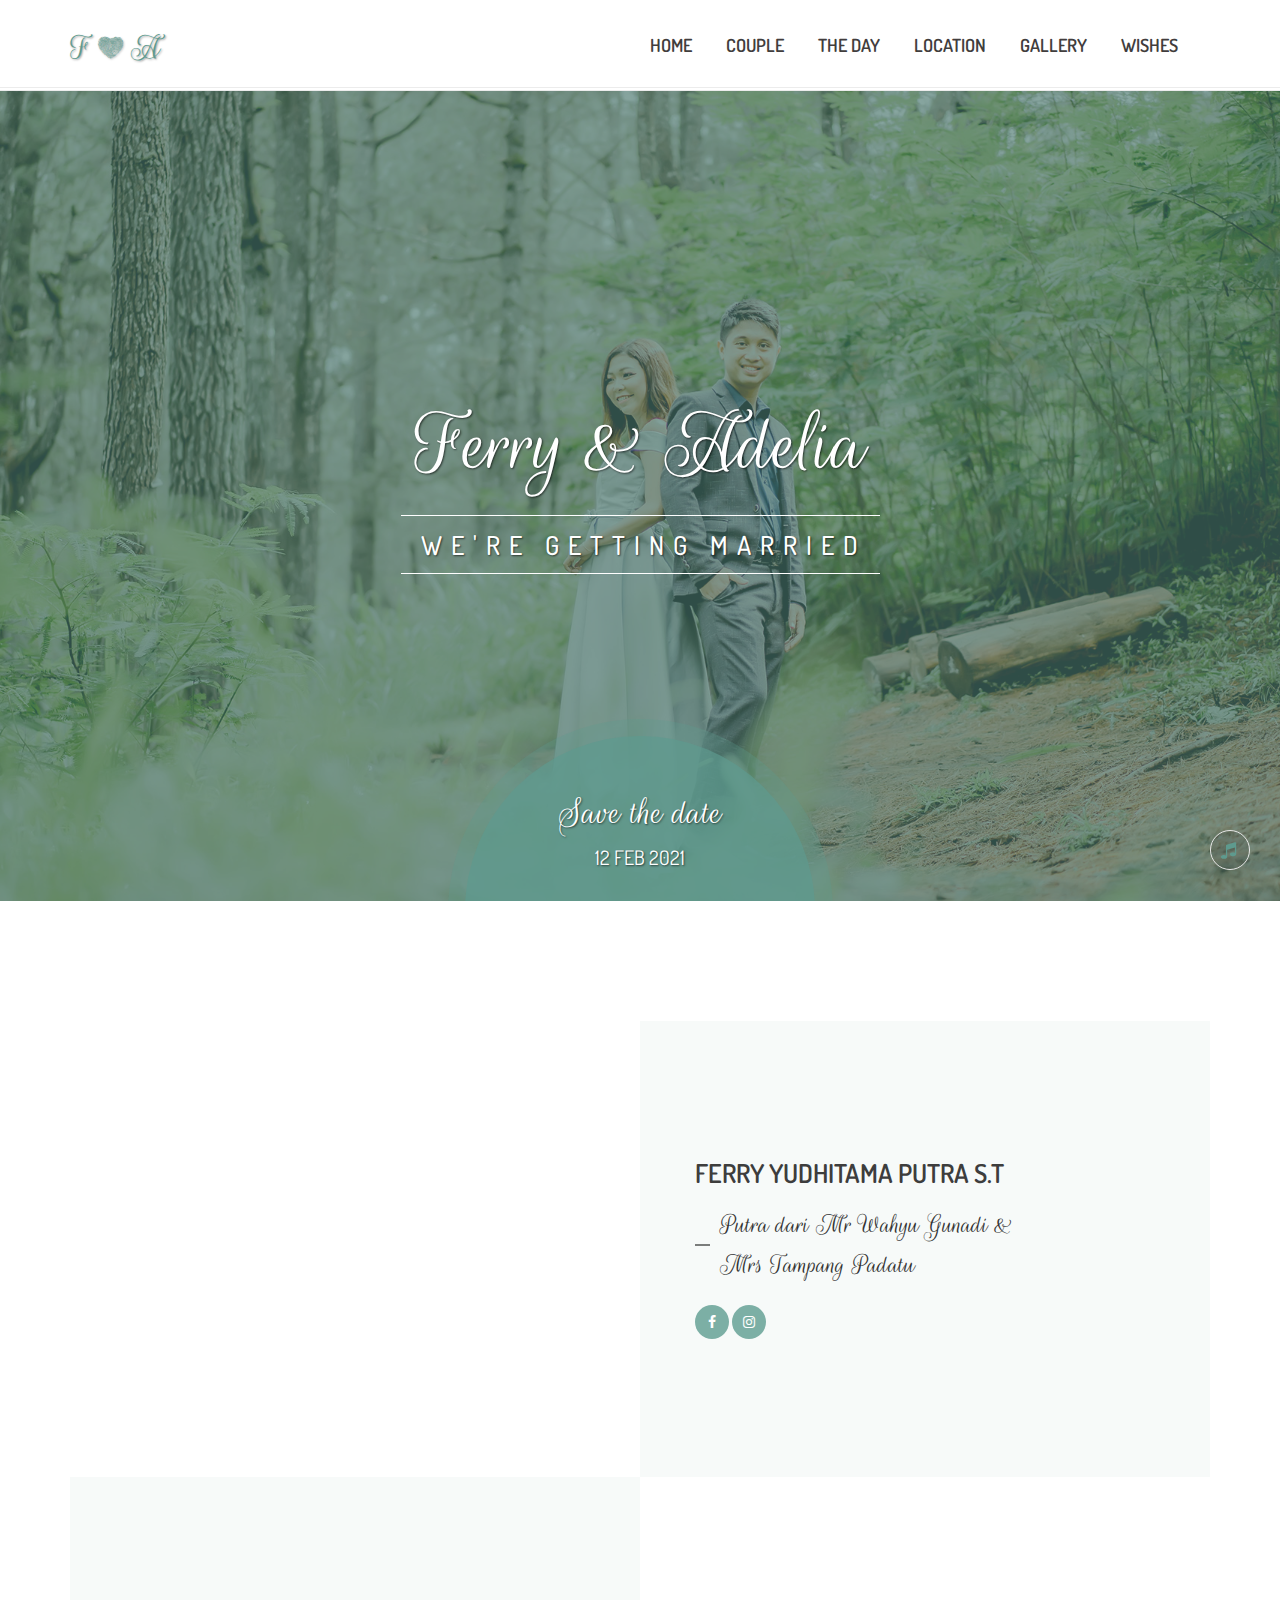
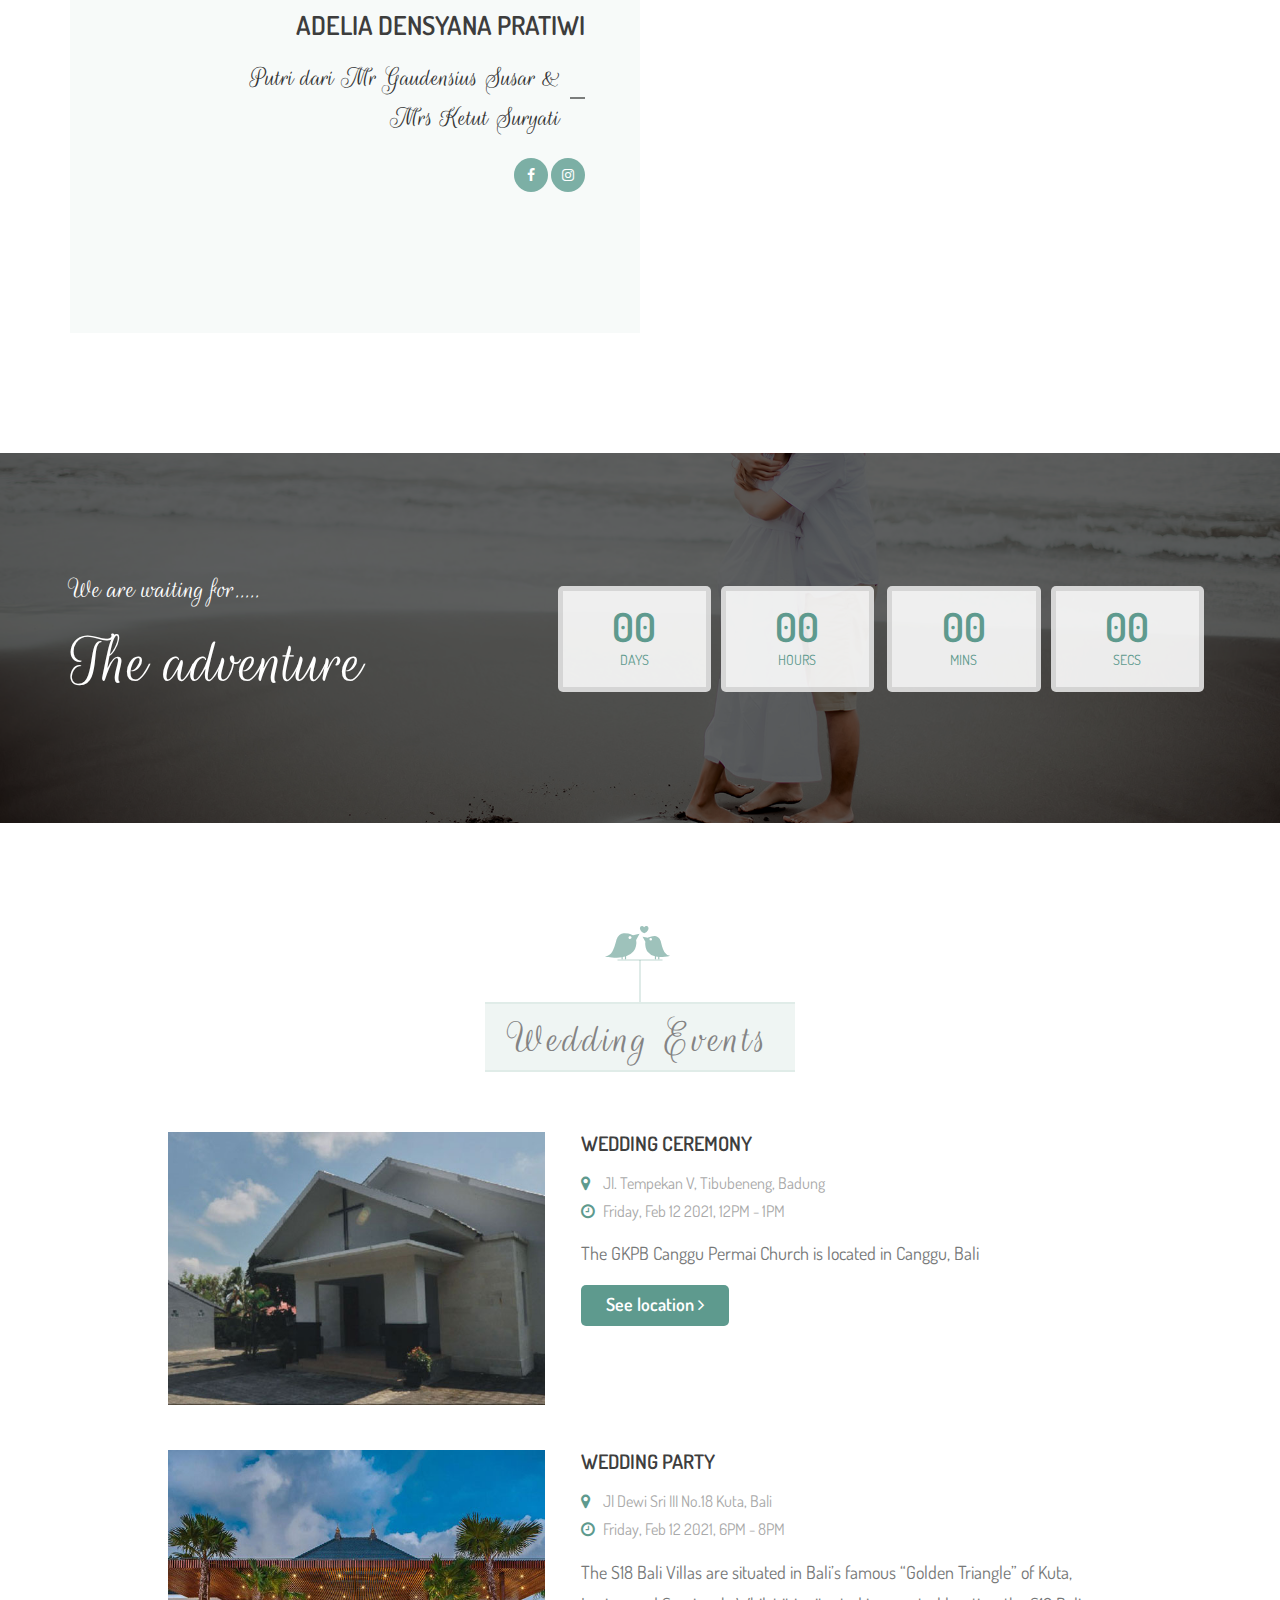
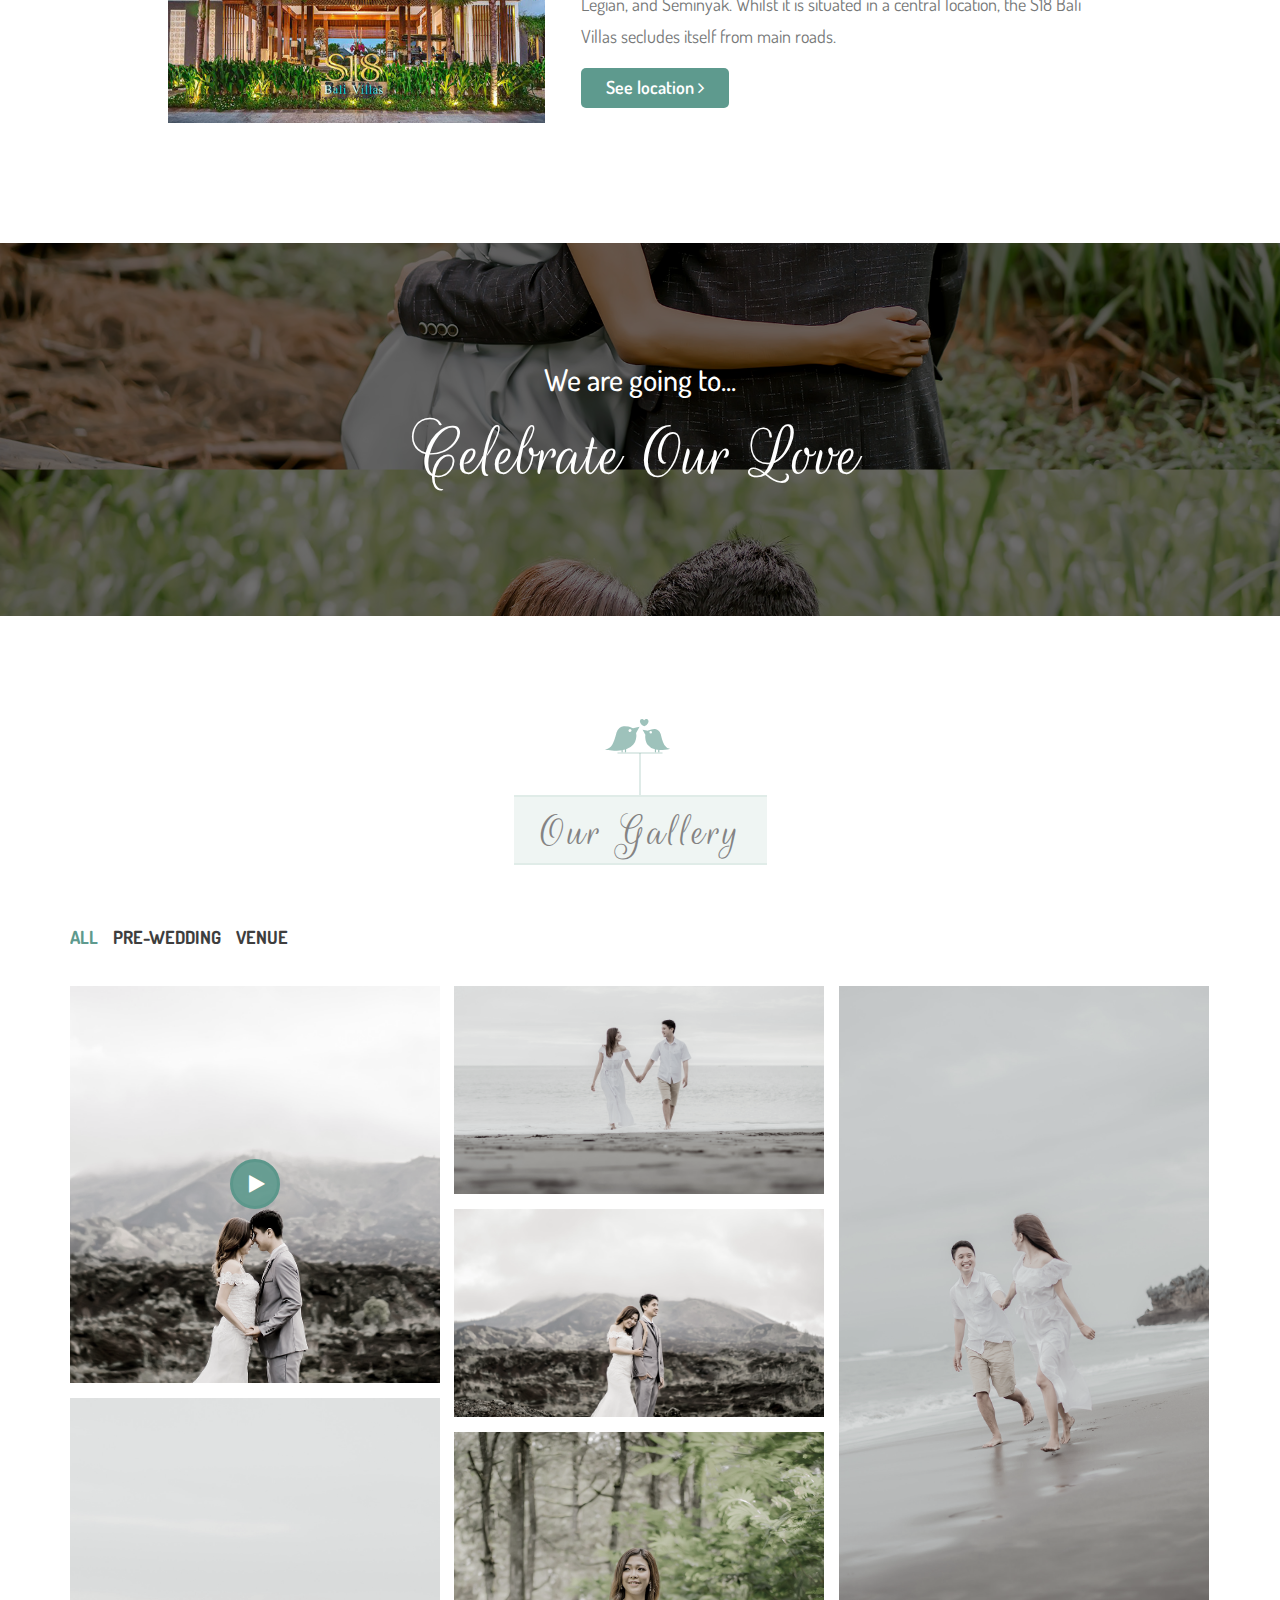
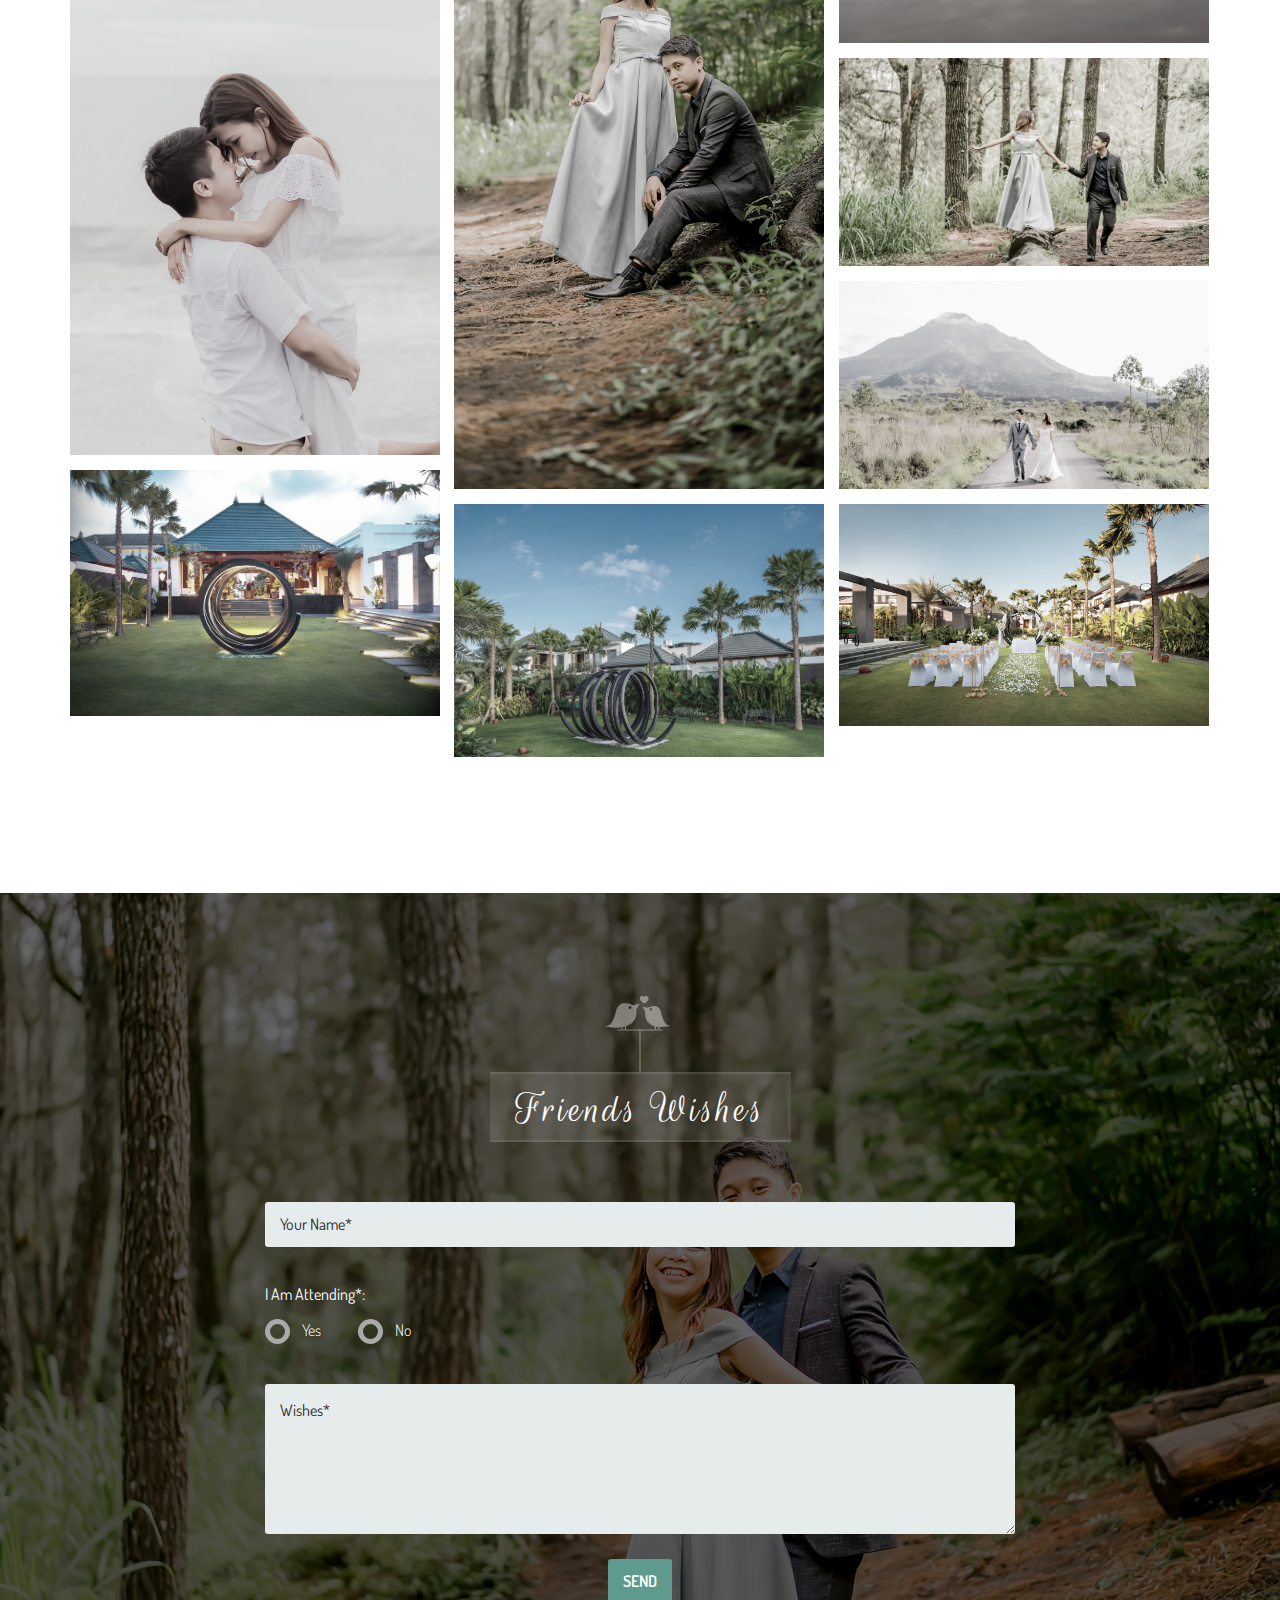
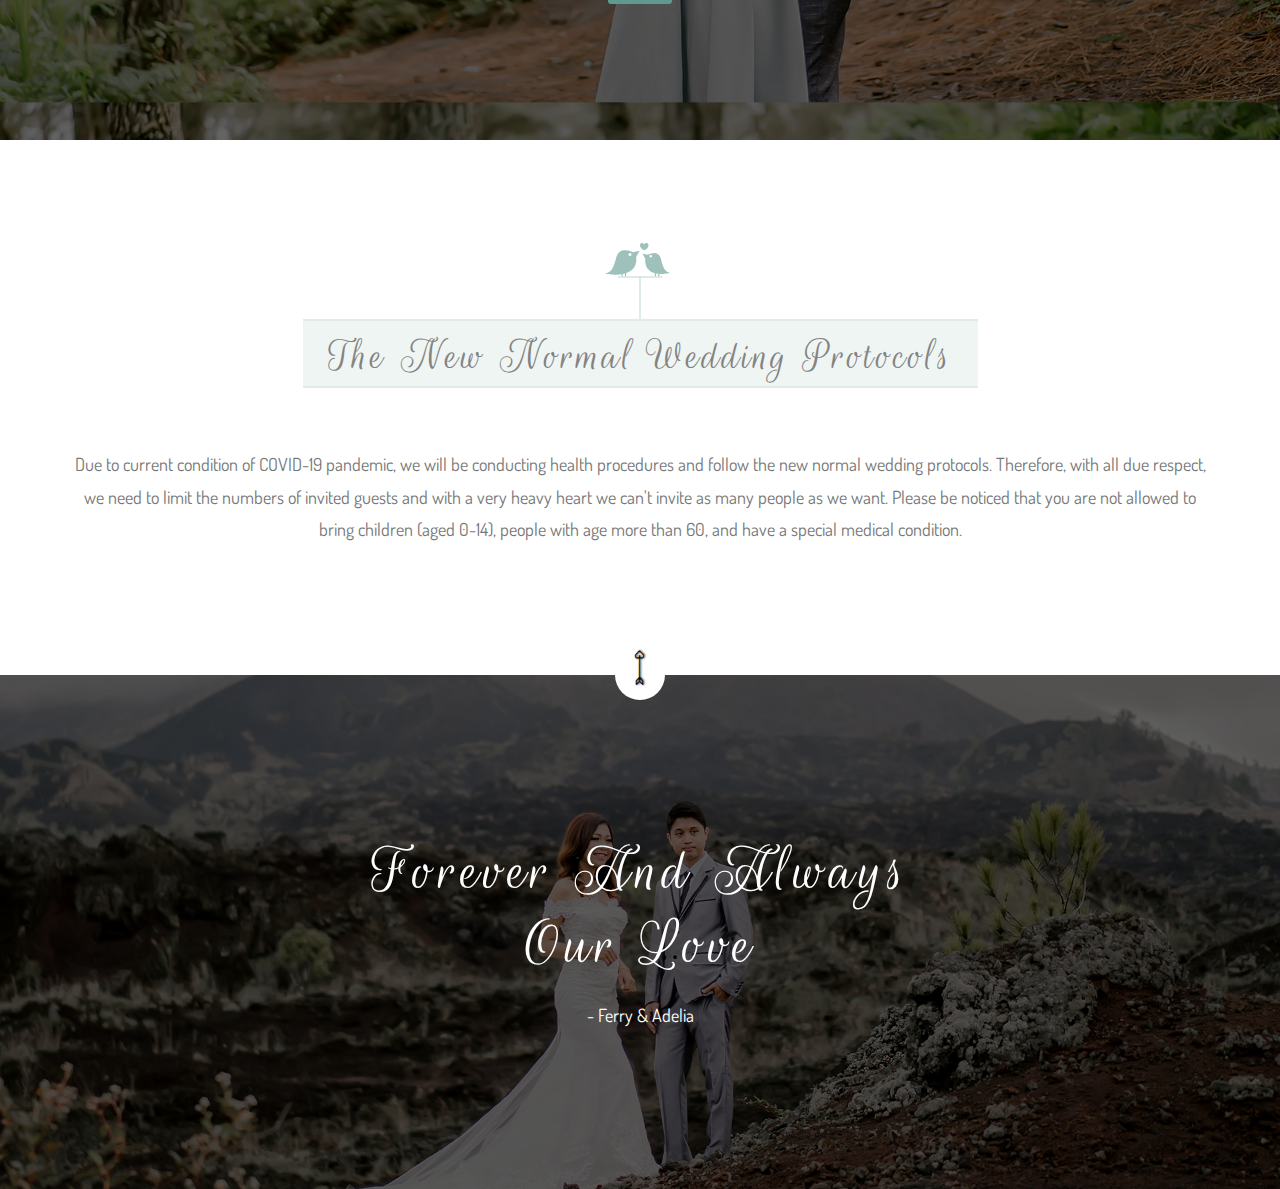
<file: index.html>
<!DOCTYPE html>
<html lang="en">
<head>
    <!-- Meta Tags -->
    <meta charset="utf-8">
    <meta http-equiv="X-UA-Compatible" content="IE=edge">
    <meta name="viewport" content="width=device-width, initial-scale=1">

    <!-- Page Title -->
    <title> Ferry & Adelia </title>

    <!-- Favicon and Touch Icons -->
    <link href="images/favicon/favicon.png" rel="shortcut icon" type="image/png">
    <link href="images/favicon/apple-touch-icon.png" rel="apple-touch-icon">
    <link href="images/favicon/apple-touch-icon-72x72.png" rel="apple-touch-icon" sizes="72x72">
    <link href="images/favicon/apple-touch-icon-114x114.png" rel="apple-touch-icon" sizes="114x114">
    <link href="images/favicon/apple-touch-icon-144x144.png" rel="apple-touch-icon" sizes="144x144">

    <!-- Icon fonts -->
    <link href="css/font-awesome.min.css" rel="stylesheet">
    <link href="css/flaticon.css" rel="stylesheet">

    <!-- Bootstrap core CSS -->
    <link href="css/bootstrap.min.css" rel="stylesheet">

    <!-- Plugins for this template -->
    <link href="css/animate.css" rel="stylesheet">
    <link href="css/owl.carousel.css" rel="stylesheet">
    <link href="css/owl.theme.css" rel="stylesheet">
    <link href="css/slick.css" rel="stylesheet">
    <link href="css/slick-theme.css" rel="stylesheet">
    <link href="css/owl.transitions.css" rel="stylesheet">
    <link href="css/jquery.fancybox.css" rel="stylesheet">
    <link href="css/magnific-popup.css" rel="stylesheet">

    <!-- Custom styles for this template -->
    <link href="css/style.css?v=3" rel="stylesheet">

    <!-- HTML5 shim and Respond.js for IE8 support of HTML5 elements and media queries -->
    <!--[if lt IE 9]>
    <script src="https://oss.maxcdn.com/html5shiv/3.7.3/html5shiv.min.js"></script>
    <script src="https://oss.maxcdn.com/respond/1.4.2/respond.min.js"></script>
    <![endif]-->

</head>

<body id="home">

    <!-- start page-wrapper -->
    <div class="page-wrapper">

        <!-- start preloader -->
        <div class="preloader">
            <div class="inner">
                <span class="icon"><i class="fi flaticon-two"></i></span>
            </div>
        </div>
        <!-- end preloader -->


        <!-- strat music-box -->
        <div class="music-box">
            <button class="music-box-toggle-btn musicStart">
                <i class="fa fa-music"></i>
            </button>

            <button class="music-box-toggle-btn musicPause" >
                <i class="fa fa fa-microphone-slash"></i>
            </button>

            <div class="music-holder">
                <audio id="song" loop="">
                    <source src="https://bookingku.com/music/Lifehouse-You-And-Me-Official-Video_Segment_0.mp3">
                </audio>
                <!-- <iframe src="https://w.soundcloud.com/player/?url=https%3A//api.soundcloud.com/tracks/800485699&color=%23ff5500&auto_play=false&hide_related=false&show_comments=true&show_user=true&show_reposts=false&show_teaser=true&visual=true"></iframe> -->

                <!-- <iframe width="100%" height="300" scrolling="no" frameborder="no" allow="autoplay" src="https://w.soundcloud.com/player/?url=https%3A//api.soundcloud.com/tracks/800485699&color=%23ff5500&auto_play=false&hide_related=false&show_comments=true&show_user=true&show_reposts=false&show_teaser=true&visual=true"></iframe><div style="font-size: 10px; color: #cccccc;line-break: anywhere;word-break: normal;overflow: hidden;white-space: nowrap;text-overflow: ellipsis; font-family: Interstate,Lucida Grande,Lucida Sans Unicode,Lucida Sans,Garuda,Verdana,Tahoma,sans-serif;font-weight: 100;"><a href="https://soundcloud.com/mikecashmusic" title="Michael Cash" target="_blank" style="color: #cccccc; text-decoration: none;">Michael Cash</a> · <a href="https://soundcloud.com/mikecashmusic/you-and-me-lifehouse-cover" title="You and Me (Lifehouse Cover)" target="_blank" style="color: #cccccc; text-decoration: none;">You and Me (Lifehouse Cover)</a></div> -->
            </div>
        </div>
        <!-- end music box -->


        <!-- Start header -->
        <header id="header" class="site-header header-style-2">
            <nav class="navigation navbar navbar-default">
                <div class="container">
                    <div class="navbar-header">
                        <button type="button" class="open-btn">
                            <span class="sr-only">Toggle navigation</span>
                            <span class="icon-bar"></span>
                            <span class="icon-bar"></span>
                            <span class="icon-bar"></span>
                        </button>
                        <div class="couple-logo">
                            <h1><a href="#home">F <i class="fi flaticon-shape-1"></i> A</a></h1>
                        </div>
                    </div>
                    <div id="navbar" class="navbar-collapse collapse navbar-right navigation-holder">
                        <button class="close-navbar"><i class="fa fa-close"></i></button>
                        <ul class="nav navbar-nav">
                            <li><a href="#home">Home</a></li>
                            <li><a href="#couple">Couple</a></li>
                            <li><a href="#countdown">The Day</a></li>
                            <li><a href="#location">Location</a></li>
                            <li><a href="#gallery">Gallery</a></li>
                            <li><a href="#rsvp">Wishes</a></li>
                            <!-- <li><a href="#team">Team</a></li> -->
                        </ul>
                    </div><!-- end of nav-collapse -->
                </div><!-- end of container -->
            </nav>
        </header>
        <!-- end of header -->


        <!-- start of hero -->
        <section class="hero" id="newhero">
            <div class="static-hero"></div>
            <div id="video-background" class="video-player" data-property="{videoURL:'https://www.youtube.com/watch?v=m2kYStiHVaQ',containment:'.video-player',autoPlay:true, mute:true, startAt:0, opacity:1}"></div>
            <div class="wedding-announcement">
                <div class="couple-name-merried-text">
                    <h2 class="wow slideInUp" data-wow-duration="1s">Ferry &amp; Adelia</h2>
                    <div class="married-text wow fadeIn" data-wow-delay="1s">
                        <h4 class="">
                        <span class=" wow fadeInUp" data-wow-delay="1.05s">W</span>
                        <span class=" wow fadeInUp" data-wow-delay="1.10s">e</span>
                        <span class=" wow fadeInUp" data-wow-delay="1.15s">'</span>
                        <span class=" wow fadeInUp" data-wow-delay="1.20s">r</span>
                        <span class=" wow fadeInUp" data-wow-delay="1.25s">e</span>
                        <span>&nbsp;</span>
                        <span class=" wow fadeInUp" data-wow-delay="1.30s">g</span>
                        <span class=" wow fadeInUp" data-wow-delay="1.35s">e</span>
                        <span class=" wow fadeInUp" data-wow-delay="1.40s">t</span>
                        <span class=" wow fadeInUp" data-wow-delay="1.45s">t</span>
                        <span class=" wow fadeInUp" data-wow-delay="1.50s">i</span>
                        <span class=" wow fadeInUp" data-wow-delay="1.55s">n</span>
                        <span class=" wow fadeInUp" data-wow-delay="1.60s">g</span>
                        <span>&nbsp;</span>
                        <span class=" wow fadeInUp" data-wow-delay="1.65s">m</span>
                        <span class=" wow fadeInUp" data-wow-delay="1.70s">a</span>
                        <span class=" wow fadeInUp" data-wow-delay="1.75s">r</span>
                        <span class=" wow fadeInUp" data-wow-delay="1.80s">r</span>
                        <span class=" wow fadeInUp" data-wow-delay="1.85s">i</span>
                        <span class=" wow fadeInUp" data-wow-delay="1.90s">e</span>
                        <span class=" wow fadeInUp" data-wow-delay="1.95s">d</span>

                        </h4>
                    </div>
                    <div class="wow slideInUp" data-wow-duration="1s" id="toPeople"></div>
                    <!-- <i class="fa fa-heart"></i> -->
                </div>
                <div class="save-the-date">
                    <!-- <a target="_blank" href="https://calendar.google.com/event?action=TEMPLATE&amp;tmeid=NHZlNnJlbnBtdWIwZ3QyN3BlZGloNThvN3EgZmVycnl5dWRoaXRhbWFAbQ&amp;tmsrc=ferryyudhitama%40gmail.com"><img border="0" src="https://www.google.com/calendar/images/ext/gc_button1_en-GB.gif"></a> -->
                <div>
                    <h4>Save the date</h4>
                    <span class="date">12 FEB 2021</span>
                </div>
            </div>
            </div>
        </section>
        <!-- end of hero slider -->


        <!-- start wedding-couple-section -->
        <section class="wedding-couple-section section-padding" id="couple">
            <div class="container">
                <div class="row">
                    <div class="col col-xs-12">
                        <div class="gb groom">
                            <div class="img-holder wow fadeInLeftSlow">
                                <img src="images/couple/img-1.jpg" alt>
                            </div>
                            <div class="details">
                                <div class="details-inner">
                                    <h3>Ferry Yudhitama Putra S.T</h3>
                                    <span class="signature">Putra dari Mr Wahyu Gunadi & <br/>Mrs Tampang Padatu</span>
                                    <ul class="social-links">
                                        <li><a href="https://www.facebook.com/ferry.yudhitama"><i class="fa fa-facebook"></i></a></li>
                                        <li><a href="https://www.instagram.com/ferryyudhitama/"><i class="fa fa-instagram"></i></a></li>
                                    </ul>
                                </div>
                            </div>
                        </div>
                        <div class="gb bride">
                            <div class="details">
                                <div class="details-inner">
                                    <h3>Adelia Densyana Pratiwi</h3>
                                    <!-- <p>Hi I am suntina , dummy text of the printing and typesetting industry. Lorem Ipsum has been the industry's standard dummy text ever since the 1500s, when an unknown printer took a galley of type and scrambled it to make a type specimen book. It has survived not only five centuries.</p> -->
                                    <span class="signature">Putri dari Mr Gaudensius Susar & <br/>Mrs Ketut Suryati</span>
                                    <ul class="social-links">
                                        <li><a href="https://www.facebook.com/profile.php?id=100010443033004"><i class="fa fa-facebook"></i></a></li>
                                        <li><a href="https://www.instagram.com/adeliadensyanap/"><i class="fa fa-instagram"></i></a></li>
                                    </ul>
                                </div>
                            </div>
                            <div class="img-holder wow fadeInRightSlow">
                                <img src="images/couple/img-4.jpg" alt>
                            </div>
                        </div>
                    </div>
                </div> <!-- end row -->
            </div> <!-- end container -->
        </section>
        <!-- end wedding-couple-section -->


        <!-- start count-down-section -->
        <section class="count-down-section section-padding parallax" data-bg-image="images/countdown-bg.jpg" data-speed="7" id="countdown">
            <div class="container">
                <div class="row">
                    <div class="col col-md-4">
                        <h2><span>We are waiting for.....</span> The adventure</h2>
                    </div>
                    <div class="col col-md-7 col-md-offset-1">
                        <div class="count-down-clock">
                            <div id="clock">

                            </div>
                        </div>
                    </div>
                </div> <!-- end row -->
            </div> <!-- end container -->
        </section>
        <!-- end count-down-section -->

                <!-- start events-section -->
        <section class="events-section section-padding" id="location">
            <div class="container">
                <div class="row">
                    <div class="col col-xs-12">
                        <div class="section-title">
                            <div class="vertical-line"><span><i class="fi flaticon-two"></i></span></div>
                            <h2>Wedding events</h2>
                        </div>
                    </div>
                </div> <!-- end section-title -->

                <div class="row">
                    <div class="col col-lg-10 col-lg-offset-1">
                 
                        <div class="event">
                            <div class="img-holder">
                                <img src="images/events/img-4.jpg" alt class="img img-responsive">
                            </div>
                            <div class="details">
                                <h3>Wedding ceremony</h3>
                                <ul>
                                    <li><a style="color:#a9a9a9;" href="https://www.google.com/maps/place/8%C2%B038'56.0%22S+115%C2%B008'41.5%22E/@-8.649605,115.145535,17z/data=!4m5!3m4!1s0x0:0x0!8m2!3d-8.6488833!4d115.14487?hl=en" target="_blank"><i class="fa fa-map-marker"></i>Jl. Tempekan V, Tibubeneng, Badung</a></li>

                            
                                    <li><i class="fa fa-clock-o"></i>Friday, Feb 12 2021, 12PM - 1PM</li>
                                </ul>
                                <p>The GKPB Canggu Permai Church is located in Canggu, Bali  </p>
                                <a class="see-location-btn" target="_blank" href="https://www.google.com/maps/place/8%C2%B038'56.0%22S+115%C2%B008'41.5%22E/@-8.649605,115.145535,17z/data=!4m5!3m4!1s0x0:0x0!8m2!3d-8.6488833!4d115.14487?hl=en">
                                    See location <i class="fa fa-angle-right"></i>
                                </a>
                            </div>
                        </div>

                        <div class="event">
                            <div class="img-holder">
                                <img src="images/events/img-3.jpg" alt class="img img-responsive">
                            </div>
                            <div class="details">
                                <h3>Wedding party</h3>
                                <ul>
                                    <li><a style="color:#a9a9a9;" href="https://www.google.co.id/maps/place/S18+Bali+Villas/@-8.707436,115.1791701,15z/data=!4m7!3m6!1s0x0:0x3261db9eca233586!5m1!1s2018-09-30!8m2!3d-8.707436!4d115.1791701" target="_blank"><i class="fa fa-map-marker"></i> Jl Dewi Sri III No.18 Kuta, Bali</a></li>
                                    <li id="session1"><i class="fa fa-clock-o"></i>Friday, Feb 12 2021, 4PM - 6PM</li>
                                    <li id="session2"><i class="fa fa-clock-o"></i>Friday, Feb 12 2021, 6PM - 8PM</li>
                                </ul>
                                <p>The S18 Bali Villas are situated in Bali’s famous “Golden Triangle” of Kuta, Legian, and Seminyak. Whilst it is situated in a central location, the S18 Bali Villas secludes itself from main roads.</p>
                                <a class="see-location-btn" target="_blank" href="https://www.google.co.id/maps/place/S18+Bali+Villas/@-8.707436,115.1791701,15z/data=!4m7!3m6!1s0x0:0x3261db9eca233586!5m1!1s2018-09-30!8m2!3d-8.707436!4d115.1791701">
                                    See location <i class="fa fa-angle-right"></i>
                                </a>
                            </div>
                        </div>
                    </div>
                </div> <!-- end row -->
            </div> <!-- end container -->
        </section>
        <!-- end events-section -->




        <!-- start cta -->
        <section class="cta section-padding parallax" data-bg-image="images/cta-bg.jpg" data-speed="7">
            <div class="container">
                <div class="row">
                    <div class="col col-xs-12">
                        <h2><span>We are going to...</span> Celebrate Our Love</h2>
                    </div>
                </div> <!-- end row -->
            </div> <!-- end container -->
        </section>
        <!-- end cta -->







        <!-- start gallery-section -->
        <section class="gallery-section section-padding" id="gallery">
            <div class="container">
                <div class="row">
                    <div class="col col-xs-12">
                        <div class="section-title">
                            <div class="vertical-line"><span><i class="fi flaticon-two"></i></span></div>
                            <h2>Our gallery</h2>
                        </div>
                    </div>
                </div> <!-- end section-title -->

                <div class="row">
                    <div class="col col-xs-12 sortable-gallery">
                        <div class="gallery-filters">
                            <ul>
                                <li><a data-filter="*" href="#" class="current">All</a></li>
                                <li><a data-filter=".wedding" href="#">Pre-Wedding</a></li>
                                <li><a data-filter=".venue" href="#">Venue</a></li>
                            </ul>
                        </div>

                        <div class="gallery-container gallery-fancybox masonry-gallery">
                            <div class="grid wedding">
                                <a href="https://www.youtube.com/embed/m2kYStiHVaQ?autoplay=1" data-type="iframe" class="video-play-btn">
                                    <img src="images/gallery/img-8.jpg" alt class="img img-responsive">
                                    <i class="fa fa-play"></i>
                                </a>

                            </div>
                            <div class="grid wedding">
                                <a href="images/gallery/9.jpg" class="fancybox" data-fancybox-group="gall-1">
                                    <img src="images/gallery/9.jpg" alt class="img img-responsive">
                                </a>
                            </div>
                          
                            <!-- <div class="grid wedding">
                                <a href="images/gallery/3.jpg" class="fancybox" data-fancybox-group="gall-1">
                                    <img src="images/gallery/3.jpg" alt class="img img-responsive">
                                </a>
                            </div> -->
                            <div class="grid wedding">
                                <a href="images/gallery/1.jpg" class="fancybox" data-fancybox-group="gall-1">
                                    <img src="images/gallery/1.jpg" alt class="img img-responsive">
                                </a>
                            </div>
                            <div class="grid wedding">
                                <a href="images/gallery/3.jpg" class="fancybox" data-fancybox-group="gall-1">
                                    <img src="images/gallery/3.jpg" alt class="img img-responsive">
                                </a>
                            </div>
                            <div class="grid wedding">
                                <a href="images/gallery/2.jpg" class="fancybox" data-fancybox-group="gall-1">
                                    <img src="images/gallery/2.jpg" alt class="img img-responsive">
                                </a>
                            </div>
                            <div class="grid wedding">
                                <a href="images/gallery/8.jpg" class="fancybox" data-fancybox-group="gall-1">
                                    <img src="images/gallery/8.jpg" alt class="img img-responsive">
                                </a>
                            </div>
                            <div class="grid wedding">
                                <a href="images/gallery/4.jpg" class="fancybox" data-fancybox-group="gall-1">
                                    <img src="images/gallery/4.jpg" alt class="img img-responsive">
                                </a>
                            </div>
                            <div class="grid wedding">
                                <a href="images/gallery/7.jpg" class="fancybox" data-fancybox-group="gall-1">
                                    <img src="images/gallery/7.jpg" alt class="img img-responsive">
                                </a>
                            </div>
                            <!-- <div class="grid wedding">
                                <a href="images/gallery/5.jpg" class="fancybox" data-fancybox-group="gall-1">
                                    <img src="images/gallery/5.jpg" alt class="img img-responsive">
                                </a>
                            </div> -->
                          
                            <div class="grid venue">
                                <a href="images/gallery/img-10.jpg" class="fancybox" data-fancybox-group="gall-1">
                                    <img src="images/gallery/img-10.jpg" alt class="img img-responsive">
                                </a>
                            </div>
       
                            <div class="grid venue">
                                <a href="images/gallery/img-11.jpg" class="fancybox" data-fancybox-group="gall-1">
                                    <img src="images/gallery/img-11.jpg" alt class="img img-responsive">
                                </a>
                            </div>
                            <div class="grid venue">
                                <a href="images/gallery/img-12.jpg" class="fancybox" data-fancybox-group="gall-1">
                                    <img src="images/gallery/img-12.jpg" alt class="img img-responsive">
                                </a>
                            </div>
                        
                            <!-- <div class="grid venue">
                                <a href="images/gallery/img-7.jpg" class="fancybox" data-fancybox-group="gall-1">
                                    <img src="images/gallery/img-7.jpg" alt class="img img-responsive">
                                </a>
                            </div> -->
                           
                          
                        </div>
                    </div>
                </div> <!-- end row -->
            </div> <!-- end container -->
        </section>
        <!-- end gallery-section -->


        <!-- start rsvp-section -->
        <section class="rsvp-section section-padding parallax" data-bg-image="images/rsvp-bg.jpg" data-speed="7" id="rsvp">
            <div class="container">
                <div class="row">
                    <div class="col col-xs-12">
                        <div class="section-title-white">
                            <div class="vertical-line"><span><i class="fi flaticon-two"></i></span></div>
                            <h2>Friends Wishes</h2>
                        </div>
                    </div>
                </div> <!-- end section-title -->

                <div class="row content">
                    <div class="col col-lg-8 col-lg-offset-2 col-md-10 col-md-offset-1">
                        <!-- <p>Please reserve before December 16th, 2017.</p> -->
                        <form id="rsvp-form" class="form validate-rsvp-form row" method="post">
                            <input type="hidden" name="wedding" value="ferryadel" id="weddingku">
                            <div class="col col-sm-12">
                                <input type="text" name="name" class="form-control" placeholder="Your Name*">
                            </div>
<!-- 
                            <div class="col col-sm-12">
                                <select class="form-control" name="events" >
                                    <option disabled selected>I Am Attending*</option>
                                    <option>Yes</option>
                                    <option>No</option>
                                </select>
                            </div> -->

                            <div class="col col-sm-12 attend">
                                <p>I Am Attending*:</p>
                                    <!-- <label for="yes">
                                        <input type="radio" id="yes" name="attend" value="yes" />Yes</label>
                                    <label for="no">
                                        <input type="radio" id="no" name="attend" value="no" />
                                        No
                                    </label> -->

                                    <ul>
                                        <li>
                                          <input type="radio" id="yes" name="attend" value="yes">
                                          <label for="yes">Yes</label>
                                          
                                          <div class="check"></div>
                                        </li>
                                        
                                        <li>
                                          <input type="radio" id="no" name="attend" value="no">
                                          <label for="no">No</label>
                                          
                                          <div class="check"><div class="inside"></div></div>
                                        </li>
                                    </ul>
                                    <label for="attend" class="error"></label>
                            </div>


                       
               
                            <!-- <div class="col col-sm-12">
                                <select class="form-control" name="guest" >
                                    <option disabled selected>Number Of Guest*</option>
                                    <option>1</option>
                                    <option>2</option>
                                    <option>3</option>
                                    <option>4</option>
                                </select>
                            </div> -->
                          
                            <div class="col col-sm-12">
                                <textarea class="form-control" name="wish" placeholder="Wishes*" id="wishes"></textarea>
                            </div>
                            <div class="col col-sm-12 submit-btn">
                                <button type="submit" class="submit">Send</button>
                                <span id="loader"><i class="fa fa-refresh fa-spin fa-3x fa-fw"></i></span>
                            </div>
                            <div class="col col-md-12 success-error-message">
                                <div id="success">Thank you</div>
                                <div id="error"> Error occurred while sending email. Please try again later. </div>
                            </div>
                        </form>
                    </div>
                </div> <!-- end row -->
            </div> <!-- end container -->
        </section>
        <!-- end rsvp-section -->


        <!-- start getting-there-section -->
        <!-- <section class="getting-there-section section-padding">
            <div class="container">
                <div class="row">
                    <div class="col col-xs-12">
                        <div class="section-title-white">
                            <div class="vertical-line"><span><i class="fi flaticon-two"></i></span></div>
                            <h2>Getting there</h2>
                        </div>
                    </div>
                </div>

                <div class="row content">
                    <div class="col col-md-6">
                        <h3>Transportation</h3>
                        <p> industry's standard dummy text ever since the 1500s, when an unknown printer took a galley of type and scrambled it to make a type specimen book. It has survived not only five centuries, but also the leap into electronic typesetting, remaining essentially unchanged. It was popularised in the 1960s</p>
                    </div>
                    <div class="col col-md-6">
                        <h3>Accommodations</h3>
                        <p> industry's standard dummy text ever since the 1500s, when an unknown printer took a galley of type and scrambled it to make a type specimen book. It has survived not only five centuries, but also the leap into electronic typesetting, remaining essentially unchanged. It was popularised in the 1960s</p>
                    </div>
                </div> 
            </div>
        </section> -->
        <!-- end getting-there-section -->


        <!-- start gift-registration-section -->
        <section class="gift-registration-section section-padding" id="team">
            <div class="container">
                <div class="row">
                    <div class="col col-xs-12">
                        <div class="section-title">
                            <div class="vertical-line"><span><i class="fi flaticon-two"></i></span></div>
                            <h2>The New Normal Wedding Protocols</h2>
                        </div>
                    </div>
                </div> <!-- end section-title -->

                <div class="row content">
                    <div class="col col-xs-12">
                        <p>Due to current condition of COVID-19 pandemic, we will be conducting health procedures and follow the new normal wedding protocols. Therefore, with all due respect, we need to limit the numbers of invited guests and with a very heavy heart we can't invite as many people as we want. Please be noticed that you are not allowed to bring children (aged 0-14), people with age more than 60, and have a special medical condition.</p>
                    </div>
                </div> <!-- end row -->
            </div> <!-- end container -->
        </section>
        <!-- end gift-registration-section -->


        <!-- start footer -->
        <footer class="site-footer">
            <div class="back-to-top">
                <a href="#" class="back-to-top-btn"><span><i class="fi flaticon-cupid"></i></span></a>
            </div>
            <div class="container">
                <div class="row">
                    <div class="col col-xs-12">
                        <h2>Forever and Always Our Love</h2>
                        <span>- Ferry & Adelia</span>
                    </div>
                </div> <!-- end row -->
            </div> <!-- end container -->
        </footer>
        <!-- end footer -->

    </div>
    <!-- end of page-wrapper -->



    <!-- All JavaScript files
    ================================================== -->
    <script src="js/jquery.min.js"></script>
    <script src="js/bootstrap.min.js"></script>

    <!-- Plugins for this template -->
    <script src="js/jquery-plugin-collection.js"></script>
    <script src="js/jquery.mb.YTPlayer.src.js"></script>

    <!-- Custom script for this template -->
    <script src="js/script.js?v5"></script>
</body>
</html>
</file>
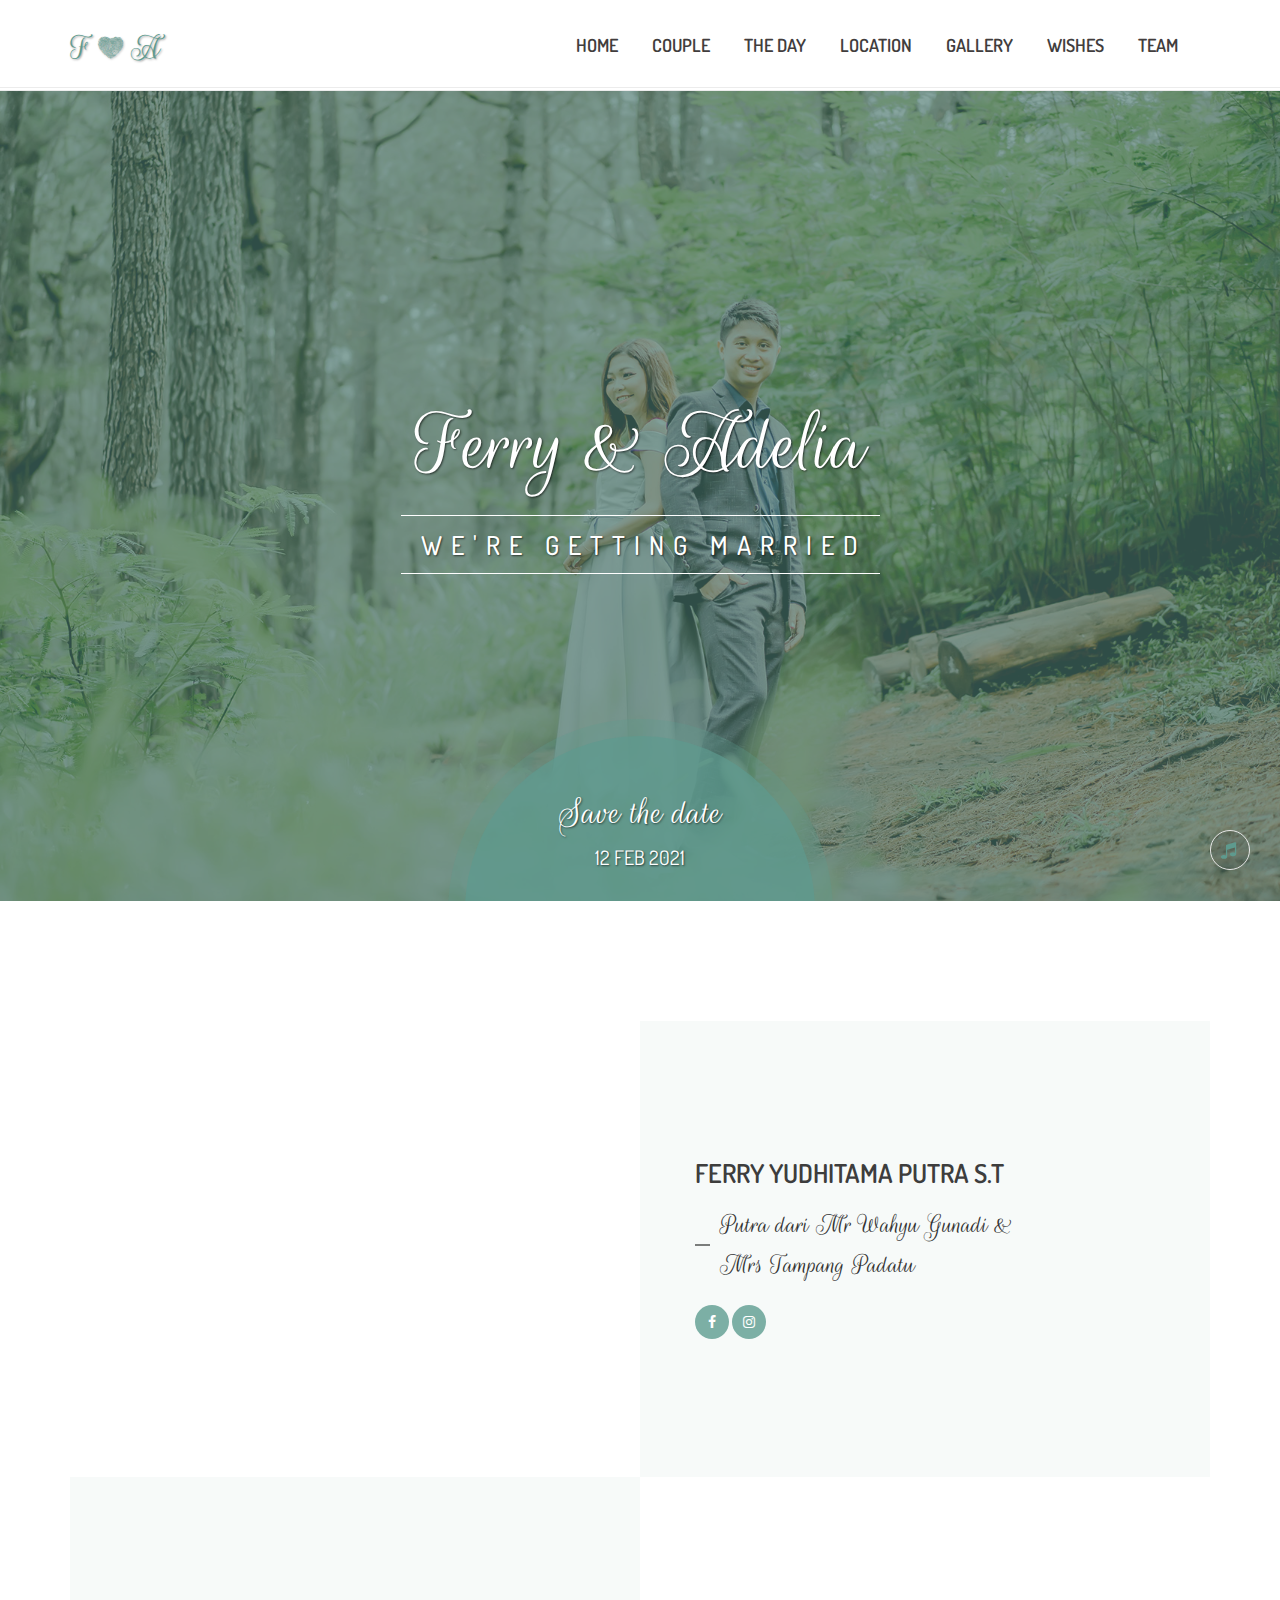
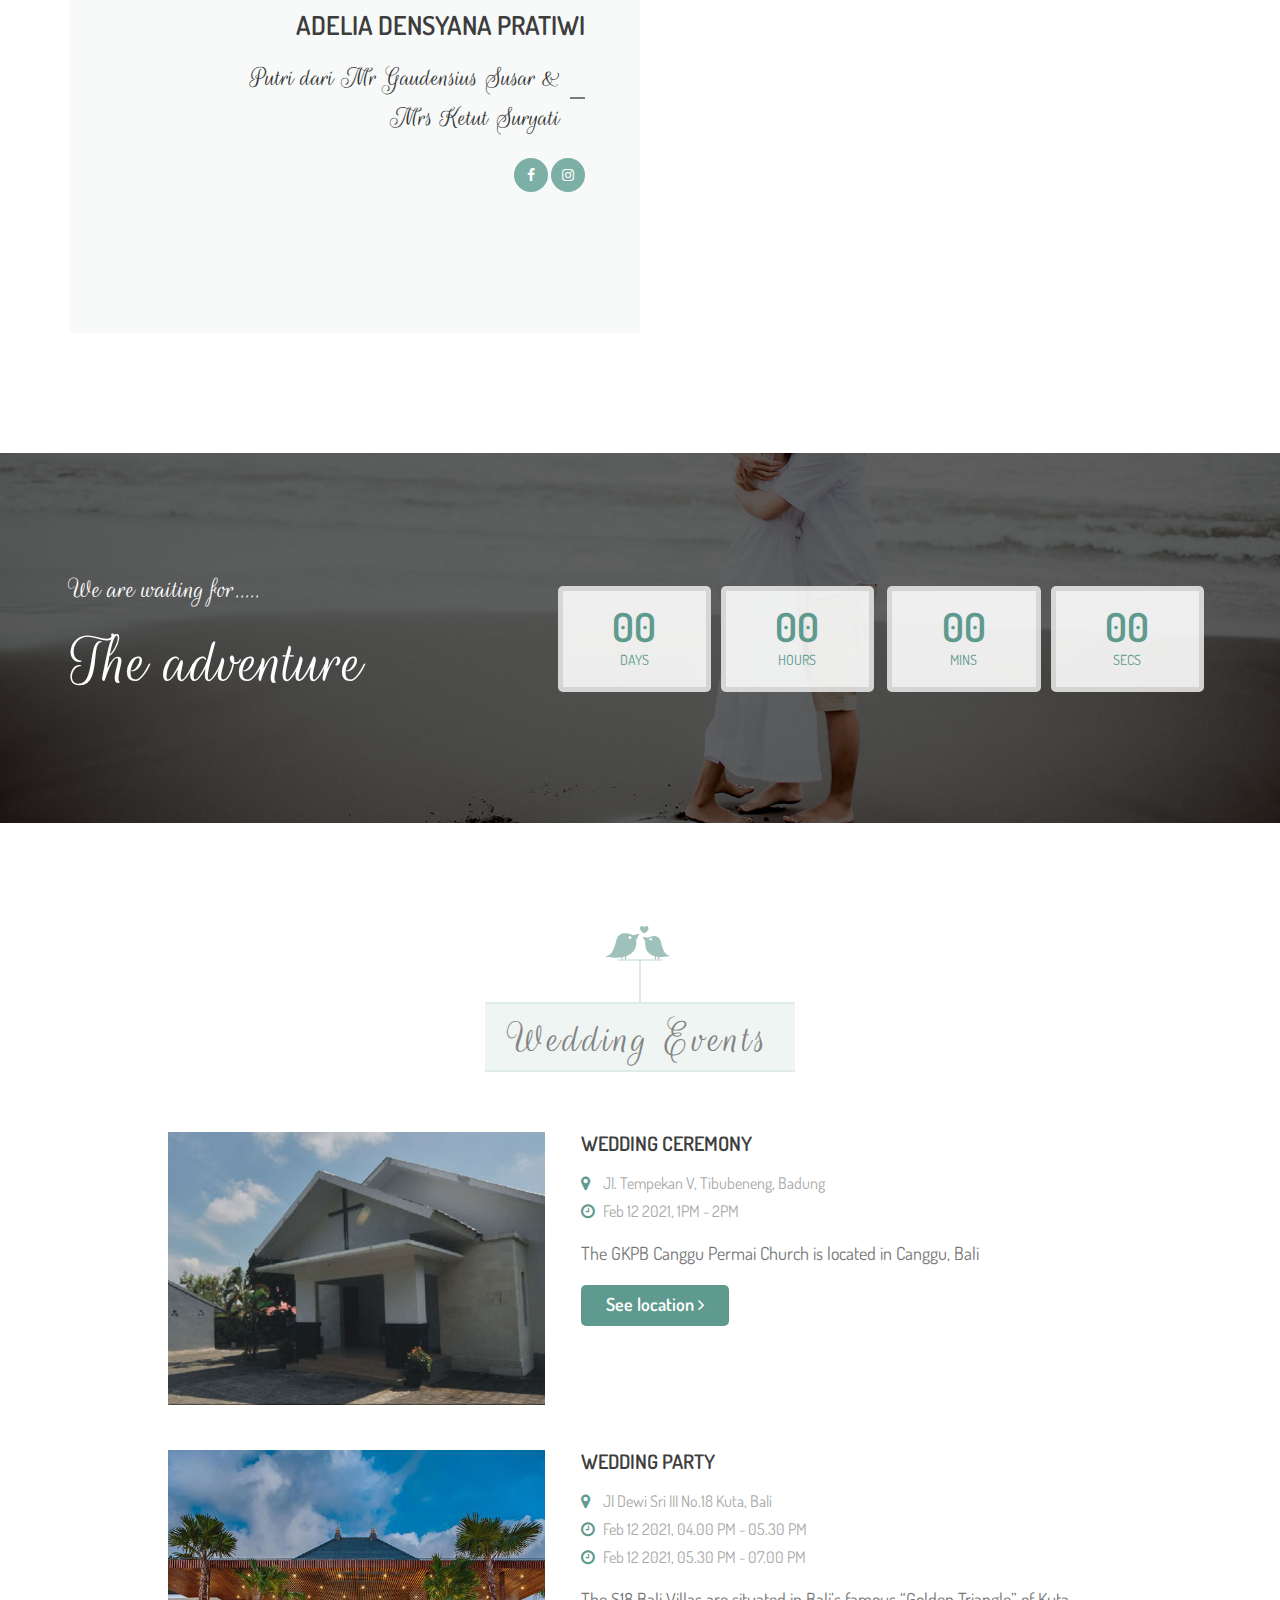
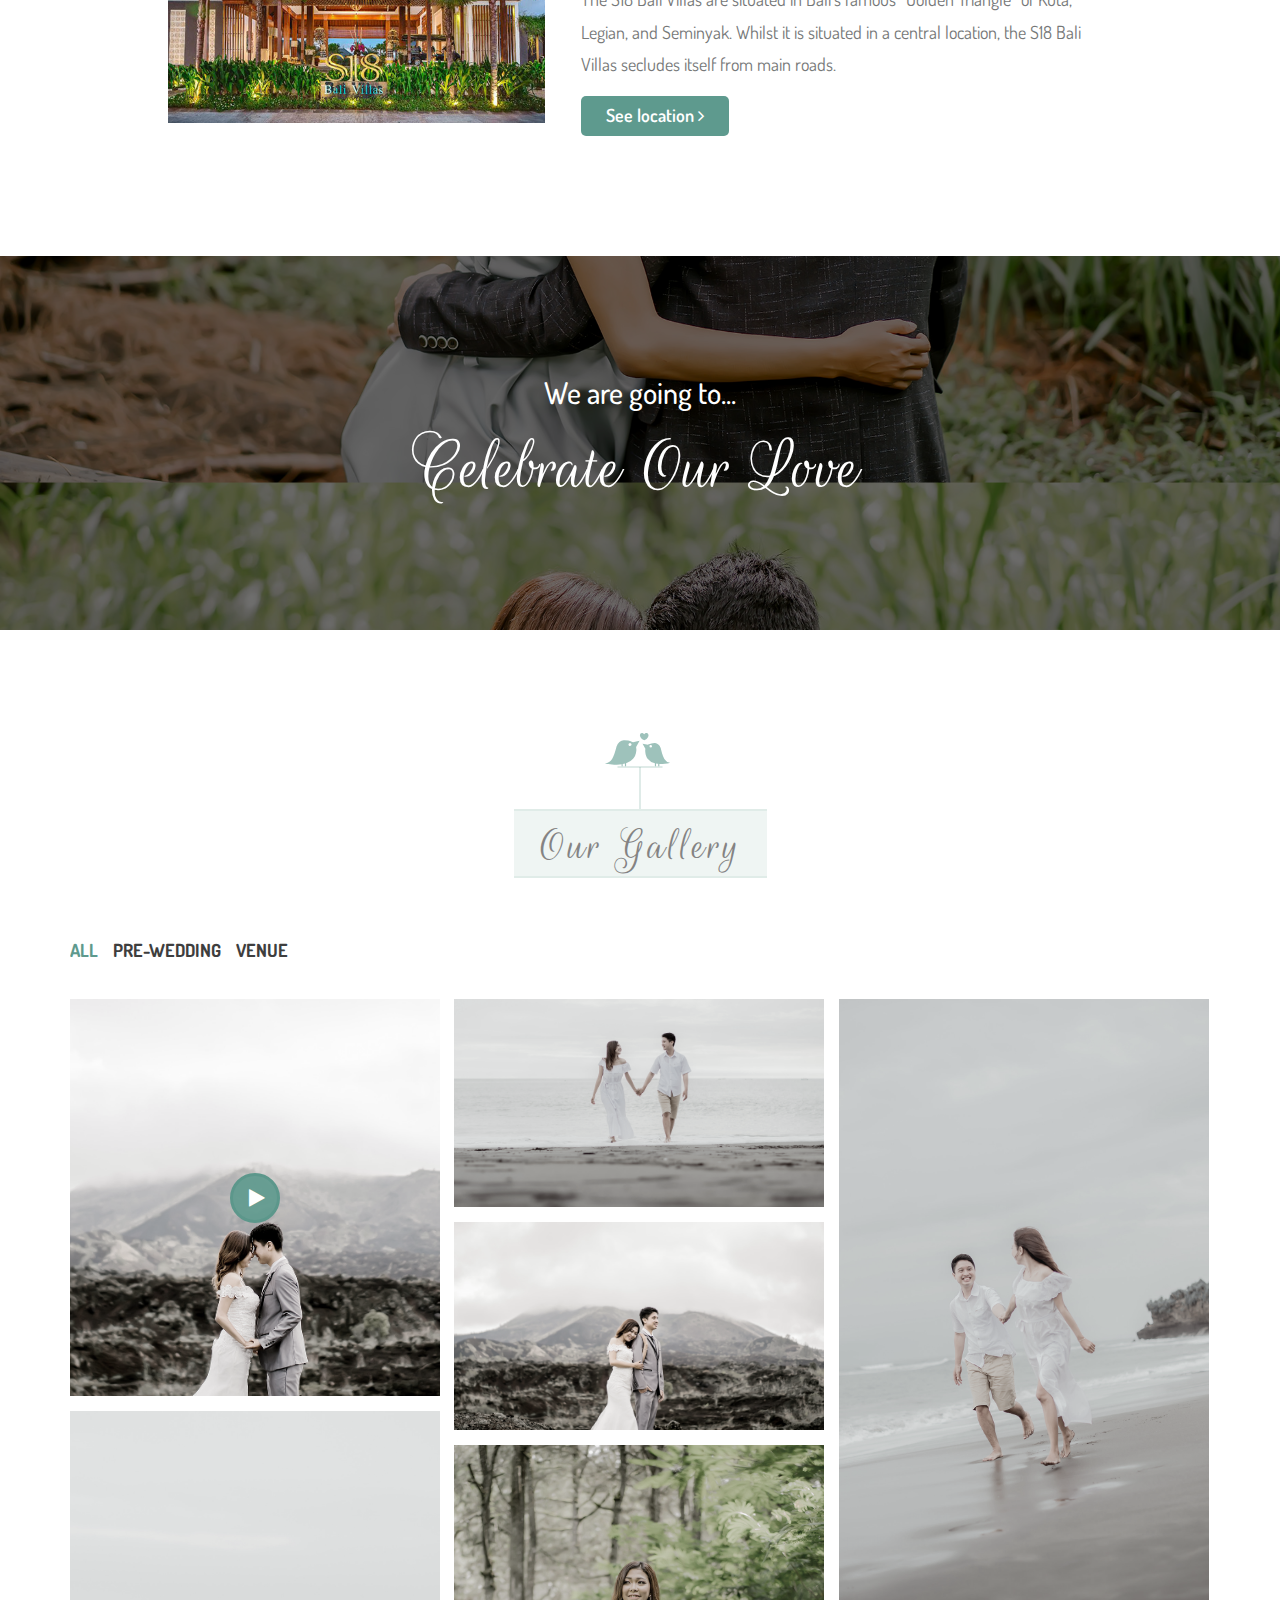
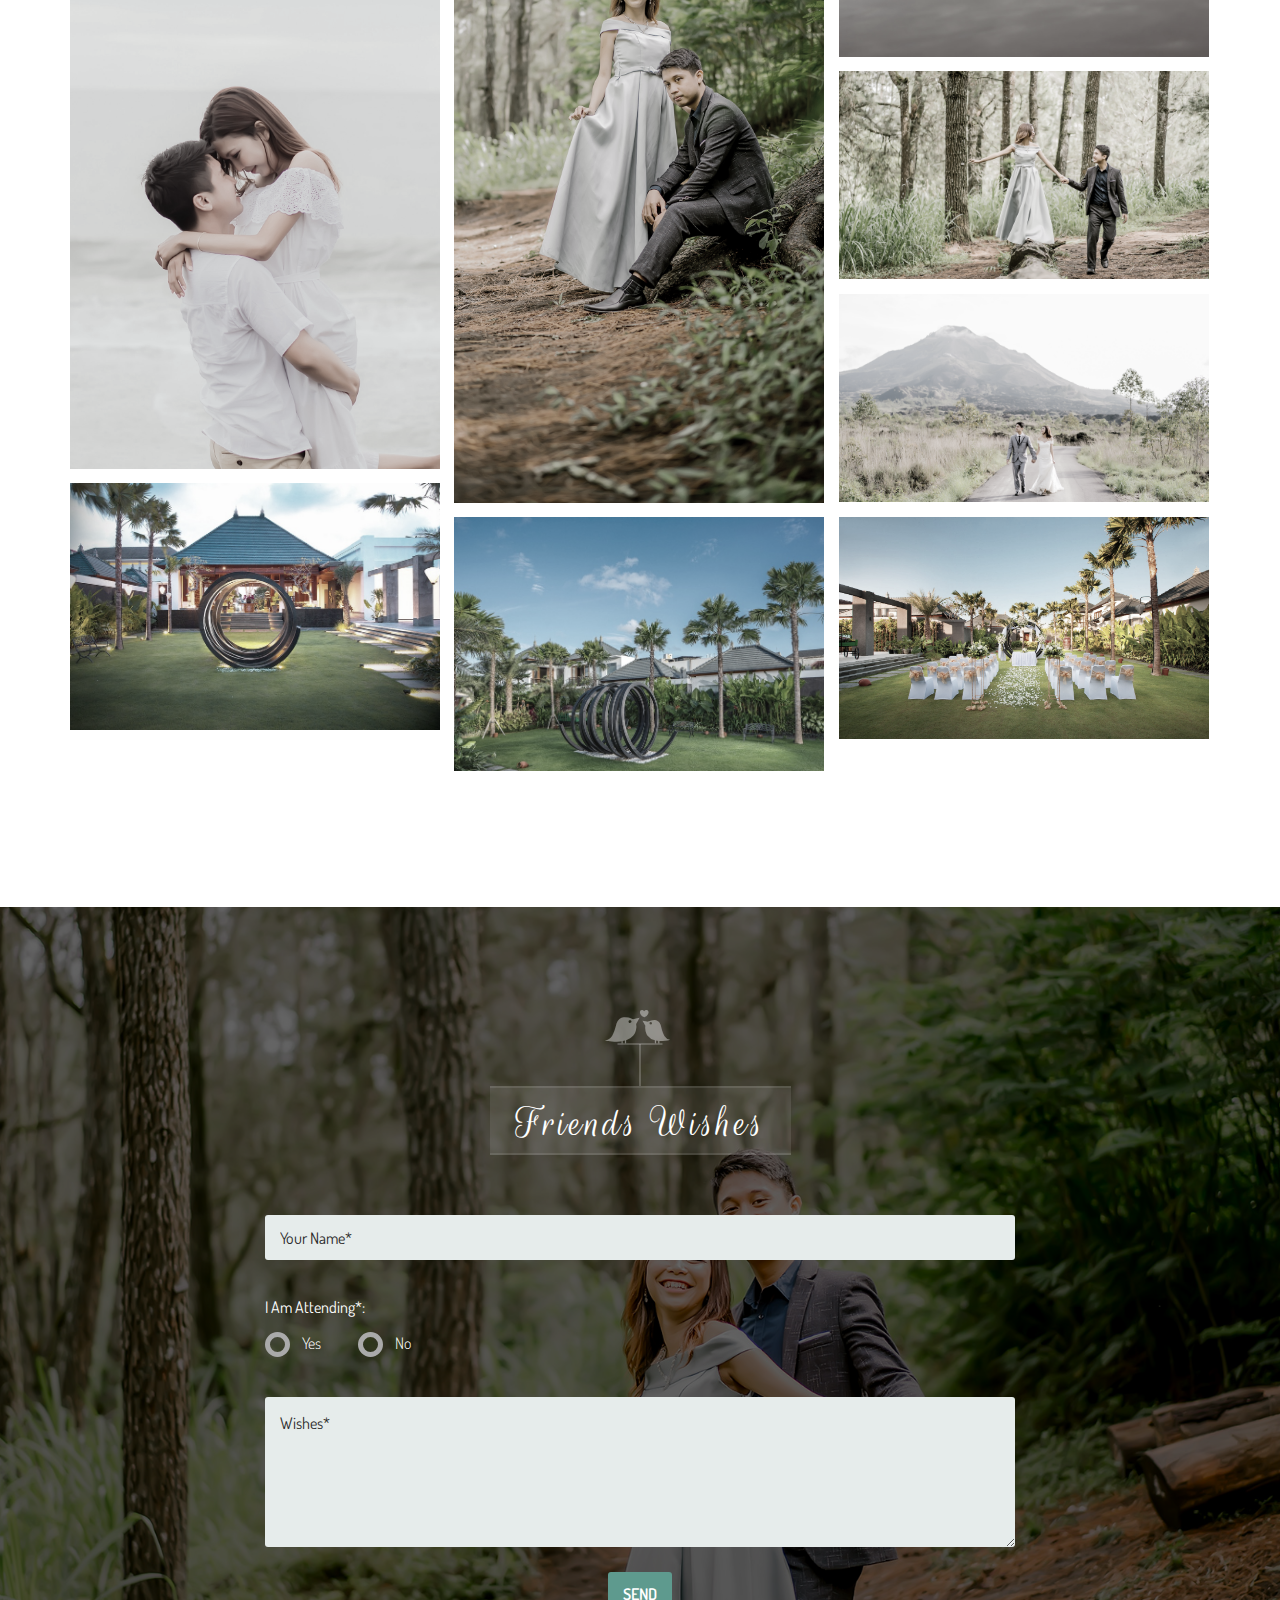
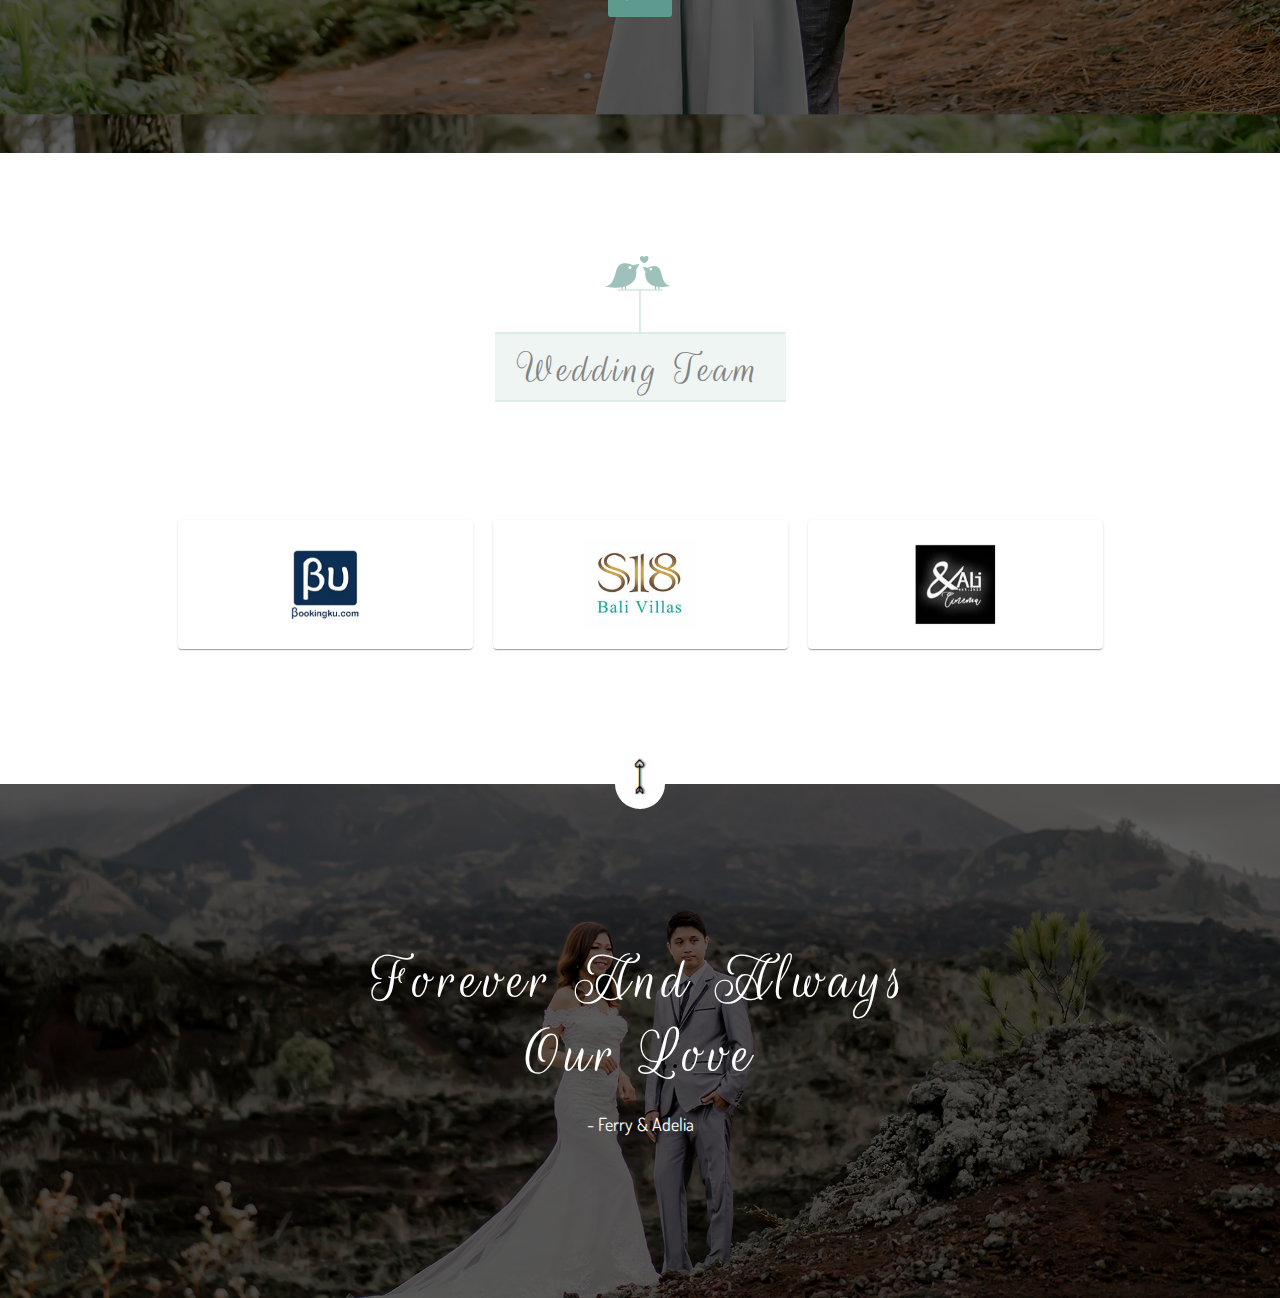
<file: index - Copy.html>
<!DOCTYPE html>
<html lang="en">
<head>
    <!-- Meta Tags -->
    <meta charset="utf-8">
    <meta http-equiv="X-UA-Compatible" content="IE=edge">
    <meta name="viewport" content="width=device-width, initial-scale=1">

    <!-- Page Title -->
    <title> Ferry & Adelia </title>

    <!-- Favicon and Touch Icons -->
    <link href="images/favicon/favicon.png" rel="shortcut icon" type="image/png">
    <link href="images/favicon/apple-touch-icon.png" rel="apple-touch-icon">
    <link href="images/favicon/apple-touch-icon-72x72.png" rel="apple-touch-icon" sizes="72x72">
    <link href="images/favicon/apple-touch-icon-114x114.png" rel="apple-touch-icon" sizes="114x114">
    <link href="images/favicon/apple-touch-icon-144x144.png" rel="apple-touch-icon" sizes="144x144">

    <!-- Icon fonts -->
    <link href="css/font-awesome.min.css" rel="stylesheet">
    <link href="css/flaticon.css" rel="stylesheet">

    <!-- Bootstrap core CSS -->
    <link href="css/bootstrap.min.css" rel="stylesheet">

    <!-- Plugins for this template -->
    <link href="css/animate.css" rel="stylesheet">
    <link href="css/owl.carousel.css" rel="stylesheet">
    <link href="css/owl.theme.css" rel="stylesheet">
    <link href="css/slick.css" rel="stylesheet">
    <link href="css/slick-theme.css" rel="stylesheet">
    <link href="css/owl.transitions.css" rel="stylesheet">
    <link href="css/jquery.fancybox.css" rel="stylesheet">
    <link href="css/magnific-popup.css" rel="stylesheet">

    <!-- Custom styles for this template -->
    <link href="css/style.css?v=3" rel="stylesheet">

    <!-- HTML5 shim and Respond.js for IE8 support of HTML5 elements and media queries -->
    <!--[if lt IE 9]>
    <script src="https://oss.maxcdn.com/html5shiv/3.7.3/html5shiv.min.js"></script>
    <script src="https://oss.maxcdn.com/respond/1.4.2/respond.min.js"></script>
    <![endif]-->

</head>

<body id="home">

    <!-- start page-wrapper -->
    <div class="page-wrapper">

        <!-- start preloader -->
        <div class="preloader">
            <div class="inner">
                <span class="icon"><i class="fi flaticon-two"></i></span>
            </div>
        </div>
        <!-- end preloader -->


        <!-- strat music-box -->
        <div class="music-box">
            <button class="music-box-toggle-btn musicStart">
                <i class="fa fa-music"></i>
            </button>

            <button class="music-box-toggle-btn musicPause" >
                <i class="fa fa fa-microphone-slash"></i>
            </button>

            <div class="music-holder">
                <audio id="song" loop="">
                    <source src="https://bookingku.com/music/Lifehouse-You-And-Me-Official-Video_Segment_0.mp3">
                </audio>
                <!-- <iframe src="https://w.soundcloud.com/player/?url=https%3A//api.soundcloud.com/tracks/800485699&color=%23ff5500&auto_play=false&hide_related=false&show_comments=true&show_user=true&show_reposts=false&show_teaser=true&visual=true"></iframe> -->

                <!-- <iframe width="100%" height="300" scrolling="no" frameborder="no" allow="autoplay" src="https://w.soundcloud.com/player/?url=https%3A//api.soundcloud.com/tracks/800485699&color=%23ff5500&auto_play=false&hide_related=false&show_comments=true&show_user=true&show_reposts=false&show_teaser=true&visual=true"></iframe><div style="font-size: 10px; color: #cccccc;line-break: anywhere;word-break: normal;overflow: hidden;white-space: nowrap;text-overflow: ellipsis; font-family: Interstate,Lucida Grande,Lucida Sans Unicode,Lucida Sans,Garuda,Verdana,Tahoma,sans-serif;font-weight: 100;"><a href="https://soundcloud.com/mikecashmusic" title="Michael Cash" target="_blank" style="color: #cccccc; text-decoration: none;">Michael Cash</a> · <a href="https://soundcloud.com/mikecashmusic/you-and-me-lifehouse-cover" title="You and Me (Lifehouse Cover)" target="_blank" style="color: #cccccc; text-decoration: none;">You and Me (Lifehouse Cover)</a></div> -->
            </div>
        </div>
        <!-- end music box -->


        <!-- Start header -->
        <header id="header" class="site-header header-style-2">
            <nav class="navigation navbar navbar-default">
                <div class="container">
                    <div class="navbar-header">
                        <button type="button" class="open-btn">
                            <span class="sr-only">Toggle navigation</span>
                            <span class="icon-bar"></span>
                            <span class="icon-bar"></span>
                            <span class="icon-bar"></span>
                        </button>
                        <div class="couple-logo">
                            <h1><a href="#home">F <i class="fi flaticon-shape-1"></i> A</a></h1>
                        </div>
                    </div>
                    <div id="navbar" class="navbar-collapse collapse navbar-right navigation-holder">
                        <button class="close-navbar"><i class="fa fa-close"></i></button>
                        <ul class="nav navbar-nav">
                            <li><a href="#home">Home</a></li>
                            <li><a href="#couple">Couple</a></li>
                            <li><a href="#countdown">The Day</a></li>
                            <li><a href="#location">Location</a></li>
                            <li><a href="#gallery">Gallery</a></li>
                            <li><a href="#rsvp">Wishes</a></li>
                            <li><a href="#team">Team</a></li>
                        </ul>
                    </div><!-- end of nav-collapse -->
                </div><!-- end of container -->
            </nav>
        </header>
        <!-- end of header -->


        <!-- start of hero -->
        <section class="hero" id="newhero">
            <div class="static-hero"></div>
            <div id="video-background" class="video-player" data-property="{videoURL:'https://www.youtube.com/watch?v=m2kYStiHVaQ',containment:'.video-player',autoPlay:true, mute:true, startAt:0, opacity:1}"></div>
            <div class="wedding-announcement">
                <div class="couple-name-merried-text">
                    <h2 class="wow slideInUp" data-wow-duration="1s">Ferry &amp; Adelia</h2>
                    <div class="married-text wow fadeIn" data-wow-delay="1s">
                        <h4 class="">
                        <span class=" wow fadeInUp" data-wow-delay="1.05s">W</span>
                        <span class=" wow fadeInUp" data-wow-delay="1.10s">e</span>
                        <span class=" wow fadeInUp" data-wow-delay="1.15s">'</span>
                        <span class=" wow fadeInUp" data-wow-delay="1.20s">r</span>
                        <span class=" wow fadeInUp" data-wow-delay="1.25s">e</span>
                        <span>&nbsp;</span>
                        <span class=" wow fadeInUp" data-wow-delay="1.30s">g</span>
                        <span class=" wow fadeInUp" data-wow-delay="1.35s">e</span>
                        <span class=" wow fadeInUp" data-wow-delay="1.40s">t</span>
                        <span class=" wow fadeInUp" data-wow-delay="1.45s">t</span>
                        <span class=" wow fadeInUp" data-wow-delay="1.50s">i</span>
                        <span class=" wow fadeInUp" data-wow-delay="1.55s">n</span>
                        <span class=" wow fadeInUp" data-wow-delay="1.60s">g</span>
                        <span>&nbsp;</span>
                        <span class=" wow fadeInUp" data-wow-delay="1.65s">m</span>
                        <span class=" wow fadeInUp" data-wow-delay="1.70s">a</span>
                        <span class=" wow fadeInUp" data-wow-delay="1.75s">r</span>
                        <span class=" wow fadeInUp" data-wow-delay="1.80s">r</span>
                        <span class=" wow fadeInUp" data-wow-delay="1.85s">i</span>
                        <span class=" wow fadeInUp" data-wow-delay="1.90s">e</span>
                        <span class=" wow fadeInUp" data-wow-delay="1.95s">d</span>

                        </h4>
                    </div>
                    <div class="wow slideInUp" data-wow-duration="1s" id="toPeople"></div>
                    <!-- <i class="fa fa-heart"></i> -->
                </div>
                <div class="save-the-date">
                    <!-- <a target="_blank" href="https://calendar.google.com/event?action=TEMPLATE&amp;tmeid=NHZlNnJlbnBtdWIwZ3QyN3BlZGloNThvN3EgZmVycnl5dWRoaXRhbWFAbQ&amp;tmsrc=ferryyudhitama%40gmail.com"><img border="0" src="https://www.google.com/calendar/images/ext/gc_button1_en-GB.gif"></a> -->
                <a href="https://calendar.google.com/calendar/u/0?cid=czA5dDQycmYwYWw5MW0wYnUwZDZjdm05MWdAZ3JvdXAuY2FsZW5kYXIuZ29vZ2xlLmNvbQ" target="_blank">
                    <h4>Save the date</h4>
                    <span class="date">12 FEB 2021</span>
                </a>
            </div>
            </div>
        </section>
        <!-- end of hero slider -->


        <!-- start wedding-couple-section -->
        <section class="wedding-couple-section section-padding" id="couple">
            <div class="container">
                <div class="row">
                    <div class="col col-xs-12">
                        <div class="gb groom">
                            <div class="img-holder wow fadeInLeftSlow">
                                <img src="images/couple/img-1.jpg" alt>
                            </div>
                            <div class="details">
                                <div class="details-inner">
                                    <h3>Ferry Yudhitama Putra S.T</h3>
                                    <span class="signature">Putra dari Mr Wahyu Gunadi & <br/>Mrs Tampang Padatu</span>
                                    <ul class="social-links">
                                        <li><a href="https://www.facebook.com/ferry.yudhitama"><i class="fa fa-facebook"></i></a></li>
                                        <li><a href="https://www.instagram.com/ferryyudhitama/"><i class="fa fa-instagram"></i></a></li>
                                    </ul>
                                </div>
                            </div>
                        </div>
                        <div class="gb bride">
                            <div class="details">
                                <div class="details-inner">
                                    <h3>Adelia Densyana Pratiwi</h3>
                                    <!-- <p>Hi I am suntina , dummy text of the printing and typesetting industry. Lorem Ipsum has been the industry's standard dummy text ever since the 1500s, when an unknown printer took a galley of type and scrambled it to make a type specimen book. It has survived not only five centuries.</p> -->
                                    <span class="signature">Putri dari Mr Gaudensius Susar & <br/>Mrs Ketut Suryati</span>
                                    <ul class="social-links">
                                        <li><a href="https://www.facebook.com/profile.php?id=100010443033004"><i class="fa fa-facebook"></i></a></li>
                                        <li><a href="https://www.instagram.com/adeliadensyanap/"><i class="fa fa-instagram"></i></a></li>
                                    </ul>
                                </div>
                            </div>
                            <div class="img-holder wow fadeInRightSlow">
                                <img src="images/couple/img-2.jpg" alt>
                            </div>
                        </div>
                    </div>
                </div> <!-- end row -->
            </div> <!-- end container -->
        </section>
        <!-- end wedding-couple-section -->


        <!-- start count-down-section -->
        <section class="count-down-section section-padding parallax" data-bg-image="images/countdown-bg.jpg" data-speed="7" id="countdown">
            <div class="container">
                <div class="row">
                    <div class="col col-md-4">
                        <h2><span>We are waiting for.....</span> The adventure</h2>
                    </div>
                    <div class="col col-md-7 col-md-offset-1">
                        <div class="count-down-clock">
                            <div id="clock">

                            </div>
                        </div>
                    </div>
                </div> <!-- end row -->
            </div> <!-- end container -->
        </section>
        <!-- end count-down-section -->

                <!-- start events-section -->
        <section class="events-section section-padding" id="location">
            <div class="container">
                <div class="row">
                    <div class="col col-xs-12">
                        <div class="section-title">
                            <div class="vertical-line"><span><i class="fi flaticon-two"></i></span></div>
                            <h2>Wedding events</h2>
                        </div>
                    </div>
                </div> <!-- end section-title -->

                <div class="row">
                    <div class="col col-lg-10 col-lg-offset-1">
                 
                        <div class="event">
                            <div class="img-holder">
                                <img src="images/events/img-4.jpg" alt class="img img-responsive">
                            </div>
                            <div class="details">
                                <h3>Wedding ceremony</h3>
                                <ul>
                                    <li><a style="color:#a9a9a9;" href="https://www.google.com/maps/place/8%C2%B038'56.0%22S+115%C2%B008'41.5%22E/@-8.649605,115.145535,17z/data=!4m5!3m4!1s0x0:0x0!8m2!3d-8.6488833!4d115.14487?hl=en" target="_blank"><i class="fa fa-map-marker"></i>Jl. Tempekan V, Tibubeneng, Badung</a></li>

                            
                                    <li><i class="fa fa-clock-o"></i> Feb 12 2021, 1PM - 2PM</li>
                                </ul>
                                <p>The GKPB Canggu Permai Church is located in Canggu, Bali  </p>
                                <a class="see-location-btn" target="_blank" href="https://www.google.com/maps/place/8%C2%B038'56.0%22S+115%C2%B008'41.5%22E/@-8.649605,115.145535,17z/data=!4m5!3m4!1s0x0:0x0!8m2!3d-8.6488833!4d115.14487?hl=en">
                                    See location <i class="fa fa-angle-right"></i>
                                </a>
                            </div>
                        </div>

                        <div class="event">
                            <div class="img-holder">
                                <img src="images/events/img-3.jpg" alt class="img img-responsive">
                            </div>
                            <div class="details">
                                <h3>Wedding party</h3>
                                <ul>
                                    <li><a style="color:#a9a9a9;" href="https://www.google.co.id/maps/place/S18+Bali+Villas/@-8.707436,115.1791701,15z/data=!4m7!3m6!1s0x0:0x3261db9eca233586!5m1!1s2018-09-30!8m2!3d-8.707436!4d115.1791701" target="_blank"><i class="fa fa-map-marker"></i> Jl Dewi Sri III No.18 Kuta, Bali</a></li>
                                    <li><i class="fa fa-clock-o"></i> Feb 12 2021, 04.00 PM - 05.30 PM</li>
                                    <li><i class="fa fa-clock-o"></i> Feb 12 2021, 05.30 PM - 07.00 PM</li>
                                </ul>
                                <p>The S18 Bali Villas are situated in Bali’s famous “Golden Triangle” of Kuta, Legian, and Seminyak. Whilst it is situated in a central location, the S18 Bali Villas secludes itself from main roads.</p>
                                <a class="see-location-btn" target="_blank" href="https://www.google.co.id/maps/place/S18+Bali+Villas/@-8.707436,115.1791701,15z/data=!4m7!3m6!1s0x0:0x3261db9eca233586!5m1!1s2018-09-30!8m2!3d-8.707436!4d115.1791701">
                                    See location <i class="fa fa-angle-right"></i>
                                </a>
                            </div>
                        </div>
                    </div>
                </div> <!-- end row -->
            </div> <!-- end container -->
        </section>
        <!-- end events-section -->




        <!-- start cta -->
        <section class="cta section-padding parallax" data-bg-image="images/cta-bg.jpg" data-speed="7">
            <div class="container">
                <div class="row">
                    <div class="col col-xs-12">
                        <h2><span>We are going to...</span> Celebrate Our Love</h2>
                    </div>
                </div> <!-- end row -->
            </div> <!-- end container -->
        </section>
        <!-- end cta -->







        <!-- start gallery-section -->
        <section class="gallery-section section-padding" id="gallery">
            <div class="container">
                <div class="row">
                    <div class="col col-xs-12">
                        <div class="section-title">
                            <div class="vertical-line"><span><i class="fi flaticon-two"></i></span></div>
                            <h2>Our gallery</h2>
                        </div>
                    </div>
                </div> <!-- end section-title -->

                <div class="row">
                    <div class="col col-xs-12 sortable-gallery">
                        <div class="gallery-filters">
                            <ul>
                                <li><a data-filter="*" href="#" class="current">All</a></li>
                                <li><a data-filter=".wedding" href="#">Pre-Wedding</a></li>
                                <li><a data-filter=".venue" href="#">Venue</a></li>
                            </ul>
                        </div>

                        <div class="gallery-container gallery-fancybox masonry-gallery">
                            <div class="grid wedding">
                                <a href="https://www.youtube.com/embed/m2kYStiHVaQ?autoplay=1" data-type="iframe" class="video-play-btn">
                                    <img src="images/gallery/img-8.jpg" alt class="img img-responsive">
                                    <i class="fa fa-play"></i>
                                </a>

                            </div>
                            <div class="grid wedding">
                                <a href="images/gallery/9.jpg" class="fancybox" data-fancybox-group="gall-1">
                                    <img src="images/gallery/9.jpg" alt class="img img-responsive">
                                </a>
                            </div>
                          
                            <!-- <div class="grid wedding">
                                <a href="images/gallery/3.jpg" class="fancybox" data-fancybox-group="gall-1">
                                    <img src="images/gallery/3.jpg" alt class="img img-responsive">
                                </a>
                            </div> -->
                            <div class="grid wedding">
                                <a href="images/gallery/1.jpg" class="fancybox" data-fancybox-group="gall-1">
                                    <img src="images/gallery/1.jpg" alt class="img img-responsive">
                                </a>
                            </div>
                            <div class="grid wedding">
                                <a href="images/gallery/3.jpg" class="fancybox" data-fancybox-group="gall-1">
                                    <img src="images/gallery/3.jpg" alt class="img img-responsive">
                                </a>
                            </div>
                            <div class="grid wedding">
                                <a href="images/gallery/2.jpg" class="fancybox" data-fancybox-group="gall-1">
                                    <img src="images/gallery/2.jpg" alt class="img img-responsive">
                                </a>
                            </div>
                            <div class="grid wedding">
                                <a href="images/gallery/8.jpg" class="fancybox" data-fancybox-group="gall-1">
                                    <img src="images/gallery/8.jpg" alt class="img img-responsive">
                                </a>
                            </div>
                            <div class="grid wedding">
                                <a href="images/gallery/4.jpg" class="fancybox" data-fancybox-group="gall-1">
                                    <img src="images/gallery/4.jpg" alt class="img img-responsive">
                                </a>
                            </div>
                            <div class="grid wedding">
                                <a href="images/gallery/7.jpg" class="fancybox" data-fancybox-group="gall-1">
                                    <img src="images/gallery/7.jpg" alt class="img img-responsive">
                                </a>
                            </div>
                            <!-- <div class="grid wedding">
                                <a href="images/gallery/5.jpg" class="fancybox" data-fancybox-group="gall-1">
                                    <img src="images/gallery/5.jpg" alt class="img img-responsive">
                                </a>
                            </div> -->
                          
                            <div class="grid venue">
                                <a href="images/gallery/img-10.jpg" class="fancybox" data-fancybox-group="gall-1">
                                    <img src="images/gallery/img-10.jpg" alt class="img img-responsive">
                                </a>
                            </div>
       
                            <div class="grid venue">
                                <a href="images/gallery/img-11.jpg" class="fancybox" data-fancybox-group="gall-1">
                                    <img src="images/gallery/img-11.jpg" alt class="img img-responsive">
                                </a>
                            </div>
                            <div class="grid venue">
                                <a href="images/gallery/img-12.jpg" class="fancybox" data-fancybox-group="gall-1">
                                    <img src="images/gallery/img-12.jpg" alt class="img img-responsive">
                                </a>
                            </div>
                        
                            <!-- <div class="grid venue">
                                <a href="images/gallery/img-7.jpg" class="fancybox" data-fancybox-group="gall-1">
                                    <img src="images/gallery/img-7.jpg" alt class="img img-responsive">
                                </a>
                            </div> -->
                           
                          
                        </div>
                    </div>
                </div> <!-- end row -->
            </div> <!-- end container -->
        </section>
        <!-- end gallery-section -->


        <!-- start rsvp-section -->
        <section class="rsvp-section section-padding parallax" data-bg-image="images/rsvp-bg.jpg" data-speed="7" id="rsvp">
            <div class="container">
                <div class="row">
                    <div class="col col-xs-12">
                        <div class="section-title-white">
                            <div class="vertical-line"><span><i class="fi flaticon-two"></i></span></div>
                            <h2>Friends Wishes</h2>
                        </div>
                    </div>
                </div> <!-- end section-title -->

                <div class="row content">
                    <div class="col col-lg-8 col-lg-offset-2 col-md-10 col-md-offset-1">
                        <!-- <p>Please reserve before December 16th, 2017.</p> -->
                        <form id="rsvp-form" class="form validate-rsvp-form row" method="post">
                            <input type="hidden" name="wedding" value="ferryadel" id="weddingku">
                            <div class="col col-sm-12">
                                <input type="text" name="name" class="form-control" placeholder="Your Name*">
                            </div>
<!-- 
                            <div class="col col-sm-12">
                                <select class="form-control" name="events" >
                                    <option disabled selected>I Am Attending*</option>
                                    <option>Yes</option>
                                    <option>No</option>
                                </select>
                            </div> -->

                            <div class="col col-sm-12 attend">
                                <p>I Am Attending*:</p>
                                    <!-- <label for="yes">
                                        <input type="radio" id="yes" name="attend" value="yes" />Yes</label>
                                    <label for="no">
                                        <input type="radio" id="no" name="attend" value="no" />
                                        No
                                    </label> -->

                                    <ul>
                                        <li>
                                          <input type="radio" id="yes" name="attend" value="yes">
                                          <label for="yes">Yes</label>
                                          
                                          <div class="check"></div>
                                        </li>
                                        
                                        <li>
                                          <input type="radio" id="no" name="attend" value="no">
                                          <label for="no">No</label>
                                          
                                          <div class="check"><div class="inside"></div></div>
                                        </li>
                                    </ul>
                                    <label for="attend" class="error"></label>
                            </div>


                       
               
                            <!-- <div class="col col-sm-12">
                                <select class="form-control" name="guest" >
                                    <option disabled selected>Number Of Guest*</option>
                                    <option>1</option>
                                    <option>2</option>
                                    <option>3</option>
                                    <option>4</option>
                                </select>
                            </div> -->
                          
                            <div class="col col-sm-12">
                                <textarea class="form-control" name="wish" placeholder="Wishes*" id="wishes"></textarea>
                            </div>
                            <div class="col col-sm-12 submit-btn">
                                <button type="submit" class="submit">Send</button>
                                <span id="loader"><i class="fa fa-refresh fa-spin fa-3x fa-fw"></i></span>
                            </div>
                            <div class="col col-md-12 success-error-message">
                                <div id="success">Thank you</div>
                                <div id="error"> Error occurred while sending email. Please try again later. </div>
                            </div>
                        </form>
                    </div>
                </div> <!-- end row -->
            </div> <!-- end container -->
        </section>
        <!-- end rsvp-section -->


        <!-- start getting-there-section -->
        <!-- <section class="getting-there-section section-padding">
            <div class="container">
                <div class="row">
                    <div class="col col-xs-12">
                        <div class="section-title-white">
                            <div class="vertical-line"><span><i class="fi flaticon-two"></i></span></div>
                            <h2>Getting there</h2>
                        </div>
                    </div>
                </div>

                <div class="row content">
                    <div class="col col-md-6">
                        <h3>Transportation</h3>
                        <p> industry's standard dummy text ever since the 1500s, when an unknown printer took a galley of type and scrambled it to make a type specimen book. It has survived not only five centuries, but also the leap into electronic typesetting, remaining essentially unchanged. It was popularised in the 1960s</p>
                    </div>
                    <div class="col col-md-6">
                        <h3>Accommodations</h3>
                        <p> industry's standard dummy text ever since the 1500s, when an unknown printer took a galley of type and scrambled it to make a type specimen book. It has survived not only five centuries, but also the leap into electronic typesetting, remaining essentially unchanged. It was popularised in the 1960s</p>
                    </div>
                </div> 
            </div>
        </section> -->
        <!-- end getting-there-section -->


        <!-- start gift-registration-section -->
        <section class="gift-registration-section section-padding" id="team">
            <div class="container">
                <div class="row">
                    <div class="col col-xs-12">
                        <div class="section-title">
                            <div class="vertical-line"><span><i class="fi flaticon-two"></i></span></div>
                            <h2>Wedding Team</h2>
                        </div>
                    </div>
                </div> <!-- end section-title -->

                <div class="row content">
                    <div class="col col-lg-10 col-lg-offset-1">
                        <!-- <p>Lorem ipsum dolor sit amet, consectetur adipisicing elit. Iure, cupiditate, repudiandae. A ab sit laboriosam quis distinctio dignissimos, nemo cum sed hic, deleniti maiores rem iste labore commodi perferendis cumque.repudiandae. A ab sit laboriosam quis distinctio dignissimos, nemo cum sed hic.</p> -->

                        <div class="gif-registration-slider">
                            <div class="register">
                                <a href="https://bookingku.com/wedding" target="_blank">                                
                                    <img src="images/gift/team-1.jpg" alt class="img img-responsive">
                                </a>
                            </div>
                            <div class="register">
                                <a href="https://s18balivillas.com" target="_blank">    
                                    <img src="images/gift/team-3.jpg" alt class="img img-responsive">
                                </a>
                            </div>
                            <div class="register">
                                <a href="https://www.instagram.com/balicinema/" target="_blank">    
                                    <img src="images/gift/team-4.jpg" alt class="img img-responsive">
                                </a>
                            </div>
                            <div class="register">
                                <a href="https://www.instagram.com/bonchell_photography/" target="_blank">    
                                    <img src="images/gift/team-5.jpg" alt class="img img-responsive">
                                </a>
                            </div>
                           
                            <!-- <div class="register">
                                <img src="images/gift/img-2.jpg" alt class="img img-responsive">
                            </div> -->
                        </div>
                    </div>
                </div> <!-- end row -->
            </div> <!-- end container -->
        </section>
        <!-- end gift-registration-section -->


        <!-- start footer -->
        <footer class="site-footer">
            <div class="back-to-top">
                <a href="#" class="back-to-top-btn"><span><i class="fi flaticon-cupid"></i></span></a>
            </div>
            <div class="container">
                <div class="row">
                    <div class="col col-xs-12">
                        <h2>Forever and Always Our Love</h2>
                        <span>- Ferry & Adelia</span>
                    </div>
                </div> <!-- end row -->
            </div> <!-- end container -->
        </footer>
        <!-- end footer -->

    </div>
    <!-- end of page-wrapper -->



    <!-- All JavaScript files
    ================================================== -->
    <script src="js/jquery.min.js"></script>
    <script src="js/bootstrap.min.js"></script>

    <!-- Plugins for this template -->
    <script src="js/jquery-plugin-collection.js"></script>
    <script src="js/jquery.mb.YTPlayer.src.js"></script>

    <!-- Custom script for this template -->
    <script src="js/script.js?v5"></script>
</body>
</html>
</file>
<file: css/flaticon.css>
/*
  	Flaticon icon font: Flaticon
  	Creation date: 29/08/2017 08:28
  	*/

      @font-face {
        font-family: "Flaticon";
        src: url("../fonts/Flaticon.eot");
        src: url("../fonts/Flaticon.eot?#iefix") format("embedded-opentype"),
             url("../fonts/Flaticon.woff") format("woff"),
             url("../fonts/Flaticon.ttf") format("truetype"),
             url("../fonts/Flaticon.svg#Flaticon") format("svg");
        font-weight: normal;
        font-style: normal;
      }
      
      @media screen and (-webkit-min-device-pixel-ratio:0) {
        @font-face {
          font-family: "Flaticon";
          src: url("../fonts/Flaticon.svg#Flaticon") format("svg");
        }
      }
      
      [class^="flaticon-"]:before, [class*=" flaticon-"]:before,
      [class^="flaticon-"]:after, [class*=" flaticon-"]:after {   
        font-family: Flaticon;
              font-size: 20px;
      font-style: normal;
      margin-left: 20px;
      }
      
      .flaticon-arrows-3:before { content: "\f100"; }
      .flaticon-up-arrow-1:before { content: "\f101"; }
      .flaticon-arrows-2:before { content: "\f102"; }
      .flaticon-arrows-1:before { content: "\f103"; }
      .flaticon-arrow-1:before { content: "\f104"; }
      .flaticon-arrows:before { content: "\f105"; }
      .flaticon-arrow:before { content: "\f106"; }
      .flaticon-indian-arrow-with-heart-shape:before { content: "\f107"; }
      .flaticon-cupid:before { content: "\f108"; }
      .flaticon-heart-direction-up:before { content: "\f109"; }
      .flaticon-up-arrow:before { content: "\f10a"; }
      .flaticon-shape-1:before { content: "\f10b"; }
      .flaticon-two:before { content: "\f10c"; }
      .flaticon-shapes-2:before { content: "\f10d"; }
      .flaticon-shapes-1:before { content: "\f10e"; }
      .flaticon-shapes:before { content: "\f10f"; }
      .flaticon-shape:before { content: "\f110"; }
      .flaticon-heart-black-shape-for-love:before { content: "\f111"; }
      .flaticon-hearts-outline-icon:before { content: "\f112"; }
      .flaticon-favorite-heart-button:before { content: "\f113"; }
      .flaticon-heart:before { content: "\f114"; }
</file>
<file: css/style.css>
/*------------------------------------------------------------------
[Master Stylesheet]
Theme Name:
Version:        1.0.0
Author:         themexriver
URL:            http://themeforest.net/user/themexriver
-------------------------------------------------------------------*/
/*--------------------------------------------------------------
>>> TABLE OF CONTENTS:
----------------------------------------------------------------
#0.1	Theme Reset Style
#0.2	Global Elements
#0.3	header
#0.4	hero-slider
#0.5	footer
#0.6	wedding-couple-section
#0.7	count-down-section
#0.8	story-section
#0.9	cta
#1.0	events-section
#1.1	inportant-people-section
#1.2	gallery-section
#1.3	rsvp-section
#1.4	getting-there-section
#1.5	gift-registration-section

----------------------------------------------------------------*/
/*---------------------------
	Fonts
----------------------------*/
@import url("https://fonts.googleapis.com/css?family=Dosis:400,600,700|Great+Vibes");
@import url("https://fonts.googleapis.com/css?family=Dosis:400,600,700|Rouge+Script");

/* @import url('https://fonts.googleapis.com/css2?family=Alex+Brush&display=swap'); */
/*--------------------------------------------------------------
#0.1    Theme Reset Style
--------------------------------------------------------------*/
html {
  font-size: 18px;
}

select {
  /* for Firefox */
  -moz-appearance: none;
  /* for Chrome */
  -webkit-appearance: none;
}

/* For IE10 */
select::-ms-expand {
  display: none;
}

body {
  font-family: "Dosis", sans-serif;
  background-color: #fff;
  font-size: 18px;
  font-size: 1rem;
  -webkit-font-smoothing: antialiased;
  overflow-x: hidden;
}

@media (max-width: 1199px) {
  body {
    font-size: 17px;
    font-style: 0.94444rem;
  }
}

@media (max-width: 991px) {
  body {
    font-size: 16px;
    font-style: 0.88889rem;
  }
}

p {
  color: #767878;
  line-height: 1.8em;
}

h1,
h2,
h3,
h4,
h5,
h6 {
  color: #6e6e6e;
}

ul {
  list-style-type: none;
  padding-left: 0;
  margin: 0;
}

a {
  text-decoration: none;
  -webkit-transition: all 0.2s;
  -moz-transition: all 0.2s;
  -o-transition: all 0.2s;
  -ms-transition: all 0.2s;
  transition: all 0.2s;
}

a:hover,
a:focus {
  text-decoration: none;
}

/*--------------------------------------------------------------
#0.2    Global Elements
--------------------------------------------------------------*/
.page-wrapper {
  position: relative;
  overflow: hidden;
}

.wow {
  visibility: hidden;
}

.fi:before {
  margin: 0;
}

.section-padding {
  padding: 120px 0;
}

@media (max-width: 1199px) {
  .section-padding {
    padding: 100px 0;
  }
}

@media (max-width: 991px) {
  .section-padding {
    padding: 80px 0;
  }
}

/** for popup image ***/
.mfp-wrap {
  background-color: rgba(0, 0, 0, 0.9);
  z-index: 99999;
}

.mfp-with-zoom .mfp-container,
.mfp-with-zoom.mfp-bg {
  opacity: 0;
  -webkit-backface-visibility: hidden;
  -webkit-transition: all 0.3s ease-out;
  -moz-transition: all 0.3s ease-out;
  -o-transition: all 0.3s ease-out;
  transition: all 0.3s ease-out;
}

.mfp-with-zoom.mfp-ready .mfp-container {
  opacity: 1;
}

.mfp-with-zoom.mfp-ready.mfp-bg {
  opacity: 0.8;
}

.mfp-with-zoom.mfp-removing .mfp-container,
.mfp-with-zoom.mfp-removing.mfp-bg {
  opacity: 0;
}

.mfp-iframe-holder {
  background: #1a1a1a;
  width: 100%;
  height: 100%;
  position: fixed;
  left: 0;
  top: 0;
}

/*** for fancybox video ***/
.fancybox-overlay {
  background: rgba(0, 0, 0, 0.9);
  z-index: 9999 !important;
}

.fancybox-wrap {
  z-index: 99999 !important;
}

/*** validate rsvp form ***/
.validate-rsvp-form .success-error-message {
  margin: 15px 0 0;
}

.validate-rsvp-form label.error {
  color: red;
  margin: 5px 0 0 0;
  font-size: 13px;
  font-weight: 600;
  position: absolute;
}

.validate-rsvp-form #loader {
  display: none;
}

.validate-rsvp-form #loader i {
  font-size: 20px;
  color: #fff;
}

.validate-rsvp-form #success,
.validate-rsvp-form #error {
  width: 100%;
  color: #fff;
  padding: 5px 10px;
  font-size: 16px;
  text-align: center;
  display: none;
}

@media (max-width: 767px) {
  .validate-rsvp-form #success,
  .validate-rsvp-form #error {
    font-size: 15px;
  }
}

.validate-rsvp-form #success {
  background-color: green;
  margin-bottom: 5px;
}

.validate-rsvp-form #error {
  background-color: red;
}

/*** music box ***/
.music-box {
  position: fixed;
  width: 300px;
  height: 160px;
  z-index: 120;
  bottom: 30px;
  right: 30px;
}

@media (max-width: 991px) {
  .music-box {
    width: 250px;
    height: 120px;
    right: auto;
    left: 30px;
  }
}

.music-box .music-holder {
  width: 100%;
  height: 100%;
  position: absolute;
  right: 0;
  top: -30px;
  visibility: hidden;
  opacity: 0;
  -webkit-transition: all 0.5s ease-out;
  -o-transition: all 0.5s ease-out;
  transition: all 0.5s ease-out;
}

.music-box .music-holder iframe {
  width: 100%;
  height: 100%;
}

.music-box button {
  background: rgba(0, 0, 0, 0.1);
  width: 40px;
  height: 40px;
  line-height: 37px;
  font-size: 18px;
  font-size: 1rem;
  color: #5e9a8e;
  border: 1px solid #e6e6e6;
  outline: 0;
  padding: 0;
  margin: 0;
  position: absolute;
  right: 0;
  bottom: 0;
  -webkit-border-radius: 50%;
  -moz-border-radius: 50%;
  -o-border-radius: 50%;
  -ms-border-radius: 50%;
  border-radius: 50%;
}

@media (max-width: 991px) {
  .music-box button {
    right: auto;
    left: 0;
  }
}

.music-box .toggle-music-box {
  top: -50px;
  visibility: visible;
  opacity: 1;
}

/*** scrollbar style for chrome ***/
::-webkit-scrollbar {
  width: 10px;
}

::-webkit-scrollbar-track {
  background-color: #ccc;
}

::-webkit-scrollbar-thumb {
  background-color: #5e9a8e;
  -webkit-border-radius: 5px;
  -moz-border-radius: 5px;
  -o-border-radius: 5px;
  -ms-border-radius: 5px;
  border-radius: 5px;
}

/*** spirit-header ***/
.spirit-header {
  position: relative;
  z-index: 100;
}

.ripple,
.particleground,
.video-player,
.surface-shader {
  width: 100%;
  height: 100%;
  position: absolute;
  left: 0;
  top: 0;
  z-index: 100;
}

.video-player:before {
  content: "";
  background-color: rgba(94, 154, 142, 0.5);
  width: 100%;
  height: 100%;
  position: absolute;
  left: 0;
  top: 0;
  z-index: 100;
}

.section-title, .section-title-white {
  text-align: center;
  margin-bottom: 60px;
  position: relative;
}

@media (max-width: 767px) {
  .section-title, .section-title-white {
    margin-bottom: 50px;
  }
}

.section-title .vertical-line, .section-title-white .vertical-line {
  width: 18px;
  height: 42px;
  top: 0;
}

@media (max-width: 991px) {
  .section-title .vertical-line, .section-title-white .vertical-line {
    height: 35px;
  }
}

.section-title .vertical-line, .section-title-white .vertical-line,
.section-title .vertical-line span, .section-title-white .vertical-line span {
  position: absolute;
  left: 50%;
  -webkit-transform: translateX(-50%);
  -moz-transform: translateX(-50%);
  -o-transform: translateX(-50%);
  -ms-transform: translateX(-50%);
  transform: translateX(-50%);
}

.section-title .vertical-line span, .section-title-white .vertical-line span {
  background: rgba(94, 154, 142, 0.2);
  width: 2px;
  height: 42px;
  top: 17px;
}

@media (max-width: 991px) {
  .section-title .vertical-line span, .section-title-white .vertical-line span {
    height: 35px;
  }
}

@media (max-width: 767px) {
  .section-title .vertical-line span, .section-title-white .vertical-line span {
    height: 30px;
    top: 15px;
  }
}

.section-title .vertical-line span i, .section-title-white .vertical-line span i {
  position: absolute;
  left: -34px;
  top: -63px;
}

@media (max-width: 991px) {
  .section-title .vertical-line span i, .section-title-white .vertical-line span i {
    left: -28px;
    top: -54px;
  }
}

.section-title .vertical-line span i:before, .section-title-white .vertical-line span i:before {
  margin: 0;
  font-size: 65px;
  font-size: 3.61111rem;
  color: #5e9a8e;
  opacity: 0.6;
}

@media (max-width: 991px) {
  .section-title .vertical-line span i:before, .section-title-white .vertical-line span i:before {
    font-size: 55px;
    font-size: 3.05556rem;
  }
}

.section-title .vertical-line:before, .section-title-white .vertical-line:before {
  content: "";
  background: rgba(94, 154, 142, 0.2);
  width: 45px;
  height: 2px;
  top: 16px;
  position: absolute;
  left: 50%;
  -webkit-transform: translateX(-50%);
  -moz-transform: translateX(-50%);
  -o-transform: translateX(-50%);
  -ms-transform: translateX(-50%);
  transform: translateX(-50%);
}

@media (max-width: 991px) {
  .section-title .vertical-line:before, .section-title-white .vertical-line:before {
    width: 40px;
    height: 2px;
  }
}

.section-title h2, .section-title-white h2 {
  font-family: 'Rouge Script', cursive;
  background-color: rgba(94, 154, 142, 0.1);
  font-size: 46px;
  font-size: 2.55556rem;
  color: #848383;
  margin: 59px 0 0;
  padding: 10px 25px 5px;
  border-top: 2px solid rgba(94, 154, 142, 0.1);
  border-bottom: 2px solid rgba(94, 154, 142, 0.1);
  display: inline-block;
  text-transform: capitalize;
  letter-spacing: 3px;
}

@media (max-width: 1199px) {
  .section-title h2, .section-title-white h2 {
    font-size: 40px;
    font-size: 2.22222rem;
  }
}

@media (max-width: 991px) {
  .section-title h2, .section-title-white h2 {
    font-size: 35px;
    font-size: 1.94444rem;
    margin-top: 52px;
  }
}

@media (max-width: 767px) {
  .section-title h2, .section-title-white h2 {
    font-size: 30px;
    font-size: 1.66667rem;
    padding: 8px 10px 3px;
    letter-spacing: 1px;
  }
}

@media (max-width: 767px) {
  .section-title h2, .section-title-white h2 {
    margin-top: 45px;
  }
}

.section-title-white .vertical-line span {
  background: rgba(255, 255, 255, 0.2);
}

.section-title-white .vertical-line span i:before {
  margin: 0;
  font-size: 65px;
  color: #fff;
  opacity: 0.4;
}

.section-title-white .vertical-line:before, .section-title-white .vertical-line:after {
  background: rgba(255, 255, 255, 0.2);
}

.section-title-white .vertical-line:after {
  background: #fff;
}

.section-title-white h2 {
  color: #fff;
  background-color: rgba(255, 255, 255, 0.1);
  border-top: 2px solid rgba(255, 255, 255, 0.1);
  border-bottom: 2px solid rgba(255, 255, 255, 0.1);
}

.theme-btn {
  background-color: #5e9a8e;
  line-height: 0.66em;
  color: #fff;
  padding: 15px;
  border: 0;
  -webkit-border-radius: 0;
  -moz-border-radius: 0;
  -o-border-radius: 0;
  -ms-border-radius: 0;
  border-radius: 0;
  text-transform: uppercase;
}

.theme-btn:hover, .theme-btn:focus, .theme-btn:active {
  background-color: #548a7f;
  color: #fff;
}

@media (max-width: 767px) {
  .theme-btn {
    padding: 12px;
    font-size: 13px;
  }
}

.form input,
.form textarea,
.form select {
  border-color: #bfbfbf;
  border-radius: 0;
  outline: 0;
  -webkit-box-shadow: none;
  box-shadow: none;
  color: #595959;
}

.form input:focus,
.form textarea:focus,
.form select:focus {
  border-color: #5e9a8e;
  -webkit-box-shadow: 0 0 5px 0 #7cafa5;
  -moz-box-shadow: 0 0 5px 0 #7cafa5;
  -o-box-shadow: 0 0 5px 0 #7cafa5;
  -ms-box-shadow: 0 0 5px 0 #7cafa5;
  box-shadow: 0 0 5px 0 #7cafa5;
}

.form ::-webkit-input-placeholder {
  font-style: 18px;
  font-style: italic;
  color: #595959;
}

.form :-moz-placeholder {
  font-style: 18px;
  font-style: italic;
  color: #595959;
}

.form ::-moz-placeholder {
  font-style: 18px;
  font-style: italic;
  color: #595959;
}

.form :-ms-input-placeholder {
  font-style: 18px;
  font-style: italic;
  color: #595959;
}

/* .form select {
  background: url(../images/select-icon.png) no-repeat right center;
  display: inline-block;
  -webkit-appearance: none;
  -moz-appearance: none;
  -ms-appearance: none;
  appearance: none;
  cursor: pointer;
} */

.form select::-ms-expand {
  /* for IE 11 */
  display: none;
}

.social-links {
  overflow: hidden;
}

.social-links li {
  float: left;
}

.social-links li a {
  display: block;
  color: #fff;
  text-align: center;
}

.social-links li a:hover {
  background-color: #5e9a8e;
}

.page-title {
  background: url("../images/page-title.jpg") center center/cover no-repeat local;
  height: 300px;
  text-align: center;
  position: relative;
  display: table;
  width: 100%;
}

@media (max-width: 1199px) {
  .page-title {
    height: 250px;
  }
}

.page-title:before {
  content: "";
  background-color: rgba(0, 0, 0, 0.8);
  width: 100%;
  height: 100%;
  position: absolute;
  left: 0;
  top: 0;
}

.page-title .container {
  width: 100%;
  vertical-align: middle;
  display: table-cell;
}

.page-title h2,
.page-title ol {
  color: #fff;
}

.page-title h2 {
  font-size: 55px;
  font-size: 3.05556rem;
  font-weight: 600;
  margin: 0 0 0.5em;
  text-transform: uppercase;
}

@media (max-width: 1199px) {
  .page-title h2 {
    font-size: 45px;
    font-size: 2.5rem;
  }
}

@media (max-width: 767px) {
  .page-title h2 {
    font-size: 40px;
    font-size: 2.22222rem;
  }
}

.page-title .breadcrumb {
  background-color: transparent;
  padding: 0;
  margin: 0;
  text-align: center;
}

.page-title .breadcrumb a {
  color: #fff;
}

.page-title .breadcrumb ul {
  display: inline-block;
}

.page-title .breadcrumb ul li {
  font-size: 18px;
  font-size: 1rem;
  color: #5e9a8e;
  float: left;
  position: relative;
}

@media (max-width: 1199px) {
  .page-title .breadcrumb ul li {
    font-size: 16px;
    font-size: 0.88889rem;
  }
}

.page-title .breadcrumb ul > li + li {
  padding-left: 20px;
  margin-left: 20px;
}

@media (max-width: 1199px) {
  .page-title .breadcrumb ul > li + li {
    padding-left: 15px;
    margin-left: 15px;
  }
}

.page-title .breadcrumb ul > li + li:before {
  content: "/";
  position: absolute;
  left: -5px;
  top: 2px;
  color: #fff;
}

.preloader {
  background-color: #fff;
  width: 100%;
  height: 100%;
  position: fixed;
  left: 0;
  top: 0;
  z-index: 1000;
}

.preloader .inner {
  position: absolute;
  left: 50%;
  top: 50%;
  -webkit-transform: translate(-50%, -50%);
  -moz-transform: translate(-50%, -50%);
  -o-transform: translate(-50%, -50%);
  -ms-transform: translate(-50%, -50%);
  transform: translate(-50%, -50%);
}

.preloader .icon {
  display: block;
  width: 90px;
  height: 90px;
  position: relative;
}

.preloader .icon:before {
  content: "";
  width: 100%;
  height: 100%;
  position: absolute;
  left: 0;
  top: 0;
  border: 5px solid #f1f1f1;
  border-top: 5px solid #5e9a8e;
  border-radius: 50%;
  -webkit-animation: rotating 1s linear infinite;
  animation: rotating 1s linear infinite;
}

.preloader .icon i {
  position: absolute;
  left: 50%;
  top: 50%;
  -webkit-transform: translate(-50%, -50%);
  -moz-transform: translate(-50%, -50%);
  -o-transform: translate(-50%, -50%);
  -ms-transform: translate(-50%, -50%);
  transform: translate(-50%, -50%);
}

.preloader .icon i:before {
  font-size: 55px;
  font-size: 3.05556rem;
  color: #5e9a8e;
}

@-webkit-keyframes rotating {
  from {
    -webkit-transform: rotate(0deg);
    transform: rotate3d(0deg);
  }
  to {
    -webkit-transform: rotate(360deg);
    transform: rotate(360deg);
  }
}

@keyframes rotating {
  from {
    -webkit-transform: rotate(0deg);
    transform: rotate3d(0deg);
  }
  to {
    -webkit-transform: rotate(360deg);
    transform: rotate(360deg);
  }
}

/*sidebar*/
.blog-sidebar {
  background-color: #fff;
  padding: 0 25px 0 75px;
  /*search-widget*/
  /*categories-widget*/
  /*popular-posts-widget*/
  /*popular-tags*/
}

@media (max-width: 1199px) {
  .blog-sidebar {
    padding: 0 0 0 35px;
  }
}

@media (max-width: 991px) {
  .blog-sidebar {
    max-width: 450px;
    padding: 0 15px;
    margin-top: 80px;
  }
}

@media (max-width: 767px) {
  .blog-sidebar {
    margin-top: 70px;
  }
}

.blog-sidebar .widget {
  margin-bottom: 50px;
}

.blog-sidebar .widget:last-child {
  margin-bottom: 0;
}

.blog-sidebar .widget h3 {
  font-size: 18px;
  font-size: 1rem;
  font-weight: 600;
  color: #3e3e3e;
  line-height: 0.86em;
  text-transform: uppercase;
  margin: 0 0 1.42em;
}

.blog-sidebar .widget input {
  border: 1px solid #dcdddd;
  border-radius: 0;
  -webkit-box-shadow: none;
  box-shadow: none;
  padding-right: 50px;
}

.blog-sidebar .search-widget form {
  position: relative;
}

.blog-sidebar .search-widget button {
  background-color: transparent;
  position: absolute;
  right: 1px;
  top: 1px;
  border: 0;
  border-radius: 0;
}

.blog-sidebar .search-widget button:hover,
.blog-sidebar .blog-sidebar .search-widget button:focus {
  background-color: transparent;
  border: 0;
  outline: 0;
  -webkit-box-shadow: none;
  box-shadow: none;
}

.blog-sidebar .search-widget button i {
  color: #858686;
}

.blog-sidebar .categories-widget ul li {
  border-bottom: 1px solid #dcdddd;
}

.blog-sidebar .categories-widget ul li a {
  font-size: 16px;
  font-size: clac-rem-value(16);
  display: block;
  color: #777778;
  padding: 5px 0 5px 25px;
  position: relative;
}

.blog-sidebar .categories-widget ul li:first-child a {
  padding-top: 0;
}

.blog-sidebar .categories-widget ul li a:before {
  font-family: FontAwesome;
  content: "\f105";
  color: #182a4d;
  position: absolute;
  left: 2px;
  top: 50%;
  -webkit-transform: translateY(-50%);
  -ms-transform: translateY(-50%);
  transform: translateY(-50%);
}

.blog-sidebar .categories-widget ul li a:hover:before {
  color: #5e9a8e;
}

.blog-sidebar .categories-widget ul li a:hover {
  color: #5e9a8e;
}

.blog-sidebar .popular-posts-widget li {
  overflow: hidden;
  margin-bottom: 20px;
}

.blog-sidebar .popular-posts-widget li:last-child {
  margin-bottom: 0;
}

.blog-sidebar .popular-posts-widget .date {
  font-size: 16px;
  font-size: 0.88889rem;
  font-weight: 600;
  color: #5e9a8e;
  display: inline-block;
  margin-bottom: 5px;
}

.blog-sidebar .popular-posts-widget h6 {
  font-size: 16px;
  font-size: clac-rem-value(16);
  margin: 0;
  line-height: 1.7em;
}

.blog-sidebar .popular-posts-widget h6 a {
  color: #2f2f2f;
}

.blog-sidebar .popular-posts-widget h6 a:hover {
  color: #4b7a71;
}

.blog-sidebar .populer-tags-widget ul {
  overflow: hidden;
}

.blog-sidebar .populer-tags-widget ul li {
  float: left;
}

.blog-sidebar .populer-tags-widget ul li a {
  background-color: rgba(94, 154, 142, 0.1);
  display: block;
  font-size: 13px;
  font-size: 0.72222rem;
  color: #777778;
  text-align: center;
  text-transform: uppercase;
  padding: 5px 10px 5px 25px;
  border: 1px solid rgba(94, 154, 142, 0.2);
  margin: 0 5px 5px 0;
  position: relative;
}

.blog-sidebar .populer-tags-widget ul li a:before {
  font-family: FontAwesome;
  content: "\f02b";
  font-size: 13px;
  color: rgba(94, 154, 142, 0.3);
  position: absolute;
  left: 10px;
  top: 50%;
  -webkit-transform: translateY(-50%);
  -moz-transform: translateY(-50%);
  -o-transform: translateY(-50%);
  -ms-transform: translateY(-50%);
  transform: translateY(-50%);
  -webkit-transition: all 0.3s;
  -moz-transition: all 0.3s;
  -o-transition: all 0.3s;
  -ms-transition: all 0.3s;
  transition: all 0.3s;
}

.blog-sidebar .populer-tags-widget ul li a:hover {
  background-color: #5e9a8e;
  color: #fff;
  border-color: #5e9a8e;
}

.blog-sidebar .populer-tags-widget ul li a:hover:before {
  color: #fff;
}

.page-pagination .pagination {
  margin: 0;
}

@media (max-width: 767px) {
  .page-pagination .pagination {
    margin-top: -20px;
  }
}

.page-pagination .pagination li a {
  width: 40px;
  height: 40px;
  line-height: 37px;
  font-size: 16px;
  font-size: 0.88889rem;
  font-weight: 600;
  text-align: center;
  color: #565656;
  border-radius: 0;
  border: 1px solid #5e9a8e;
  padding: 0;
  margin: 2px;
  position: relative;
}

@media (max-width: 991px) {
  .page-pagination .pagination li a {
    width: 35px;
    height: 35px;
    line-height: 35px;
    font-size: 15px;
    font-size: 0.83333rem;
  }
}

.page-pagination .pagination li a span {
  font-size: 14px;
  font-size: 0.77778rem;
  position: absolute;
  left: 50%;
  top: 50%;
  -webkit-transform: translate(-50%, -50%);
  -ms-transform: translate(-50%, -50%);
  transform: translate(-50%, -50%);
}

@media (max-width: 991px) {
  .page-pagination .pagination li a span {
    font-size: 13px;
    font-size: 0.72222rem;
  }
}

.page-pagination .pagination li a:hover,
.page-pagination .pagination li a:focus,
.page-pagination .pagination li.current a {
  background-color: #5e9a8e;
  color: #fff;
}

/*--------------------------------------------------------------
#0.3	header
--------------------------------------------------------------*/
.site-header {
  /* navigation open and close btn hide for width screen */
  /* style for navigation less than 992px */
  /*navbar collaps less then 992px*/
}

.site-header .navigation {
  background-color: #fff;
  margin-bottom: 0;
  border: 0;
  -webkit-border-radius: 0;
  -moz-border-radius: 0;
  -o-border-radius: 0;
  -ms-border-radius: 0;
  border-radius: 0;
}

.site-header .navigation > .container {
  position: relative;
}

.site-header #navbar {
  -webkit-transition: all 0.5s;
  -moz-transition: all 0.5s;
  -o-transition: all 0.5s;
  -ms-transition: all 0.5s;
  transition: all 0.5s;
  /*** mega-menu style ***/
}

.site-header #navbar > ul li a:hover {
  text-decoration: none;
  color: #5e9a8e;
}

@media screen and (min-width: 992px) {
  .site-header #navbar {
    /*** hover effect ***/
  }
  .site-header #navbar li {
    position: relative;
  }
  .site-header #navbar > ul > li > a {
    font-size: 16px;
    font-size: 0.88889rem;
  }
  .site-header #navbar > ul .sub-menu {
    background-color: #fff;
    width: 220px;
    border-top: 2px solid #5e9a8e;
    position: absolute;
    left: 0;
    top: 130%;
    z-index: 110;
    visibility: hidden;
    opacity: 0;
    -webkit-transition: all 0.3s;
    -moz-transition: all 0.3s;
    -o-transition: all 0.3s;
    -ms-transition: all 0.3s;
    transition: all 0.3s;
  }
  .site-header #navbar > ul > li .sub-menu li {
    border-bottom: 1px solid #e6e6e6;
  }
  .site-header #navbar > ul > li .sub-menu a {
    font-size: 14px;
    font-size: 0.77778rem;
    display: block;
    padding: 8px 15px;
  }
  .site-header #navbar > ul > li > .sub-menu .sub-menu {
    left: 110%;
    top: 0;
  }
  .site-header #navbar > ul > li > .sub-menu > .menu-item-has-children > a {
    position: relative;
  }
  .site-header #navbar > ul > li > .sub-menu > .menu-item-has-children > a:before {
    font-family: "FontAwesome";
    content: "\f105";
    font-size: 15px;
    font-size: 0.83333rem;
    position: absolute;
    right: 15px;
    top: 50%;
    -webkit-transform: translateY(-50%);
    -moz-transform: translateY(-50%);
    -o-transform: translateY(-50%);
    -ms-transform: translateY(-50%);
    transform: translateY(-50%);
  }
  .site-header #navbar > ul > li:hover > .sub-menu {
    top: 100%;
    visibility: visible;
    opacity: 1;
  }
  .site-header #navbar .sub-menu > li:hover > .sub-menu {
    left: 100%;
    visibility: visible;
    opacity: 1;
  }
}

@media (max-width: 991px) {
  .site-header #navbar > ul > li a {
    display: block;
    font-size: 14px;
    font-size: 0.77778rem;
  }
  .site-header #navbar > ul > li .sub-menu li {
    border-bottom: 1px solid #e6e6e6;
  }
  .site-header #navbar > ul .sub-menu > li:last-child {
    border-bottom: 0;
  }
  .site-header #navbar > ul > li > .sub-menu a {
    padding: 8px 15px 8px 45px;
  }
  .site-header #navbar > ul > li > .sub-menu .sub-menu a {
    padding: 8px 15px 8px 65px;
  }
  .site-header #navbar > ul .menu-item-has-children > a {
    position: relative;
  }
  .site-header #navbar > ul .menu-item-has-children > a:before {
    font-family: "FontAwesome";
    content: "\f107";
    font-size: 15px;
    font-size: 0.83333rem;
    position: absolute;
    right: 15px;
    top: 50%;
    -webkit-transform: translateY(-50%);
    -moz-transform: translateY(-50%);
    -o-transform: translateY(-50%);
    -ms-transform: translateY(-50%);
    transform: translateY(-50%);
  }
}

@media screen and (min-width: 992px) {
  .site-header #navbar {
    /*** hover effect ***/
  }
  .site-header #navbar .has-mega-menu {
    position: static;
  }
  .site-header #navbar .mega-menu,
  .site-header #navbar .half-mega-menu {
    background-color: #fff;
    padding: 20px;
    border-top: 2px solid #5e9a8e;
    position: absolute;
    right: 0;
    top: 120%;
    z-index: 10;
    visibility: hidden;
    opacity: 0;
    -webkit-transition: all 0.3s;
    -moz-transition: all 0.3s;
    -o-transition: all 0.3s;
    -ms-transition: all 0.3s;
    transition: all 0.3s;
  }
  .site-header #navbar .mega-menu {
    width: 1140px;
    right: 15px;
  }
  .site-header #navbar .half-mega-menu {
    width: 585px;
  }
  .site-header #navbar .mega-menu-box-title {
    font-size: 14px;
    font-size: 0.77778rem;
    text-transform: uppercase;
    font-weight: bold;
    display: block;
    padding-bottom: 7px;
    margin-bottom: 7px;
    border-bottom: 1px solid #e6e6e6;
  }
  .site-header #navbar .mega-menu-list-holder li a {
    font-size: 14px;
    font-size: 0.77778rem;
    display: block;
    padding: 7px 8px;
    margin-left: -8px;
  }
  .site-header #navbar .has-mega-menu:hover > ul {
    top: 100%;
    visibility: visible;
    opacity: 1;
  }
}

@media (max-width: 1199px) {
  .site-header #navbar > ul .mega-menu {
    width: 950px;
    right: 15px;
  }
  .site-header #navbar > ul .half-mega-menu {
    width: 485px;
  }
}

@media (max-width: 991px) {
  .site-header #navbar > ul .mega-menu,
  .site-header #navbar > ul .half-mega-menu {
    width: auto;
  }
  .site-header #navbar > ul .mega-menu .row,
  .site-header #navbar > ul .half-mega-menu .row {
    margin: 0;
  }
  .site-header #navbar .mega-menu-content > .row > .col {
    margin-bottom: 25px;
  }
}

@media (max-width: 991px) {
  .site-header #navbar .mega-menu .mega-menu-list-holder a {
    padding: 5px 15px 5px 40px;
  }
  .site-header #navbar .mega-menu .mega-menu-box-title {
    font-size: 14px;
    font-size: 0.77778rem;
    text-transform: uppercase;
    display: block;
    border-bottom: 1px dotted #b3b3b3;
    padding: 0 0 4px 5px;
    margin: 0 25px 8px 25px;
  }
}

@media screen and (min-width: 992px) {
  .site-header .navbar-header .open-btn {
    display: none;
  }
  .site-header #navbar .close-navbar {
    display: none;
  }
}

@media (max-width: 991px) {
  .site-header {
    /* class for show hide navigation */
  }
  .site-header .container {
    width: 100%;
  }
  .site-header .navbar-header button {
    background-color: #5e9a8e;
    width: 40px;
    height: 35px;
    border: 0;
    padding: 5px 10px;
    -webkit-border-radius: 3px;
    -moz-border-radius: 3px;
    -o-border-radius: 3px;
    -ms-border-radius: 3px;
    border-radius: 3px;
    outline: 0;
    position: absolute;
    right: 15px;
    top: 6px;
    z-index: 20;
  }
  .site-header .navbar-header button span {
    background-color: #fff;
    display: block;
    height: 2px;
    margin-bottom: 5px;
  }
  .site-header .navbar-header button span:last-child {
    margin: 0;
  }
  .site-header #navbar {
    background: #fff;
    display: block !important;
    width: 280px;
    height: 100% !important;
    margin: 0;
    padding: 0;
    border-left: 1px solid #cccccc;
    border-right: 1px solid #cccccc;
    position: fixed;
    right: -300px;
    top: 0;
    z-index: 99999999;
  }
  .site-header #navbar ul a {
    color: #000;
  }
  .site-header #navbar ul a:hover,
  .site-header #navbar ul li.current a {
    color: #5e9a8e;
  }
  .site-header #navbar .navbar-nav {
    height: 100%;
    overflow: auto;
  }
  .site-header #navbar .close-navbar {
    background-color: #5e9a8e;
    width: 35px;
    height: 35px;
    color: #fff;
    border: 0;
    -webkit-border-radius: 50%;
    -moz-border-radius: 50%;
    -o-border-radius: 50%;
    -ms-border-radius: 50%;
    border-radius: 50%;
    outline: none;
    position: absolute;
    left: -18px;
    top: 10px;
    z-index: 20;
  }
  .site-header #navbar > ul > li {
    border-bottom: 1px solid #cccccc;
  }
  .site-header #navbar > ul > li > a {
    padding: 10px 15px 10px 35px;
  }
  .site-header .slideInn {
    right: 0 !important;
  }
}

@media (max-width: 767px) {
  .site-header .navbar-header .navbar-brand {
    font-size: 24px;
  }
  .site-header #navbar .navbar-nav {
    margin: 0;
  }
}

@media (max-width: 991px) {
  .site-header .navbar-collapse.collapse {
    display: none;
  }
  .site-header .navbar-collapse.collapse.in {
    display: block;
  }
  .site-header .navbar-header .collapse,
  .site-header .navbar-toggle {
    display: block;
  }
  .site-header .navbar-header {
    float: none;
  }
  .site-header .navbar-right {
    float: none;
  }
  .site-header .navbar-nav {
    float: none;
  }
  .site-header .navbar-nav > li {
    float: none;
  }
}

/*** header style 1 ****/
.header-style-1 .couple-logo, .header-style-2 .couple-logo {
  margin-top: 30px;
}

@media (max-width: 991px) {
  .header-style-1 .couple-logo, .header-style-2 .couple-logo {
    margin-top: 0;
  }
}

.header-style-1 .couple-logo h1, .header-style-2 .couple-logo h1 {
  font-family: 'Rouge Script', cursive;
  font-size: 35px;
  font-size: 1.94444rem;
  margin: 0;
  text-shadow: 1px 1px 2px #999999;
}

@media (max-width: 991px) {
  .header-style-1 .couple-logo h1, .header-style-2 .couple-logo h1 {
    font-size: 30px;
    font-size: 1.66667rem;
  }
}

.header-style-1 .couple-logo .fi:before, .header-style-2 .couple-logo .fi:before {
  font-size: 25px;
  font-size: 1.38889rem;
}

@media (max-width: 991px) {
  .header-style-1 .couple-logo .fi:before, .header-style-2 .couple-logo .fi:before {
    font-size: 20px;
    font-size: 1.11111rem;
  }
}

.header-style-1 .couple-logo a, .header-style-2 .couple-logo a {
  color: #5e9a8e;
}

.header-style-1 .navigation, .header-style-2 .navigation {
  border-bottom: 1px solid #ececec;
}

.header-style-1 .navigation:after, .header-style-2 .navigation:after {
  content: "";
  width: 100%;
  height: 1px;
  background: #ececec;
  position: absolute;
  bottom: 2px;
}

@media (max-width: 991px) {
  .header-style-1 .navigation, .header-style-2 .navigation {
    padding: 15px;
  }
}

.header-style-1 #navbar ul li.current-menu-item > a, .header-style-2 #navbar ul li.current-menu-item > a,
.header-style-1 #navbar ul > li.current-menu-ancestor li.current-menu-item > a, .header-style-2 #navbar ul > li.current-menu-ancestor li.current-menu-item > a,
.header-style-1 #navbar ul > li.current-menu-ancestor > a, .header-style-2 #navbar ul > li.current-menu-ancestor > a {
  color: #5e9a8e;
}

@media screen and (min-width: 992px) {
  .header-style-1 #navbar > ul > li > a, .header-style-2 #navbar > ul > li > a {
    font-size: 18px;
    font-size: 1rem;
    font-weight: 600;
    color: #413d3d;
    padding: 35px 17px;
    text-transform: uppercase;
  }
  .header-style-1 #navbar > ul .sub-menu, .header-style-2 #navbar > ul .sub-menu {
    -webkit-box-shadow: 0 5px 8px 0 rgba(0, 0, 0, 0.2);
    box-shadow: 0 5px 8px 0 rgba(0, 0, 0, 0.2);
  }
  .header-style-1 #navbar > ul > li .sub-menu a, .header-style-2 #navbar > ul > li .sub-menu a {
    font-size: 16px;
    font-size: 0.88889rem;
    color: #413d3d;
    padding: 10px 15px;
  }
  .header-style-1 #navbar > ul > li .sub-menu a:hover, .header-style-2 #navbar > ul > li .sub-menu a:hover {
    color: #5e9a8e;
  }
  .header-style-1 #navbar > ul > li:last-child > ul, .header-style-2 #navbar > ul > li:last-child > ul {
    left: auto;
    right: 0;
  }
  .header-style-1 #navbar > ul > li:last-child > .sub-menu .sub-menu, .header-style-2 #navbar > ul > li:last-child > .sub-menu .sub-menu {
    left: auto;
    right: 100%;
  }
}

@media (max-width: 991px) {
  .header-style-1 .navbar-header button, .header-style-2 .navbar-header button {
    top: -2px;
    right: 0;
  }
}

/*** header style 2 ****/
/*--------------------------------------------------------------
#0.4	hero slider
--------------------------------------------------------------*/
.hero {
  position: relative;
  height: calc(100vh - 90px);
  min-height: 700px;
  overflow: hidden;
  /** slider controls **/
  /*** arrow hover ***/
}

@media (max-width: 1199px) {
  .hero {
    min-height: 600px;
  }
}

@media (max-width: 991px) {
  .hero {
    min-height: 500px;
  }
}

.hero .slide-item {
  height: 100vh;
  min-height: 700px;
  position: relative;
  background-repeat: no-repeat;
  position: relative;
}

@media (max-width: 1199px) {
  .hero .slide-item {
    min-height: 600px;
  }
}

@media (max-width: 991px) {
  .hero .slide-item {
    min-height: 500px;
  }
}

.hero .slide-item .slider-bg {
  display: none;
}

.hero .slide-item:before {
  content: "";
  background-color: rgba(0, 0, 0, 0.3);
  width: 100%;
  height: 100%;
  position: absolute;
  left: 0;
  top: 0;
}

.hero .slide-item:focus {
  outline: none;
}

.hero .slide-item .container {
  height: 100%;
  display: table;
}

.hero .slide-item .row {
  display: table-cell;
  vertical-align: middle;
}

.hero .slick-prev,
.hero .slick-next {
  background-color: rgba(94, 154, 142, 0.6);
  width: 50px;
  height: 50px;
  z-index: 111;
  -webkit-border-radius: 50%;
  -moz-border-radius: 50%;
  -o-border-radius: 50%;
  -ms-border-radius: 50%;
  border-radius: 50%;
  -webkit-box-shadow: 0 0 0 5px rgba(94, 154, 142, 0.9);
  box-shadow: 0 0 0 5px rgba(94, 154, 142, 0.9);
  opacity: 0;
  -webkit-transition: all 0.3s;
  -moz-transition: all 0.3s;
  -o-transition: all 0.3s;
  -ms-transition: all 0.3s;
  transition: all 0.3s;
}

.hero .slick-prev:hover,
.hero .slick-next:hover {
  background-color: rgba(94, 154, 142, 0.8);
  -webkit-box-shadow: 0 0 0 5px #5e9a8e;
  box-shadow: 0 0 0 5px #5e9a8e;
}

@media (max-width: 1199px) {
  .hero .slick-prev,
  .hero .slick-next {
    width: 45px;
    height: 45px;
    -webkit-box-shadow: 0 0 0 3px rgba(94, 154, 142, 0.9);
    box-shadow: 0 0 0 3px rgba(94, 154, 142, 0.9);
  }
}

@media (max-width: 991px) {
  .hero .slick-prev,
  .hero .slick-next {
    width: 35px;
    height: 35px;
    -webkit-box-shadow: 0 0 0 3px rgba(94, 154, 142, 0.9);
    box-shadow: 0 0 0 3px rgba(94, 154, 142, 0.9);
  }
}

.hero .slick-prev:before,
.hero .slick-next:before {
  font-size: 25px;
  font-size: 1.38889pxrem;
}

@media (max-width: 991px) {
  .hero .slick-prev:before,
  .hero .slick-next:before {
    font-size: 20px;
    font-size: 1.11111pxrem;
  }
}

.hero .slick-prev {
  left: 0;
}

.hero .slick-prev:before {
  font-family: "FontAwesome";
  content: "\f104";
  opacity: 1;
}

.hero .slick-next {
  right: 0;
}

.hero .slick-next:before {
  font-family: "FontAwesome";
  content: "\f105";
  opacity: 1;
}

.hero:hover .slick-prev,
.hero:hover .slick-next {
  opacity: 1;
}

.hero:hover .slick-prev {
  left: 20px;
}

.hero:hover .slick-next {
  right: 20px;
}

.hero .wedding-announcement {
  width: 100%;
  height: 100%;
  position: absolute;
  left: 0;
  top: 0;
  z-index: 101;
  text-align: center;
  display: table;
  /*** save the date ***/
  /*** popup save the date circle ***/
}

.hero .wedding-announcement .couple-name-merried-text {
  display: table-cell;
  vertical-align: middle;
}

.hero .wedding-announcement .couple-name-merried-text h2 {
  font-family: 'Rouge Script', cursive;
  font-size: 90px;
  font-size: 5rem;
  color: #fff;
  margin: 0 0 0.4em;
  position: relative;
  z-index: 10;
}

@media (max-width: 1199px) {
  .hero .wedding-announcement .couple-name-merried-text h2 {
    font-size: 70px;
    font-size: 3.88889rem;
  }
}

@media (max-width: 991px) {
  .hero .wedding-announcement .couple-name-merried-text h2 {
    font-size: 55px;
    font-size: 3.05556rem;
  }
}

.hero .wedding-announcement .married-text h4 {
  font-size: 26px;
  font-size: 1.44444rem;
  color: #fff;
  text-transform: uppercase;
  margin: 0;
  display: inline;
  border-top: 1px solid #fff;
  border-bottom: 1px solid #fff;
  padding: 12px 20px;
  position: relative;
  z-index: 10;
  letter-spacing: 2px;
}

@media (max-width: 1199px) {
  .hero .wedding-announcement .married-text h4 {
    font-size: 20px;
    font-size: 1.11111rem;
    padding: 8px 18px;
  }
}

@media (max-width: 991px) {
  .hero .wedding-announcement .married-text h4 {
    font-size: 17px;
    font-size: 0.94444rem;
    padding: 8px 14px;
  }
}

@media (max-width: 767px) {
  .hero .wedding-announcement .married-text h4 {
    letter-spacing: 1px;
  }
}

.hero .wedding-announcement .couple-name-merried-text h2,
.hero .wedding-announcement .married-text h4 {
  text-shadow: 1px 1px 2px rgba(0, 0, 0, 0.6);
}

.hero .wedding-announcement .couple-name-merried-text i {
  font-size: 450px;
  color: rgba(94, 154, 142, 0.7);
  position: absolute;
  left: 50%;
  top: 50%;
  -webkit-transform: translate(-50%, -50%);
  -moz-transform: translate(-50%, -50%);
  -o-transform: translate(-50%, -50%);
  -ms-transform: translate(-50%, -50%);
  transform: translate(-50%, -50%);
}

.hero .wedding-announcement .save-the-date {
  width: 350px;
  height: 350px;
  position: absolute;
  left: 50%;
  bottom: -350px;
  -webkit-transform: translateX(-50%);
  -moz-transform: translateX(-50%);
  -o-transform: translateX(-50%);
  -ms-transform: translateX(-50%);
  transform: translateX(-50%);
  -webkit-border-radius: 50%;
  -moz-border-radius: 50%;
  -o-border-radius: 50%;
  -ms-border-radius: 50%;
  border-radius: 50%;
  opacity: 0;
  -webkit-transition: 1s 2.3s ease-in-out;
  -o-transition: 1s 2.3s ease-in-out;
  transition: 1s 2.3s ease-in-out;
}

@media (max-width: 1199px) {
  .hero .wedding-announcement .save-the-date {
    width: 300px;
    height: 300px;
  }
}

@media (max-width: 991px) {
  .hero .wedding-announcement .save-the-date {
    width: 270px;
    height: 270px;
  }
}

.hero .wedding-announcement .save-the-date:before, .hero .wedding-announcement .save-the-date:after {
  content: "";
  position: absolute;
  -webkit-border-radius: 50%;
  -moz-border-radius: 50%;
  -o-border-radius: 50%;
  -ms-border-radius: 50%;
  border-radius: 50%;
  z-index: -1;
}

.hero .wedding-announcement .save-the-date:before {
  background-color: rgba(94, 154, 142, 0.3);
  width: 110%;
  height: 110%;
  left: -5%;
  top: -5%;
  -webkit-animation: save-the-date-pulse 1s infinite;
  animation: save-the-date-pulse 1s infinite;
}

@media (max-width: 1199px) {
  .hero .wedding-announcement .save-the-date:before {
    width: 108%;
    height: 108%;
    left: -4%;
    top: -4%;
  }
}

.hero .wedding-announcement .save-the-date:after {
  background-color: rgba(94, 154, 142, 0.7);
  width: 100%;
  height: 100%;
  left: 0;
  top: 0;
}

.hero .wedding-announcement .save-the-date h4 {
  font-family: 'Rouge Script', cursive;
  font-size: 40px;
  font-size: 2.22222rem;
  color: #fff;
  margin: 55px 0 0.2em;
  text-shadow: 1px 1px 2px rgba(0, 0, 0, 0.6);
}

@media (max-width: 1199px) {
  .hero .wedding-announcement .save-the-date h4 {
    font-size: 35px;
    font-size: 1.94444rem;
    margin: 45px 0 0.15em;
  }
}

@media (max-width: 991px) {
  .hero .wedding-announcement .save-the-date h4 {
    font-size: 28px;
    font-size: 1.55556rem;
    margin: 30px 0 0.15em;
  }
}

.hero .wedding-announcement .save-the-date .date {
  font-size: 20px;
  font-size: 1.11111rem;
  color: #fff;
  text-shadow: 1px 1px 2px rgba(0, 0, 0, 0.6);
}

@media (max-width: 1199px) {
  .hero .wedding-announcement .save-the-date .date {
    font-size: 18px;
    font-size: 1rem;
  }
}

@media (max-width: 991px) {
  .hero .wedding-announcement .save-the-date .date {
    font-size: 16px;
    font-size: 0.88889rem;
  }
}

.hero .wedding-announcement .popup-save-the-date {
  bottom: -185px;
  opacity: 1;
  z-index: 50;
}

@media (max-width: 1199px) {
  .hero .wedding-announcement .popup-save-the-date {
    bottom: -180px;
  }
}

@media (max-width: 991px) {
  .hero .wedding-announcement .popup-save-the-date {
    bottom: -170px;
  }
}

@-webkit-keyframes save-the-date-pulse {
  from {
    -webkit-transform: scale3d(1, 1, 1);
    transform: scale3d(1, 1, 1);
  }
  50% {
    -webkit-transform: scale3d(0.95, 0.95, 0.95);
    transform: scale3d(0.95, 0.95, 0.95);
  }
  to {
    -webkit-transform: scale3d(1, 1, 1);
    transform: scale3d(1, 1, 1);
  }
}

@keyframes save-the-date-pulse {
  from {
    -webkit-transform: scale3d(1, 1, 1);
    transform: scale3d(1, 1, 1);
  }
  50% {
    -webkit-transform: scale3d(0.95, 0.95, 0.95);
    transform: scale3d(0.95, 0.95, 0.95);
  }
  to {
    -webkit-transform: scale3d(1, 1, 1);
    transform: scale3d(1, 1, 1);
  }
}

.static-hero {
  background: url("../images/slider/slide-1.jpg") center center/cover no-repeat local;
  width: 100%;
  height: 100%;
  position: absolute;
  left: 0;
  top: 0;
  z-index: 50;
}

.static-hero:before {
  content: "";
  background-color: rgba(0, 0, 0, 0.3);
  width: 100%;
  height: 100%;
  position: absolute;
  left: 0;
  top: 0;
}

.home-shade .static-hero {
  opacity: 0.4;
  z-index: 101;
}

/*--------------------------------------------------------------
#0.5	footer
--------------------------------------------------------------*/
.site-footer {
  background: url("../images/footer-bg.jpg") center center/cover no-repeat local;
  text-align: center;
  color: #fff;
  padding: 160px 0;
  position: relative;
}

@media (max-width: 1199px) {
  .site-footer {
    padding: 110px 0;
  }
}

@media (max-width: 991px) {
  .site-footer {
    padding: 90px 0;
  }
}

@media (max-width: 767px) {
  .site-footer {
    padding: 70px 0;
  }
}

.site-footer:before {
  content: "";
  background-color: rgba(0, 0, 0, 0.6);
  width: 100%;
  height: 100%;
  position: absolute;
  left: 0;
  top: 0;
}

.site-footer h2 {
  font-family: 'Rouge Script', cursive;
  font-size: 67px;
  font-size: 3.72222rem;
  color: #fff;
  margin: 0 0 0.3em;
  padding: 0 250px;
  text-transform: capitalize;
  letter-spacing: 5px;
}

@media (max-width: 1199px) {
  .site-footer h2 {
    font-size: 55px;
    font-size: 3.05556rem;
    padding: 0 200px;
  }
}

@media (max-width: 991px) {
  .site-footer h2 {
    font-size: 45px;
    font-size: 2.5rem;
    padding: 0;
  }
}

@media (max-width: 767px) {
  .site-footer h2 {
    font-size: 35px;
    font-size: 1.94444rem;
    letter-spacing: 2px;
  }
}

@media (max-width: 767px) {
  .site-footer h2 + span {
    font-size: 15px;
    font-size: 0.83333rem;
  }
}

.site-footer .back-to-top {
  position: absolute;
  left: 50%;
  top: -25px;
  -webkit-transform: translateX(-50%);
  -moz-transform: translateX(-50%);
  -o-transform: translateX(-50%);
  -ms-transform: translateX(-50%);
  transform: translateX(-50%);
}

.site-footer .back-to-top a {
  display: inline-block;
  background: #fff;
  width: 50px;
  height: 50px;
  -webkit-border-radius: 50%;
  -moz-border-radius: 50%;
  -o-border-radius: 50%;
  -ms-border-radius: 50%;
  border-radius: 50%;
}

.site-footer .back-to-top a span {
  position: absolute;
  left: 0;
  -webkit-animation: pointerMoving 1.3s infinite;
  animation: pointerMoving 1.3s infinite;
}

.site-footer .back-to-top .fi {
  display: inline-block;
  -webkit-transform: rotate(-45deg);
  -ms-transform: rotate(-45deg);
  transform: rotate(-45deg);
  position: absolute;
  top: 0;
  left: 11px;
}

.site-footer .back-to-top .fi:before {
  font-size: 27px;
  color: #000;
  text-shadow: 1px 1px 2px #000;
}

@-webkit-keyframes pointerMoving {
  0% {
    -webkit-transform: translateY(5px);
    transform: translateY(5px);
    opacity: 0.5;
  }
  80% {
    -webkit-transform: translateY(-5px);
    transform: translateY(-5px);
    opacity: 1;
  }
  100% {
    -webkit-transform: translateY(5px);
    transform: translateY(5px);
    opacity: 0.5;
  }
}

@keyframes pointerMoving {
  0% {
    -webkit-transform: translateY(5px);
    transform: translateY(5px);
    opacity: 0.5;
  }
  80% {
    -webkit-transform: translateY(-5px);
    transform: translateY(-5px);
    opacity: 1;
  }
  100% {
    -webkit-transform: translateY(5px);
    transform: translateY(5px);
    opacity: 0.5;
  }
}

.sticky {
  width: 100%;
  position: fixed;
  left: 0;
  top: 0;
  z-index: 999;
  opacity: 0;
}

.sticky-2 {
  width: 100%;
  position: fixed;
  left: 0;
  top: -100px;
  z-index: 9999;
  opacity: 0;
  -webkit-transition: all 0.7s;
  -moz-transition: all 0.7s;
  -o-transition: all 0.7s;
  -ms-transition: all 0.7s;
  transition: all 0.7s;
}

.sticky-on {
  opacity: 1;
  top: 0;
}

/*--------------------------------------------------------------
#0.6	wedding-couple-section
--------------------------------------------------------------*/
.wedding-couple-section .gb {
  overflow: hidden;
}

.wedding-couple-section .gb > div {
  width: 50%;
  float: left;
}

@media (max-width: 991px) {
  .wedding-couple-section .gb > div {
    width: 100%;
    float: none;
  }
}

.wedding-couple-section .img-holder img {
  max-width: 100%;
  opacity: 0;
  visibility: hidden;
}

@media (max-width: 470px) {
  .wedding-couple-section .img-holder img {
    opacity: 1;
    visibility: visible;
  }
}

.wedding-couple-section .details {
  background-color: rgba(94, 154, 142, 0.05);
  padding: 50px 55px;
}

@media screen and (min-width: 992px) {
  .wedding-couple-section .details {
    display: table;
  }
}

@media (max-width: 991px) {
  .wedding-couple-section .details {
    padding: 40px 45px;
  }
}

@media (max-width: 767px) {
  .wedding-couple-section .details {
    padding: 40px 25px;
  }
}

@media screen and (min-width: 992px) {
  .wedding-couple-section .details > .details-inner {
    display: table-cell;
    vertical-align: middle;
  }
}

.wedding-couple-section .details h3 {
  font-size: 26px;
  font-size: 1.44444rem;
  font-weight: 600;
  color: #3d3d3d;
  margin: 0 0 0.7em;
  text-transform: uppercase;
}

@media (max-width: 1199px) {
  .wedding-couple-section .details h3 {
    font-size: 22px;
    font-size: 1.22222rem;
  }
}

@media (max-width: 767px) {
  .wedding-couple-section .details h3 {
    font-size: 20px;
    font-size: 1.11111rem;
  }
}

.wedding-couple-section .details .signature {
  font-family: 'Rouge Script', cursive;
  font-size: 28px;
  font-size: 1.55556rem;
  display: block;
  padding-left: 25px;
  margin-top: 15px;
  position: relative;
}

@media (max-width: 1199px) {
  .wedding-couple-section .details .signature {
    font-size: 22px;
    font-size: 1.22222rem;
  }
}

.wedding-couple-section .details .signature:before {
  content: "";
  background-color: #000;
  width: 15px;
  height: 1px;
  position: absolute;
  left: 0;
  top: 50%;
  -webkit-transform: translateY(-50%);
  -moz-transform: translateY(-50%);
  -o-transform: translateY(-50%);
  -ms-transform: translateY(-50%);
  transform: translateY(-50%);
}

.wedding-couple-section .details .social-links {
  margin-top: 20px;
}

.wedding-couple-section .details .social-links > li + li {
  margin-left: 3px;
}

.wedding-couple-section .details .social-links a {
  background-color: #7cafa5;
  width: 34px;
  height: 34px;
  line-height: 34px;
  font-size: 14px;
  font-size: 0.77778rem;
  color: #fff;
  -webkit-border-radius: 50%;
  -moz-border-radius: 50%;
  -o-border-radius: 50%;
  -ms-border-radius: 50%;
  border-radius: 50%;
}

@media (max-width: 1199px) {
  .wedding-couple-section .details .social-links a {
    width: 32px;
    height: 32px;
    line-height: 32px;
    font-size: 13px;
    font-size: 0.72222rem;
  }
}

.wedding-couple-section .details .social-links a:hover {
  background-color: #5e9a8e;
}

@media screen and (min-width: 992px) {
  .wedding-couple-section .bride {
    text-align: right;
  }
  .wedding-couple-section .bride .signature {
    padding-right: 25px;
  }
  .wedding-couple-section .bride .signature:before {
    left: auto;
    right: 0;
  }
  .wedding-couple-section .bride .social-links {
    display: inline-block;
  }
}

@media (max-width: 991px) {
  .wedding-couple-section .img-holder,
  .wedding-couple-section .details {
    height: auto !important;
  }
  .wedding-couple-section .bride {
    margin-top: 25px;
  }
}

@media (max-width: 470px) {
  .wedding-couple-section .img-holder {
    background: none !important;
  }
}

/*--------------------------------------------------------------
#0.7	count-down-section
--------------------------------------------------------------*/
.count-down-section {
  position: relative;
}

.count-down-section:before {
  content: "";
  background-color: rgba(0, 0, 0, 0.6);
  width: 100%;
  height: 100%;
  position: absolute;
  left: 0;
  top: 0;
}

.count-down-section h2 {
  font-family: 'Rouge Script', cursive;
  font-size: 72px;
  font-size: 4rem;
  color: #fff;
  margin: 0;
}

@media (max-width: 1199px) {
  .count-down-section h2 {
    font-size: 62px;
    font-size: 3.44444rem;
  }
}

@media (max-width: 767px) {
  .count-down-section h2 {
    font-size: 50px;
    font-size: 2.77778rem;
  }
}

.count-down-section h2 > span {
  font-size: 30px;
  font-size: 1.66667rem;
  display: block;
  margin-bottom: 0.6em;
}

@media (max-width: 1199px) {
  .count-down-section h2 > span {
    font-size: 25px;
    font-size: 1.38889rem;
  }
}

@media (max-width: 767px) {
  .count-down-section h2 > span {
    font-size: 20px;
    font-size: 1.11111rem;
  }
}

.count-down-section .count-down-clock {
  margin-top: 13px;
}

@media (max-width: 991px) {
  .count-down-section .count-down-clock {
    margin-top: 35px;
  }
}

.count-down-section #clock {
  color: #5e9a8e;
  overflow: hidden;
}

.count-down-section #clock > div {
  background: rgba(255, 255, 255, 0.9);
  width: 23.5%;
  float: left;
  text-align: center;
  padding: 15px;
  -webkit-border-radius: 5px;
  -moz-border-radius: 5px;
  -o-border-radius: 5px;
  -ms-border-radius: 5px;
  border-radius: 5px;
  border: 5px solid rgba(0, 0, 0, 0.1);
}

@media (max-width: 767px) {
  .count-down-section #clock > div {
    width: calc(50% - 5px);
  }
}

.count-down-section #clock > div + div {
  margin-left: 2%;
}

@media (max-width: 767px) {
  .count-down-section #clock > div + div {
    margin: 0;
  }
}

.count-down-section #clock > div:nth-child(2),
.count-down-section #clock > div:nth-child(4) {
  margin: 0 0 10px 10px;
}

.count-down-section #clock .box > div {
  font-size: 40px;
  font-size: 2.22222rem;
  font-weight: 600;
  line-height: 1em;
}

@media (max-width: 1199px) {
  .count-down-section #clock .box > div {
    font-size: 35px;
    font-size: 1.94444rem;
  }
}

@media (max-width: 991px) {
  .count-down-section #clock .box > div {
    font-size: 30px;
    font-size: 1.66667rem;
    line-height: 1.3em;
  }
}

.count-down-section #clock .box span {
  font-size: 14px;
  font-size: 0.77778rem;
  text-transform: uppercase;
}

/*--------------------------------------------------------------
#0.8	story-section
--------------------------------------------------------------*/
.story-section .story-timeline {
  position: relative;
}

.story-section .story-timeline:after {
  content: "";
  background: rgba(94, 154, 142, 0.1);
  width: 2px;
  height: 100%;
  position: absolute;
  left: 50%;
  top: 0;
  -webkit-transform: translateX(-50%);
  -moz-transform: translateX(-50%);
  -o-transform: translateX(-50%);
  -ms-transform: translateX(-50%);
  transform: translateX(-50%);
}

@media (max-width: 991px) {
  .story-section .story-timeline:after {
    display: none;
  }
}

.story-section .story-timeline > .row {
  position: relative;
}

.story-section .story-timeline > .row .horizontal-line {
  background: rgba(94, 154, 142, 0.1);
  width: 70%;
  height: 1px;
  position: absolute;
  left: 50%;
  top: 0;
  -webkit-transform: translateX(-50%);
  -moz-transform: translateX(-50%);
  -o-transform: translateX(-50%);
  -ms-transform: translateX(-50%);
  transform: translateX(-50%);
}

.story-section .story-timeline > .row + .row {
  margin-top: 50px;
  padding-top: 15px;
}

@media (max-width: 991px) {
  .story-section .story-timeline > .row + .row {
    padding-top: 0;
  }
}

.story-section .story-timeline > .row > .col:first-child {
  padding: 0 45px 0 100px;
}

@media (max-width: 1199px) {
  .story-section .story-timeline > .row > .col:first-child {
    padding: 0 45px 0 70px;
  }
}

@media (max-width: 991px) {
  .story-section .story-timeline > .row > .col:first-child {
    padding: 0 15px;
  }
}

.story-section .story-timeline > .row > .col:last-child {
  padding: 0 100px 0 45px;
}

@media (max-width: 1199px) {
  .story-section .story-timeline > .row > .col:last-child {
    padding: 0 70px 0 45px;
  }
}

@media (max-width: 991px) {
  .story-section .story-timeline > .row > .col:last-child {
    padding: 0 15px;
  }
}

@media (max-width: 991px) {
  .story-section .story-timeline .story-text {
    background: rgba(94, 154, 142, 0.05);
    padding: 35px 25px;
  }
}

@media screen and (min-width: 992px) {
  .story-section .story-timeline .right-align-text {
    text-align: right;
  }
}

.story-section .story-timeline .text-holder {
  border-top: 1px solid rgba(94, 154, 142, 0.1);
  padding-top: 45px !important;
  position: relative;
}

@media (max-width: 991px) {
  .story-section .story-timeline .text-holder {
    border: 0;
    padding-top: 0 !important;
  }
}

.story-section .story-timeline .text-holder .heart {
  background-color: #9cc2bb;
  width: 43px;
  height: 43px;
  line-height: 41px;
  text-align: center;
  border: 2px solid rgba(94, 154, 142, 0.5);
  position: absolute;
  left: -22px;
  top: -22px;
  -webkit-border-radius: 50%;
  -moz-border-radius: 50%;
  -o-border-radius: 50%;
  -ms-border-radius: 50%;
  border-radius: 50%;
  z-index: 10;
}

@media (max-width: 991px) {
  .story-section .story-timeline .text-holder .heart {
    display: none;
  }
}

.story-section .story-timeline .text-holder .fa {
  color: #fff;
}

.story-section .story-timeline .right-heart .heart {
  left: auto;
  right: -22px;
}

.story-section .story-timeline h3 {
  font-size: 22px;
  font-size: 1.22222rem;
  font-weight: 600;
  color: #5e9a8e;
  margin: 0 0 0.5em;
  text-transform: uppercase;
}

@media (max-width: 991px) {
  .story-section .story-timeline h3 {
    font-size: 20px;
    font-size: 1.11111rem;
  }
}

@media (max-width: 767px) {
  .story-section .story-timeline h3 {
    font-size: 18px;
    font-size: 1rem;
  }
}

.story-section .story-timeline .date {
  font-size: 14px;
  font-size: 0.77778rem;
  font-weight: 600;
  display: block;
  margin-bottom: 15px;
}

.story-section .story-timeline img {
  display: inline-block;
}

.story-section .video-holder {
  position: relative;
}

.story-section .video-holder .video-play-btn {
  background: rgba(255, 255, 255, 0.8);
  width: 60px;
  height: 60px;
  line-height: 57px;
  text-align: center;
  font-size: 25px;
  font-size: 1.38889rem;
  border: 2px solid #fff;
  -webkit-border-radius: 50%;
  -moz-border-radius: 50%;
  -o-border-radius: 50%;
  -ms-border-radius: 50%;
  border-radius: 50%;
  position: absolute;
  left: 50%;
  top: 50%;
  -webkit-transform: translate(-50%, -50%);
  -moz-transform: translate(-50%, -50%);
  -o-transform: translate(-50%, -50%);
  -ms-transform: translate(-50%, -50%);
  transform: translate(-50%, -50%);
}

.story-section .video-holder .video-play-btn i {
  color: #5e9a8e;
}

.story-section .story-timeline .story-slider .owl-controls {
  display: none;
}

/*--------------------------------------------------------------
#0.9	cta
--------------------------------------------------------------*/
.cta {
  position: relative;
  text-align: center;
}

.cta:before {
  content: "";
  background-color: rgba(0, 0, 0, 0.55);
  width: 100%;
  height: 100%;
  position: absolute;
  left: 0;
  top: 0;
}

.cta h2 {
  font-family: 'Rouge Script', cursive;
  font-size: 75px;
  font-size: 4.16667rem;
  color: #fff;
  margin: 0;
}

@media (max-width: 1199px) {
  .cta h2 {
    font-size: 60px;
    font-size: 3.33333rem;
  }
}

@media (max-width: 991px) {
  .cta h2 {
    font-size: 50px;
    font-size: 2.77778rem;
  }
}

@media (max-width: 767px) {
  .cta h2 {
    font-size: 40px;
    font-size: 2.22222rem;
  }
}

.cta h2 span {
  font-family: "Dosis", sans-serif;
  font-size: 30px;
  font-size: 1.66667rem;
  display: block;
  margin-bottom: 0.6em;
}

@media (max-width: 1199px) {
  .cta h2 span {
    font-size: 25px;
    font-size: 1.38889rem;
  }
}

@media (max-width: 991px) {
  .cta h2 span {
    font-size: 20px;
    font-size: 1.11111rem;
  }
}

/*--------------------------------------------------------------
#1.0	events-section
--------------------------------------------------------------*/
.events-section .event {
  overflow: hidden;
}

.events-section .event + .event {
  margin-top: 45px;
}

@media (max-width: 991px) {
  .events-section .event + .event {
    border-top: 1px solid #ececec;
    margin-top: 35px;
    padding-top: 45px;
  }
}

.events-section .event .img-holder {
  width: 40%;
  float: left;
}

@media (max-width: 991px) {
  .events-section .event .img-holder {
    width: 100%;
    float: none;
  }
}

.events-section .event .details {
  width: 60%;
  float: left;
  padding-left: 35px;
}

@media (max-width: 991px) {
  .events-section .event .details {
    width: 100%;
    float: none;
    padding-left: 0;
    margin-top: 30px;
  }
}

.events-section .event .details h3 {
  font-size: 20px;
  font-size: 1.11111rem;
  font-weight: 600;
  color: #3e3e3e;
  margin: 0 0 0.9em;
  text-transform: uppercase;
}

@media (max-width: 1199px) {
  .events-section .event .details h3 {
    font-size: 18px;
    font-size: 1rem;
  }
}

.events-section .event ul {
  margin-bottom: 15px;
}

.events-section .event ul li {
  font-size: 16px;
  font-size: 0.88889rem;
  color: #a9a9a9;
  position: relative;
  padding-left: 22px;
}

@media (max-width: 1199px) {
  .events-section .event ul li {
    font-size: 15px;
    font-size: 0.83333rem;
  }
}

.events-section .event ul li i {
  color: #5e9a8e;
  position: absolute;
  left: 0;
  top: 3px;
}

.events-section .event ul > li + li {
  margin-top: 5px;
}

.events-section .event .see-location-btn {
  font-weight: 600;
  color: #fff;
  display: inline-block;
  margin-top: 5px;
  background: #5e9a8e;
  padding: 7px 25px 8px;
  border-radius: 5px;
}

.events-section .event .see-location-btn:hover {
  color: #4b7a71;
}

/*--------------------------------------------------------------
#1.1	inportant-people-section
--------------------------------------------------------------*/
.inportant-people-section {
  background-color: #f9f9f9;
  /*** tablist ***/
  /*** tab-content ***/
}

.inportant-people-section .tablist {
  text-align: center;
  max-height: 45px;
  margin-bottom: 45px;
}

@media (max-width: 767px) {
  .inportant-people-section .tablist {
    margin-bottom: 35px;
  }
}

.inportant-people-section .tablist ul {
  overflow: hidden;
  display: inline-block;
}

.inportant-people-section .tablist ul li {
  float: left;
}

.inportant-people-section .tablist ul li a {
  background: rgba(94, 154, 142, 0.15);
  display: block;
  color: #3e3e3e;
  font-weight: 600;
  padding: 7px 15px;
}

@media (max-width: 767px) {
  .inportant-people-section .tablist ul li a {
    font-size: 14px;
    font-size: 0.77778rem;
  }
}

.inportant-people-section .tablist ul .active a {
  background-color: #5e9a8e;
  color: #fff;
}

.inportant-people-section .tab-content > div {
  overflow: hidden;
}

.inportant-people-section .tab-content .grid-wrapper {
  margin: 0 -15px;
}

@media (max-width: 767px) {
  .inportant-people-section .tab-content .grid-wrapper {
    margin: 0 -7.5px;
  }
}

.inportant-people-section .tab-content .grid {
  width: 33.33%;
  float: left;
  padding: 0 15px 0;
}

@media (max-width: 991px) {
  .inportant-people-section .tab-content .grid {
    width: 50%;
  }
}

@media (max-width: 767px) {
  .inportant-people-section .tab-content .grid {
    padding: 0 7.5px 0;
  }
}

@media (max-width: 550px) {
  .inportant-people-section .tab-content .grid {
    width: 100%;
  }
}

@media screen and (min-width: 992px) {
  .inportant-people-section .tab-content .grid-wrapper > .grid:nth-child(4),
  .inportant-people-section .tab-content .grid-wrapper > .grid:nth-child(5),
  .inportant-people-section .tab-content .grid-wrapper > .grid:nth-child(6) {
    margin-top: 30px;
  }
}

@media (max-width: 991px) {
  .inportant-people-section .tab-content .grid-wrapper > .grid:nth-child(3),
  .inportant-people-section .tab-content .grid-wrapper > .grid:nth-child(4),
  .inportant-people-section .tab-content .grid-wrapper > .grid:nth-child(5),
  .inportant-people-section .tab-content .grid-wrapper > .grid:nth-child(6) {
    margin-top: 30px;
  }
}

@media (max-width: 550px) {
  .inportant-people-section .tab-content .grid-wrapper > .grid:nth-child(3),
  .inportant-people-section .tab-content .grid-wrapper > .grid:nth-child(4),
  .inportant-people-section .tab-content .grid-wrapper > .grid:nth-child(5),
  .inportant-people-section .tab-content .grid-wrapper > .grid:nth-child(6) {
    margin-top: 0;
  }
  .inportant-people-section .tab-content .grid-wrapper > .grid + .grid {
    margin-top: 30px;
  }
}

.inportant-people-section .grid .img-holder {
  overflow: hidden;
}

.inportant-people-section .grid .img-holder img {
  -webkit-transition: all 0.5s;
  -moz-transition: all 0.5s;
  -o-transition: all 0.5s;
  -ms-transition: all 0.5s;
  transition: all 0.5s;
  -webkit-filter: grayscale(50%);
  -moz-filter: grayscale(50%);
  -o-filter: grayscale(50%);
  -ms-filter: grayscale(50%);
  filter: grayscale(50%);
}

.inportant-people-section .grid:hover img {
  -webkit-transform: scale(1.2) rotate(5deg);
  -ms-transform: scale(1.2) rotate(5deg);
  transform: scale(1.2) rotate(5deg);
  -webkit-filter: grayscale(0);
  -moz-filter: grayscale(0);
  -o-filter: grayscale(0);
  -ms-filter: grayscale(0);
  filter: grayscale(0);
}

.inportant-people-section .grid .details {
  background: #fff;
  border: 1px solid #f3f2f2;
  padding: 30px 15px 25px;
  text-align: center;
  -webkit-transition: all 0.3s;
  -moz-transition: all 0.3s;
  -o-transition: all 0.3s;
  -ms-transition: all 0.3s;
  transition: all 0.3s;
}

@media (max-width: 991px) {
  .inportant-people-section .grid .details {
    padding: 20px 15px 20px;
  }
}

.inportant-people-section .grid:hover .details {
  background-color: rgba(94, 154, 142, 0.05);
}

.inportant-people-section .grid .details h3 {
  font-size: 19px;
  font-size: 1.05556rem;
  font-weight: 600;
  color: #3e3e3e;
  margin: 0 0 0.3em;
  text-transform: uppercase;
}

@media (max-width: 991px) {
  .inportant-people-section .grid .details h3 {
    font-size: 18px;
    font-size: 1rem;
  }
}

@media (max-width: 767px) {
  .inportant-people-section .grid .details h3 {
    font-size: 16px;
    font-size: 0.88889rem;
  }
}

.inportant-people-section .grid .details > span {
  font-size: 16px;
  font-size: 0.88889rem;
  color: #969494;
  text-transform: capitalize;
  display: block;
}

.inportant-people-section .grid .social-links {
  display: inline-block;
  margin-top: 15px;
}

@media (max-width: 991px) {
  .inportant-people-section .grid .social-links {
    margin-top: 10px;
  }
}

.inportant-people-section .grid .social-links > li + li {
  margin-left: 20px;
}

.inportant-people-section .grid .social-links li a {
  font-size: 14px;
  font-size: 0.77778rem;
  color: #7cafa5;
}

@media (max-width: 767px) {
  .inportant-people-section .grid .social-links li a {
    font-size: 13px;
    font-size: 0.72222rem;
  }
}

.inportant-people-section .grid .social-links li a:hover {
  background-color: transparent;
  color: #5e9a8e;
}

/*--------------------------------------------------------------
#1.2	gallery-section
--------------------------------------------------------------*/
.gallery-section {
  /*** filter ***/
}

.gallery-section .gallery-filters {
  text-align: left;
  margin-bottom: 35px;
}

@media (max-width: 767px) {
  .gallery-section .gallery-filters {
    margin-bottom: 30px;
  }
}

.gallery-section .gallery-filters ul {
  overflow: hidden;
}

.gallery-section .gallery-filters ul li {
  float: left;
}

.gallery-section .gallery-filters ul > li + li {
  margin-left: 15px;
}

.gallery-section .gallery-filters ul li a {
  font-weight: bold;
  color: #3e3e3e;
  display: block;
  text-transform: uppercase;
}

@media (max-width: 767px) {
  .gallery-section .gallery-filters ul li a {
    font-size: 15px;
    font-size: 0.83333rem;
  }
}

.gallery-section .gallery-filters ul .current {
  color: #5e9a8e;
}

.gallery-section .masonry-gallery {
  margin: 0 -7.5px;
}

@media (max-width: 991px) {
  .gallery-section .masonry-gallery {
    margin: 0 5px;
  }
}

@media (max-width: 500px) {
  .gallery-section .masonry-gallery {
    margin: 0;
  }
}

.gallery-section .masonry-gallery .grid {
  width: 33.33%;
  float: left;
  padding: 0 7.5px 15px;
}

@media (max-width: 991px) {
  .gallery-section .masonry-gallery .grid {
    padding: 0 5px 10px;
  }
}

@media (max-width: 767px) {
  .gallery-section .masonry-gallery .grid {
    width: 50%;
  }
}

@media (max-width: 550px) {
  .gallery-section .masonry-gallery .grid {
    width: 100%;
    float: none;
    padding: 0 0 15px;
  }
}

.gallery-section .grid img {
  -webkit-filter: grayscale(60%);
  -moz-filter: grayscale(60%);
  -o-filter: grayscale(60%);
  -ms-filter: grayscale(60%);
  filter: grayscale(60%);
  -webkit-transition: all .3s ease;
  -moz-transition: all .3s ease;
  -o-transition: all .3s ease;
  transition: all .3s ease;
}

@media (max-width: 767px) {
  .gallery-section .grid img {
    -webkit-filter: grayscale(0);
    -moz-filter: grayscale(0);
    -o-filter: grayscale(0);
    -ms-filter: grayscale(0);
    filter: grayscale(0);
  }
}

.gallery-section .grid:hover img {
  -webkit-filter: grayscale(0);
  -moz-filter: grayscale(0);
  -o-filter: grayscale(0);
  -ms-filter: grayscale(0);
  filter: grayscale(0);
}

.gallery-section .video-play-btn {
  position: relative;
  display: block;
}

.gallery-section .video-play-btn i {
  width: 50px;
  height: 50px;
  line-height: 47px;
  font-size: 20px;
  font-size: 1.11111rem;
  background: rgba(94, 154, 142, 0.9);
  border: 3px solid #5c978b;
  color: #fff;
  text-align: center;
  position: absolute;
  left: 50%;
  top: 50%;
  -webkit-transform: translate(-50%, -50%);
  -moz-transform: translate(-50%, -50%);
  -o-transform: translate(-50%, -50%);
  -ms-transform: translate(-50%, -50%);
  transform: translate(-50%, -50%);
  -webkit-border-radius: 50%;
  -moz-border-radius: 50%;
  -o-border-radius: 50%;
  -ms-border-radius: 50%;
  border-radius: 50%;
  -webkit-transition: all 0.3s;
  -moz-transition: all 0.3s;
  -o-transition: all 0.3s;
  -ms-transition: all 0.3s;
  transition: all 0.3s;
}

.gallery-section .video-play-btn:hover i {
  background: #5e9a8e;
}

/*--------------------------------------------------------------
#1.3	rsvp-section
--------------------------------------------------------------*/
.rsvp-section {
  position: relative;
}

.rsvp-section:after {
  content: "";
  background-color: rgba(0, 0, 0, 0.6);
  width: 100%;
  height: 100%;
  position: absolute;
  left: 0;
  top: 0;
}

.rsvp-section .container {
  position: relative;
  z-index: 10;
}

.rsvp-section .content p {
  color: #fff;
  margin: 0.5em 0 2em;
}

.rsvp-section .form ::-webkit-input-placeholder {
  font-style: 18px;
  font-style: normal;
  color: #2a2a2a;
}

.rsvp-section .form :-moz-placeholder {
  font-style: 18px;
  font-style: normal;
  color: #2a2a2a;
}

.rsvp-section .form ::-moz-placeholder {
  font-style: 18px;
  font-style: normal;
  color: #2a2a2a;
}

.rsvp-section .form :-ms-input-placeholder {
  font-style: 18px;
  font-style: normal;
  color: #2a2a2a;
}

.rsvp-section .form .col {
  margin-bottom: 25px;
}

.rsvp-section .form .submit-btn {
  margin-bottom: 0;
}

.rsvp-section .form input,
.rsvp-section .form select,
.rsvp-section .form textarea {
  background: #e6eceb;
  height: 45px;
  font-size: 16px;
  font-size: 0.88889rem;
  border: 0;
  color: #2a2a2a;
  padding: 6px 15px;
  -webkit-box-shadow: none;
  box-shadow: none;
  -webkit-border-radius: 3px;
  -moz-border-radius: 3px;
  -o-border-radius: 3px;
  -ms-border-radius: 3px;
  border-radius: 3px;
}

@media (max-width: 991px) {
  .rsvp-section .form input,
  .rsvp-section .form select,
  .rsvp-section .form textarea {
    height: 40px;
    font-size: 15px;
    font-size: 0.83333rem;
  }
}

.rsvp-section .form select {
  color: #2a2a2a;
  background: #e6eceb url(../images/select-icon.png) no-repeat calc(100% - 15px) center;
}

.rsvp-section .form textarea {
  height: 150px;
  padding-top: 15px;
}

.rsvp-section .form .submit-btn {
  text-align: center;
}

.rsvp-section .form .submit-btn button {
  background-color: #5e9a8e;
  height: 45px;
  line-height: 45px;
  font-size: 16px;
  font-size: 0.88889rem;
  font-weight: 600;
  color: #fff;
  padding: 0 15px;
  border: 0;
  outline: 0;
  text-transform: uppercase;
  -webkit-border-radius: 3px;
  -moz-border-radius: 3px;
  -o-border-radius: 3px;
  -ms-border-radius: 3px;
  border-radius: 3px;
  -webkit-transition: all 0.3s;
  -moz-transition: all 0.3s;
  -o-transition: all 0.3s;
  -ms-transition: all 0.3s;
  transition: all 0.3s;
}

@media (max-width: 991px) {
  .rsvp-section .form .submit-btn button {
    height: 40px;
    line-height: 40px;
    font-size: 15px;
    font-size: 0.83333rem;
  }
}

.rsvp-section .form .submit-btn button:hover {
  background-color: #4b7a71;
}

.rsvp-section .form .success-error-message {
  margin-bottom: 0;
}

/*--------------------------------------------------------------
#1.4	getting-there-section
--------------------------------------------------------------*/
.getting-there-section {
  background-color: #5e9a8e;
}

.getting-there-section .content h3,
.getting-there-section .content p {
  color: #fff;
}

@media (max-width: 1199px) {
  .getting-there-section .content p {
    font-size: 16px;
    font-size: 0.88889rem;
  }
}

@media (max-width: 767px) {
  .getting-there-section .content p {
    font-size: 15px;
    font-size: 0.83333rem;
  }
}

.getting-there-section .content .col p:last-child {
  margin-bottom: 0;
}

.getting-there-section .content h3 {
  font-size: 25px;
  font-size: 1.38889rem;
  font-weight: 600;
  margin: 0 0 0.8em;
}

@media (max-width: 1199px) {
  .getting-there-section .content h3 {
    font-size: 22px;
    font-size: 1.22222rem;
  }
}

@media (max-width: 767px) {
  .getting-there-section .content h3 {
    font-size: 20px;
    font-size: 1.11111rem;
  }
}

@media screen and (min-width: 992px) {
  .getting-there-section .content > .col:first-child {
    padding-right: 75px;
    text-align: right;
    border-right: 1px solid #548a7f;
  }
}

@media (max-width: 991px) {
  .getting-there-section .content > .col:first-child {
    padding-bottom: 35px;
    margin-bottom: 35px;
    border-bottom: 1px solid #548a7f;
  }
}

@media screen and (min-width: 992px) {
  .getting-there-section .content > .col:last-child {
    padding-left: 75px;
  }
}

/*--------------------------------------------------------------
#1.5	gift-registration-section
--------------------------------------------------------------*/
.gift-registration-section {
  text-align: center;
}

.gift-registration-section .gif-registration-slider {
  margin-top: 55px;
}

@media (max-width: 767px) {
  .gift-registration-section .gif-registration-slider {
    margin-top: 45px;
  }
}

.gift-registration-section .gif-registration-slider .register {
  /* border: 1px solid #111; */
  box-shadow: 0px 2px 1px -1px rgba(0,0,0,0.2), 0px 1px 1px 0px rgba(0,0,0,0.14), 0px 1px 3px 0px rgba(0,0,0,0.12);
  border-radius: 4px;
  padding: 20px;
  margin-bottom: 5px;
  margin-top: 3px;
}

.gift-registration-section .gif-registration-slider .register img {
  width: auto;
  max-width: 100%;
}

/*------------------------------------------------------
===== Blog Page =====
------------------------------------------------------*/
/*--------------------------------------------------------------
#2.1    blog-main
--------------------------------------------------------------*/
.blog-main {
  background-color: #fff;
}

.blog-main .post {
  margin-bottom: 70px;
}

.blog-main .entry-date-media {
  position: relative;
}

.blog-main .entry-date {
  background-color: rgba(94, 154, 142, 0.5);
  width: 60px;
  font-size: 30px;
  color: #fff;
  text-align: center;
  position: absolute;
  left: 0;
  top: 0;
  z-index: 10;
}

.blog-main .entry-date span {
  background-color: #5e9a8e;
  font-size: 12px;
  font-size: 0.66667rem;
  color: #fff;
  display: block;
  text-transform: uppercase;
}

.blog-main .entry-formet {
  padding: 12px 0;
  border-bottom: 1px solid #efebeb;
  margin-bottom: 25px;
}

@media (max-width: 767px) {
  .blog-main .entry-formet {
    padding: 10px 0;
  }
}

.blog-main .entry-meta a:hover {
  text-decoration: none;
}

.blog-main .entry-meta > div {
  display: inline-block;
  margin-right: 15px;
}

.blog-main .entry-meta a {
  font-size: 16px;
  font-size: 0.88889rem;
  color: #8a8a8a;
}

@media (max-width: 767px) {
  .blog-main .entry-meta a {
    font-size: 14px;
    font-size: 0.77778rem;
  }
}

.blog-main .entry-meta i {
  font-size: 16px;
  font-size: 0.88889rem;
  color: #5e9a8e;
}

@media (max-width: 767px) {
  .blog-main .entry-meta i {
    font-size: 14px;
    font-size: 0.77778rem;
  }
}

.blog-main .entry-title h3 {
  margin: 0 0 0.8em;
}

.blog-main .entry-title h3 a {
  font-size: 22px;
  font-size: 1.22222rem;
  font-weight: 600;
  color: #383838;
  line-height: 1.3em;
}

@media (max-width: 991px) {
  .blog-main .entry-title h3 a {
    font-size: 20px;
    font-size: 1.11111rem;
  }
}

@media (max-width: 767px) {
  .blog-main .entry-title h3 a {
    font-size: 18px;
    font-size: 1rem;
  }
}

.blog-main .entry-title a:hover {
  color: #5e9a8e;
  text-decoration: none;
}

.blog-main .entry-content p {
  margin-bottom: 1.5em;
}

.blog-main .read-more {
  background-color: #7cafa5;
  font-size: 16px;
  font-size: 0.88889rem;
  display: inline-block;
  padding: 5px 20px;
  color: #fff;
  -webkit-border-radius: 3px;
  -moz-border-radius: 3px;
  -o-border-radius: 3px;
  -ms-border-radius: 3px;
  border-radius: 3px;
}

.blog-main .entry-content .read-more:hover {
  text-decoration: none;
  background-color: #4b7a71;
}

.blog-main .media-carousel {
  position: relative;
}

.blog-main .media-carousel .owl-controls {
  margin: 0;
}

.blog-main .media-carousel .owl-controls .owl-prev,
.blog-main .media-carousel .owl-controls .owl-next {
  background-color: rgba(0, 0, 0, 0.5);
  border-radius: 0;
  margin: 0;
  padding: 7px 10px;
  font-size: 16px;
  position: absolute;
  top: 50%;
  -webkit-transform: translateY(-50%);
  -ms-transform: translateY(-50%);
  transform: translateY(-50%);
}

.blog-main .media-carousel .owl-controls .owl-prev {
  left: 0;
}

.blog-main .media-carousel .owl-controls .owl-next {
  right: 0;
}

/*--------------------------------------------------------------
	#Blog details page
----------------------------------------------------------------*/
/*--------------------------------------------------------------
#13.0 	blog-details-post
----------------------------------------------------------------*/
.blog-details-content {
  /*** tag social share ***/
  /*** comments area ***/
  /*** comments respond ***/
}

.blog-details-content .entry-content p {
  margin-bottom: 30px;
}

.blog-details-content .entry-content blockquote {
  background-color: #f1f1f1;
  font-style: italic;
  padding: 25px;
  margin-bottom: 35px;
}

@media (max-width: 991px) {
  .blog-details-content .entry-content blockquote {
    font-size: 16px;
    font-style: 0.88889rem;
  }
}

@media (max-width: 767px) {
  .blog-details-content .entry-content blockquote {
    padding: 20px;
  }
}

.blog-details-content .entry-content blockquote p {
  margin-bottom: 0;
  line-height: 1.9em;
}

.blog-details-content .entry-content blockquote > p + p {
  margin-top: 25px;
}

.blog-details-content .tag-social-share {
  border-top: 1px solid #efefef;
  padding: 25px 0;
  overflow: hidden;
}

.blog-details-content .tag-social-share > div {
  display: inline-block;
}

@media (max-width: 767px) {
  .blog-details-content .tag-social-share > div {
    display: block;
  }
}

.blog-details-content .tag-social-share .social-share {
  float: right;
}

@media (max-width: 767px) {
  .blog-details-content .tag-social-share .social-share {
    float: none;
  }
}

.blog-details-content .tag-social-share .tag a {
  font-size: 13px;
  font-size: 0.72222rem;
  color: #767878;
  border: 1px solid #e4e4e4;
  padding: 5px 7px;
  display: inline-block;
  margin: 0 5px 0 0;
}

.blog-details-content .tag-social-share .tag a:hover {
  background-color: #5e9a8e;
  border-color: #5e9a8e;
  color: #fff;
}

.blog-details-content .tag-social-share .social-share {
  overflow: hidden;
}

@media (max-width: 767px) {
  .blog-details-content .tag-social-share .social-share {
    margin-top: 15px;
  }
}

.blog-details-content .tag-social-share .social-share > span {
  font-weight: bold;
  position: relative;
  top: 6px;
  margin-right: 15px;
  display: inline-block;
  float: left;
}

.blog-details-content .tag-social-share .social-share .social-links {
  display: inline-block;
  float: left;
}

.blog-details-content .tag-social-share .social-share .social-links li {
  margin-right: 7px;
}

.blog-details-content .tag-social-share .social-share .social-links li:last-child {
  margin-right: 0;
}

.blog-details-content .tag-social-share .social-share .social-links a {
  width: 35px;
  height: 35px;
  line-height: 35px;
  font-size: 14px;
  font-size: 0.77778rem;
  color: #d2d2d2;
  border: 1px solid #d2d2d2;
  -webkit-border-radius: 50%;
  -moz-border-radius: 50%;
  -o-border-radius: 50%;
  -ms-border-radius: 50%;
  border-radius: 50%;
}

.blog-details-content .tag-social-share .social-share .social-links a:hover {
  background-color: #5e9a8e;
  border-color: #5e9a8e;
  color: #fff;
}

.blog-details-content .comments-area {
  margin-top: 65px;
}

@media (max-width: 767px) {
  .blog-details-content .comments-area {
    margin-top: 35px;
  }
}

.blog-details-content .comments-area .comments-title {
  font-size: 22px;
  font-size: 1.22222rem;
  font-weight: 600;
  text-transform: uppercase;
  margin: 0 0 35px;
}

@media (max-width: 767px) {
  .blog-details-content .comments-area .comments-title {
    font-size: 20px;
    font-size: 1.11111rem;
    margin: 0 0 25px;
  }
}

.blog-details-content .comments-area .comment-list {
  padding-left: 0;
}

.blog-details-content .comments-area .comment-list ol {
  padding-left: 25px;
}

@media (max-width: 767px) {
  .blog-details-content .comments-area .comment-list ol {
    padding-left: 15px;
  }
}

.blog-details-content .comments-area ol {
  list-style-type: none;
}

.blog-details-content .comments-area ol article {
  background-color: #fbfbfb;
  border: 1px solid #f3f3f3;
  padding: 30px 35px;
  margin-bottom: 15px;
}

@media (max-width: 991px) {
  .blog-details-content .comments-area ol article {
    padding: 25px 30px;
  }
}

@media (max-width: 767px) {
  .blog-details-content .comments-area ol article {
    padding: 20px;
  }
}

.blog-details-content .comments-area .comment-author-metadata {
  min-height: 80px;
  position: relative;
  padding: 15px 0 0 90px;
}

@media (max-width: 767px) {
  .blog-details-content .comments-area .comment-author-metadata {
    padding: 0;
  }
}

.blog-details-content .comments-area .comment-author-metadata h4 {
  font-weight: 600;
  margin: 0 0 5px;
}

@media (max-width: 991px) {
  .blog-details-content .comments-area .comment-author-metadata h4 {
    font-size: 14px;
    font-style: 0.77778rem;
  }
}

@media (max-width: 767px) {
  .blog-details-content .comments-area .comment-author-metadata h4 {
    margin: 15px 0 5px;
  }
}

.blog-details-content .comments-area .comment-author-metadata h4 a {
  color: #6e6e6e;
}

.blog-details-content .comments-area .comment-author-metadata .comment-metadata a {
  font-size: 14px;
  font-size: 0.77778rem;
  font-style: italic;
  color: #808080;
}

.blog-details-content .comments-area .comment-author-metadata .avatar {
  position: absolute;
  left: 0;
  top: 0;
}

@media (max-width: 767px) {
  .blog-details-content .comments-area .comment-author-metadata .avatar {
    position: static;
  }
}

.blog-details-content .comments-area .comment-content {
  margin: 15px 0;
}

@media (max-width: 991px) {
  .blog-details-content .comments-area .comment-content {
    margin: 10px 0 15px;
  }
}

@media (max-width: 767px) {
  .blog-details-content .comments-area .comment-content {
    margin: 15px 0;
  }
}

.blog-details-content .comments-area .review a {
  font-size: 16px;
  font-size: 0.88889rem;
  font-weight: 600;
  color: #5e9a8e;
}

.blog-details-content .comments-area .review a:hover {
  color: #375b54;
}

.blog-details-content .comment-respond {
  margin-top: 75px;
}

.blog-details-content .comment-respond > h3 {
  font-size: 22px;
  font-size: 1.22222rem;
  font-weight: 600;
  text-transform: uppercase;
  margin: 0 0 35px;
}

@media (max-width: 767px) {
  .blog-details-content .comment-respond > h3 {
    font-size: 18px;
    font-size: 1rem;
    margin: 0 0 25px;
  }
}

.blog-details-content .comment-respond .comment-form > .col {
  margin-bottom: 15px;
}

.blog-details-content .comment-respond .comment-form input,
.blog-details-content .comment-respond .comment-form textarea {
  background-color: #f9f9f9;
  font-size: 16px;
  font-size: 0.88889rem;
  border-color: #f1f1f1;
  height: 45px;
  -webkit-box-shadow: none;
  box-shadow: none;
  border-radius: 0;
  padding: 6px 15px;
}

@media (max-width: 767px) {
  .blog-details-content .comment-respond .comment-form input,
  .blog-details-content .comment-respond .comment-form textarea {
    height: 40px;
  }
}

.blog-details-content .comment-respond .comment-form input:focus,
.blog-details-content .comment-respond .comment-form textarea:focus {
  border-color: #ccc;
}

.blog-details-content .comment-respond .comment-form textarea {
  height: 180px;
  padding-top: 15px;
}

@media (max-width: 767px) {
  .blog-details-content .comment-respond .comment-form textarea {
    height: 140px;
  }
}

.blog-details-content .comment-respond .comment-form .submit-btn {
  margin-bottom: 0;
}

.blog-details-content .comment-respond .comment-form .submit-btn button {
  border-radius: 0;
}


/*# sourceMappingURL=style.css.map */

.fa-play:before {
  content: "\f04b";
  position: absolute;
  left: 16px;
  bottom: -2px;
}

/* .attend{
  margin-bottom: -5px !important;
} */

.attend input[type="radio"]{
  height: auto;
  margin-right: 5px;
  cursor: pointer;
}

.attend .error{
  top: 73px;
  left: 17px;
}

.attend p{
  margin-bottom: 5px !important;
  font-size: 0.88889rem;
}

.attend label{
  color: #fff;
  margin-right: 20px;
  cursor: pointer;

}

.attend ul{
  list-style: none;
  margin: 0;
  padding: 0;
  /* overflow: auto; */
  /* display: inline; */
}

.attend ul li{
  color: #AAAAAA;
  display: block;
  position: relative;
  float: left;
  /* width: 100%; */
}

.attend ul li input[type=radio]{
  position: absolute;
  visibility: hidden;
}

.attend ul li label{
  display: block;
  position: relative;
  font-size: 0.88889rem;
  font-weight: 300;
  padding: 5px 37px 35px;
  /* margin: 10px auto; */
  margin-right: 0;
  height: 30px;
  z-index: 9;
  cursor: pointer;
  -webkit-transition: all 0.25s linear;
}

.attend ul li:hover label{
	color: #FFFFFF;
}

.attend ul li .check{
  display: block;
  position: absolute;
  border: 5px solid #AAAAAA;
  border-radius: 100%;
  height: 25px;
  width: 25px;
  top: 5px;
  left: 0;
	z-index: 5;
	transition: border .25s linear;
	-webkit-transition: border .25s linear;
}

.attend ul li:hover .check {
  border: 5px solid #FFFFFF;
}

.attend ul li .check::before {
  display: block;
  position: absolute;
  content: '';
  border-radius: 100%;
  height: 9px;
  width: 9px;
  top: 3px;
  left: 3px;
  margin: auto;
  transition: background 0.25s linear;
  -webkit-transition: background 0.25s linear;
}

.attend input[type=radio]:checked ~ .check {
  border: 5px solid #7cafa5;
}

.attend input[type=radio]:checked ~ .check::before{
  background: #7cafa5;
}

.attend input[type=radio]:checked ~ label{
  color: #7cafa5;
}

#toPeople {
  font-family: 'Rouge Script', cursive;
  font-size: 60px;
  font-size: 2rem;
  color: #fff;
  margin: 35px 0 0;
  position: relative;
  z-index: 10;
}

.fa-music:before {
  content: "\f001";
  top: 10px;
  position: absolute;
  left: 10px;
}


@media (max-width: 900px) {
  .attend{
    margin-bottom: 70px !important;
  }
  .attend .error {
    top: 65px !important;
  }
  .hero {
    /* height: calc(100vh - 50px); */
    height: calc(var(--vh, 1vh) * 100);
    /* height: calc(var(--vh, 1vh) * 100); */
    margin-top: -64px;
    z-index: -1;
  }
}
</file>
